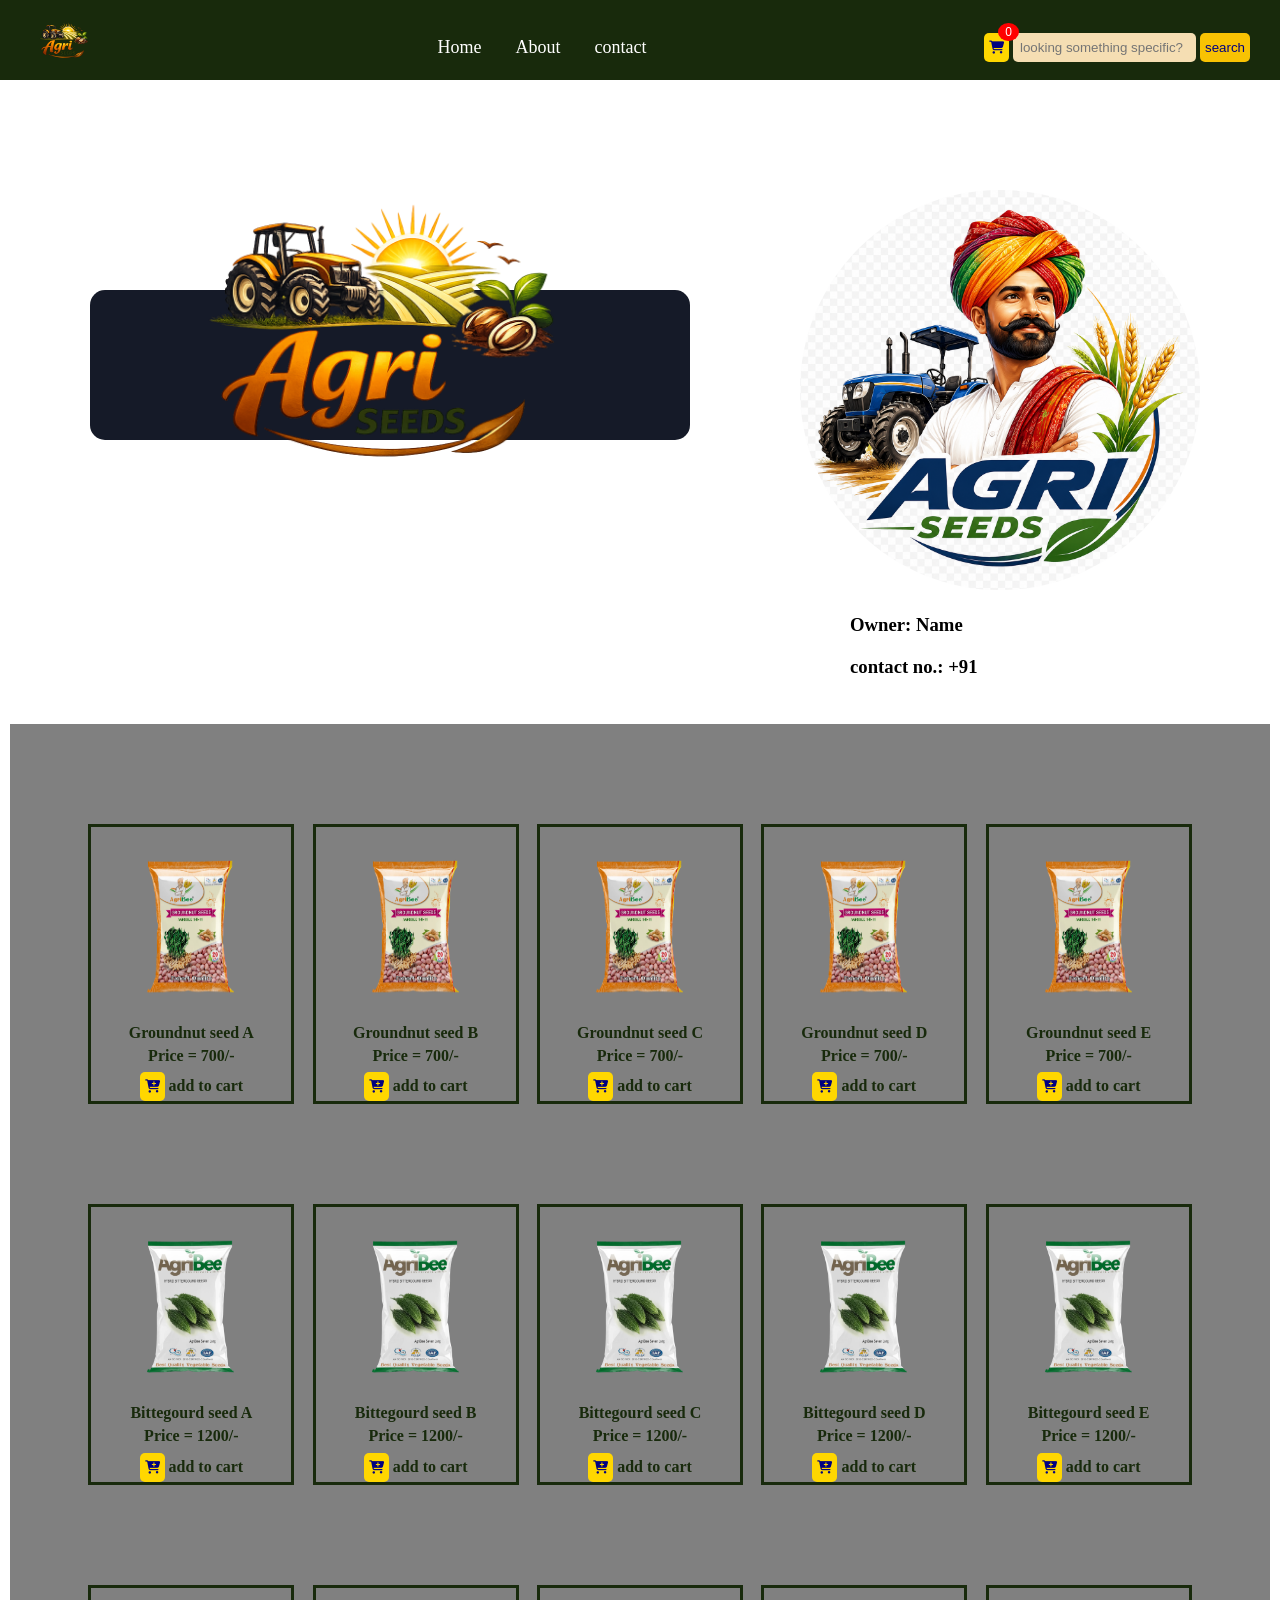
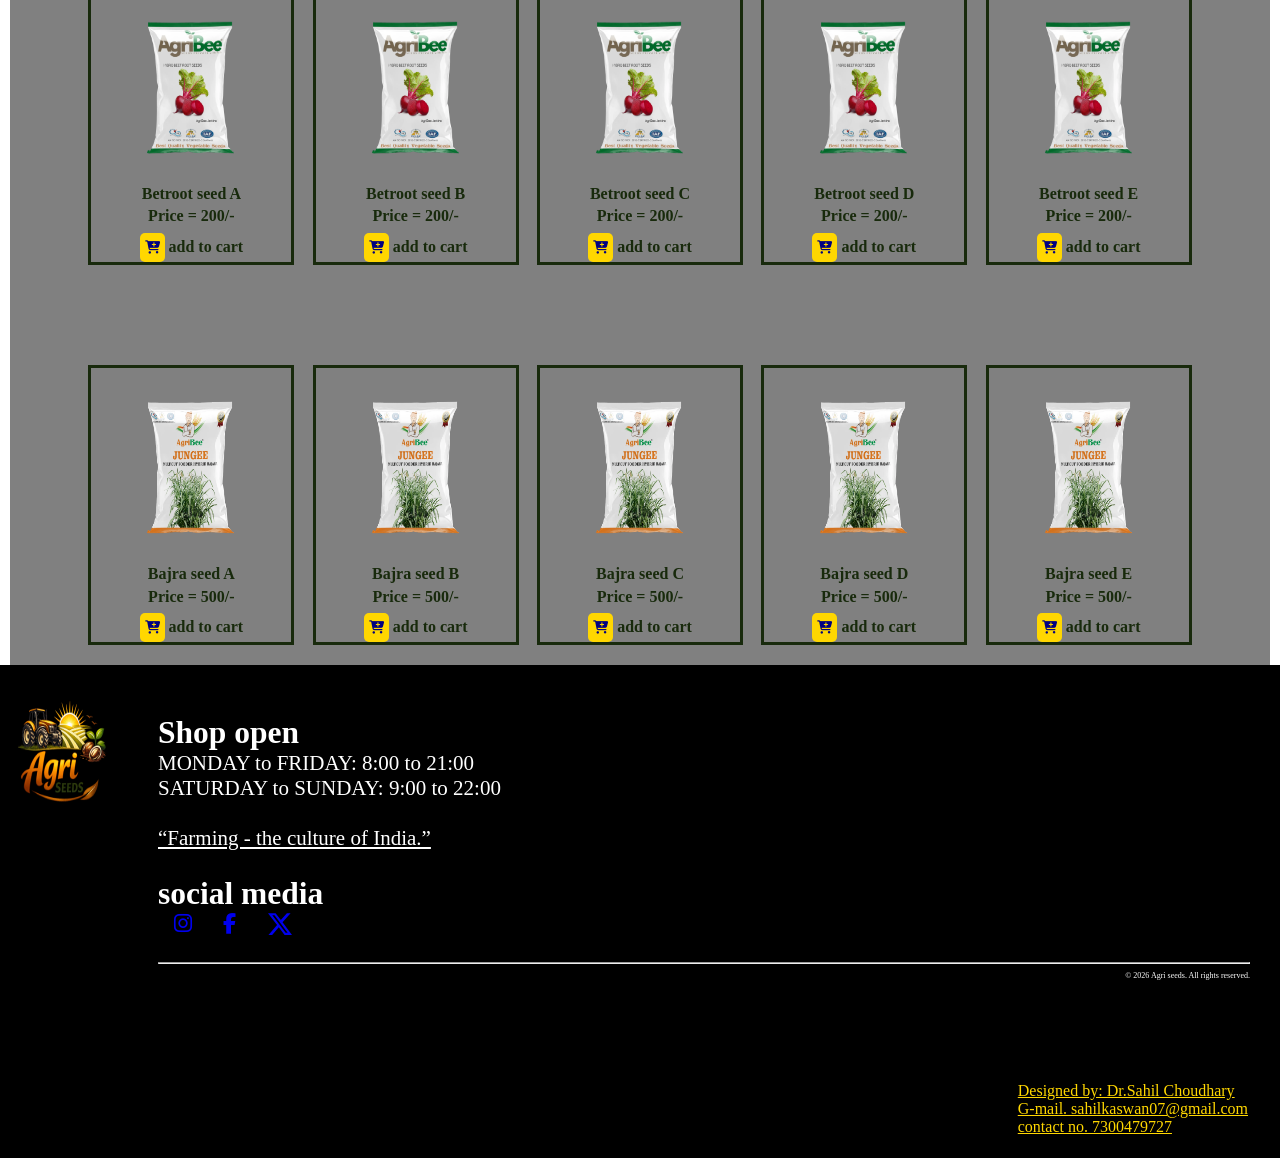
<file: index.html>
<!DOCTYPE html>
<html lang="en">
<head>
    <meta charset="UTF-8">
    <meta name="viewport" content="width=device-width, initial-scale=1.0">
    <title>Agri-seeds</title>
    <link rel="stylesheet" href="Market.css">
    <link rel="stylesheet" href="https://cdnjs.cloudflare.com/ajax/libs/font-awesome/6.4.0/css/all.min.css">    
</head>
<body>
    <header>
        <nav class="navbar"> 
            <div>
              <img src="farming.png" alt="logo" height="70px"> 
            </div> 
            <div class="nav-item">
                <a class="item1" href="index.html">Home</a>
                <a class="item1" href="about.html">About</a>
                <a class="item1" href="contact.html">contact</a>                     
            </div>
            <div class="search-bar">
              <button id="cart-btn" onclick="showcart()">
              <i class="fa-solid fa-cart-shopping"></i>
              <span id="cart-count">0</span>
              </button>
                <input type="text" placeholder="looking something specific?"> 
                <button id="button">search</button>
            </div>
            <div id="cart-box">
             <h2>Your Cart</h2>
             <div id="cart-items"></div>
             <h3>Total ₹<span id="total">0</span></h3>
             <input type="text" id="fullname" placeholder="Enter Full Name">
             <textarea id="address" placeholder="Enter Delivery Address"></textarea>
             <button onclick="whatsapporder()">
             Order on WhatsApp
             </button>              
            </div>                          
        </nav>
         
           <div class="hero">
            <div class="hero-section">
             <img id="farming" src="farming.png" target="main" alt="farming-image">        
            </div>
            <div class="owner">
                <div><img id="owner-detail" src="owner.png" target="main" alt="owner">
                  <h3 class="owner-name">Owner:  Name</h3>
                  <h3 class="owner-name">contact no.: +91</h3>
                  <br>
                  <br>
                </div> 
            </div> 
        </div>       
        
    </header>
    <main>
        <div class="box" >          
            <div class="product"><a href="groundnut.html"><img class="box1" src="groundnut.png" target="main" alt="groundnut"></a>
              <div class="box-data">
                <a class="name">Groundnut seed A</a>
                <br>
                <a>Price = 700/- </a>
                <br>
                <span class="cart-button">
                    <button class="button" onclick="addtocart('groundnut seed A',700)"><i class="fa-solid fa-cart-plus"></i></button>
                    <a> add to cart </a>
                </span> 
              </div>     
            </div>
            <div class="product"><a href="groundnut.html"><img class="box1" src="groundnut.png" target="main" alt="groundnut"></a>
              <div class="box-data">
                <a class="name">Groundnut seed B</a>
                <br>
                <a>Price = 700/- </a>
                <br>
                <span class="cart-button">
                    <button class="button" onclick="addtocart('groundnut seed B',700)"><i class="fa-solid fa-cart-plus"></i></button>
                    <a> add to cart </a>
                </span> 
              </div>     
            </div>
            <div class="product"><a href="groundnut.html"><img class="box1" src="groundnut.png" target="main" alt="groundnut"></a>
              <div class="box-data">
                <a class="name">Groundnut seed C</a>
                <br>
                <a>Price = 700/- </a>
                <br>
                <span class="cart-button">
                    <button class="button" onclick="addtocart('groundnut seed C',700)"><i class="fa-solid fa-cart-plus"></i></button>
                    <a> add to cart </a>
                </span> 
              </div> 
            </div>
           <div  class="product"><a href="groundnut.html"><img class="box1" src="groundnut.png" target="main" alt="groundnut"></a>
              <div class="box-data">
                <a class="name">Groundnut seed D</a>
                <br>
                <a>Price = 700/- </a>
                <br>
                <span class="cart-button">
                    <button class="button" onclick="addtocart('groundnut seed D',700)"><i class="fa-solid fa-cart-plus"></i></button>
                    <a> add to cart </a>
                </span> 
              </div> 
            </div>
            <div  class="product"><a href="groundnut.html"><img class="box1" src="groundnut.png" target="main" alt="groundnut"></a>
              <div class="box-data">
                <a class="name">Groundnut seed E</a>
                <br>
                <a>Price = 700/- </a>
                <br>
                <span class="cart-button">
                    <button class="button" onclick="addtocart('groundnut seed E',700)"><i class="fa-solid fa-cart-plus"></i></button>
                    <a> add to cart </a>
                </span> 
              </div> 
            </div> 
           <!--<div  class="product"><a href="groundnut.html"><img class="box1" src="groundnut.png" target="main" alt="groundnut"></a>
              <div class="box-data">
                <a class="name">bestseller</a>
                <br>
                <a>Price = 200/- </a>
                <br>
                <span class="cart-button">
                    <button class="button" onclick="addtocart('groundnut seeds',200)"><i class="fa-solid fa-cart-plus"></i></button>
                    <a> add to cart </a>
                </span> 
              </div> 
            </div>-->  
        </div>
        <div class="box" >          
            <div  class="product"><a href="bittegourd.html"><img class="box1" src="bittegourd.png" target="main" alt="bittegourd"></a>
              <div class="box-data">
                <a>Bittegourd seed A</a>
                <br>
                <a>Price = 1200/- </a>
                <br>
                <span class="cart-button">
                    <button class="button" onclick="addtocart('bittegourd seed A',1200)"><i class="fa-solid fa-cart-plus"></i></button>
                    <a> add to cart </a>
                </span> 
              </div>     
            </div>
            <div  class="product"><a href="bittegourd.html"><img class="box1" src="bittegourd.png" target="main" alt="bittegourd"></a>
              <div class="box-data">
                <a>Bittegourd seed B</a>
                <br>
                <a>Price = 1200/- </a>
                <br>
                <span class="cart-button">
                    <button class="button" onclick="addtocart('bittegourd seed B',1200)"><i class="fa-solid fa-cart-plus"></i></button>
                    <a> add to cart </a>
                </span> 
              </div>     
            </div>
            <div  class="product"><a href="bittegourd.html"><img class="box1" src="bittegourd.png" target="main" alt="bittegourd"></a>
              <div class="box-data">
                <a>Bittegourd seed C</a>
                <br>
                <a>Price = 1200/- </a>
                <br>
                <span class="cart-button">
                    <button class="button" onclick="addtocart('bittegourd seed C',1200)"><i class="fa-solid fa-cart-plus"></i></button>
                    <a> add to cart </a>
                </span> 
              </div>       
            </div>
            <div  class="product"><a href="bittegourd.html"><img class="box1" src="bittegourd.png" target="main" alt="bittegourd"></a>
              <div class="box-data">
                <a>Bittegourd seed D</a>
                <br>
                <a>Price = 1200/- </a>
                <br>
                <span class="cart-button">
                    <button class="button" onclick="addtocart('bittegourd seed D',1200)"><i class="fa-solid fa-cart-plus"></i></button>
                    <a> add to cart </a>
                </span> 
              </div>     
            </div>
            <div  class="product"><a href="bittegourd.html"><img class="box1" src="bittegourd.png" target="main" alt="bittegourd"></a>
              <div class="box-data">
                <a>Bittegourd seed E</a>
                <br>
                <a>Price = 1200/- </a>
                <br>
                <span class="cart-button">
                    <button class="button" onclick="addtocart('bittegourd seed E',1200)"><i class="fa-solid fa-cart-plus"></i></button>
                    <a> add to cart </a>
                </span> 
              </div>      
            </div> 
           <!--<div><img class="box1" src="bittegourd.png" target="main" alt="bittegourd">
              <div class="box-data">
                <a>bestseller</a>
                <br>
                <a>Price = 200/- </a>
                <br>
                <span class="cart-button">
                    <button class="button" onclick="addtocart('bittegourd','200')"><i class="fa-solid fa-cart-plus"></i></button>
                    <a> add to cart </a>
                </span> 
              </div>     
            </div> --> 
        </div>
        <div class="box" >          
            <div  class="product"><a href="betroot.html"><img class="box1" src="betroot.png" target="main" alt="betroot"></a>
              <div class="box-data">
                <a>Betroot seed A</a>
                <br>
                <a>Price = 200/- </a>
                <br>
                <span class="cart-button">
                    <button class="button" onclick="addtocart('Betroot seed A',200)"><i class="fa-solid fa-cart-plus"></i></button>
                    <a> add to cart </a>
                </span> 
              </div>     
            </div>
            <div  class="product"><a href="betroot.html"><img class="box1" src="betroot.png" target="main" alt="betroot"></a>
              <div class="box-data">
                <a>Betroot seed B</a>
                <br>
                <a>Price = 200/- </a>
                <br>
                <span class="cart-button">
                    <button class="button" onclick="addtocart('Betroot seed B',200)"><i class="fa-solid fa-cart-plus"></i></button>
                    <a> add to cart </a>
                </span> 
              </div>      
            </div>
             <div  class="product"><a href="betroot.html"><img class="box1" src="betroot.png" target="main" alt="betroot"></a>
              <div class="box-data">
                <a>Betroot seed C</a>
                <br>
                <a>Price = 200/- </a>
                <br>
                <span class="cart-button">
                    <button class="button" onclick="addtocart('Betroot seed C',200)"><i class="fa-solid fa-cart-plus"></i></button>
                    <a> add to cart </a>
                </span> 
              </div>        
            </div>
           <div  class="product"><a href="betroot.html"><img class="box1" src="betroot.png" target="main" alt="betroot"></a>
              <div class="box-data">
                <a>Betroot seed D</a>
                <br>
                <a>Price = 200/- </a>
                <br>
                <span class="cart-button">
                    <button class="button" onclick="addtocart('Betroot seed D',200)"><i class="fa-solid fa-cart-plus"></i></button>
                    <a> add to cart </a>
                </span> 
              </div>      
            </div>
            <div  class="product"><a href="betroot.html"><img class="box1" src="betroot.png" target="main" alt="betroot"></a>
              <div class="box-data">
                <a>Betroot seed E</a>
                <br>
                <a>Price = 200/- </a>
                <br>
                <span class="cart-button">
                    <button class="button" onclick="addtocart('Betroot seed E',200)"><i class="fa-solid fa-cart-plus"></i></button>
                    <a> add to cart </a>
                </span> 
              </div>      
            </div> 
           <!-- <div><img class="box1" src="betroot.png" target="main" alt="betroot">
              <div class="box-data">
                <a>bestseller</a>
                <br>
                <a>Price = 200/- </a>
                <br>
                <span class="cart-button">
                    <button class="button" onclick="addtocart('Name','price')"><i class="fa-solid fa-cart-plus"></i></button>
                    <a> add to cart </a>
                </span> 
              </div>     
            </div> --> 
        </div>
        <div class="box" >          
            <div  class="product"><a href="bajra.html"><img class="box1" src="bajra.png" target="main" alt="betroot"></a>
              <div class="box-data">
                <a>Bajra seed A</a>
                <br>
                <a>Price = 500/- </a>
                <br>
                <span class="cart-button">
                    <button class="button" onclick="addtocart('Bajra seed A',500)"><i class="fa-solid fa-cart-plus"></i></button>
                    <a> add to cart </a>
                </span> 
              </div>     
            </div>
           <div  class="product"><a href="bajra.html"><img class="box1" src="bajra.png" target="main" alt="betroot"></a>
              <div class="box-data">
                <a>Bajra seed B</a>
                <br>
                <a>Price = 500/- </a>
                <br>
                <span class="cart-button">
                    <button class="button" onclick="addtocart('Bajra seed B',500)"><i class="fa-solid fa-cart-plus"></i></button>
                    <a> add to cart </a>
                </span> 
              </div>     
            </div>
           <div  class="product"><a href="bajra.html"><img class="box1" src="bajra.png" target="main" alt="betroot"></a>
              <div class="box-data">
                <a>Bajra seed C</a>
                <br>
                <a>Price = 500/- </a>
                <br>
                <span class="cart-button">
                    <button class="button" onclick="addtocart('Bajra seed C',500)"><i class="fa-solid fa-cart-plus"></i></button>
                    <a> add to cart </a>
                </span> 
              </div>       
            </div>
           <div  class="product"><a href="bajra.html"><img class="box1" src="bajra.png" target="main" alt="betroot"></a>
              <div class="box-data">
                <a>Bajra seed D</a>
                <br>
                <a>Price = 500/- </a>
                <br>
                <span class="cart-button">
                    <button class="button" onclick="addtocart('Bajra seed D',500)"><i class="fa-solid fa-cart-plus"></i></button>
                    <a> add to cart </a>
                </span> 
              </div>      
            </div>
            <div  class="product"><a href="bajra.html"><img class="box1" src="bajra.png" target="main" alt="betroot"></a>
              <div class="box-data">
                <a>Bajra seed E</a>
                <br>
                <a>Price = 500/- </a>
                <br>
                <span class="cart-button">
                    <button class="button" onclick="addtocart('Bajra seed E',500)"><i class="fa-solid fa-cart-plus"></i></button>
                    <a> add to cart </a>
                </span> 
              </div>     
            </div> 
           <!--<div><img class="box1" src="bajra.png" target="main" alt="bajra">
              <div class="box-data">
                <a>bestseller</a>
                <br>
                <a>Price = 200/- </a>
                <br>
                <span class="cart-button">
                    <button class="button" onclick="addtocart('Name','price')"><i class="fa-solid fa-cart-plus"></i></button>
                    <a> add to cart </a>
                </span> 
              </div>      
            </div>-->  
        </div>                            
    </main>
    <footer class="footer">
         <img src="farming.png" target="main" alt="logo" height="200px" width="10%" >
        <div class="working-time">
            <h2>Shop open</h2>
            <a>MONDAY to FRIDAY: 8:00 to 21:00</a>
            <br>
            <a>SATURDAY to SUNDAY: 9:00 to 22:00</a>
            <br>
            <br>
            <p><u>“Farming - the culture of India.”</u></p>
            <br>
            <div>
              <h2 id="social-media">social media</h2>       
            </div>
            <div class="social">
             <a href="https://www.instagram.com/?hl=en"><i class="fa-brands fa-instagram"></i></a>
             <a href="https://www.facebook.com/"> <i class="fa-brands fa-facebook-f"></i></a>
               <a href="https://x.com/" ><svg xmlns="http://www.w3.org/2000/svg" width="24" height="24" fill="currentColor" viewBox="0 0 16 16">
                  <path d="M12.6.75h2.454l-5.36 6.142L16 15.25h-4.937l-3.867-5.07-4.425 5.07H.316l5.733-6.57L0 .75h5.063l3.495 4.633L12.601.75Zm-.86 13.028h1.36L4.323 2.145H2.865z"/>
                </svg></a>
            </div>
            <hr>
            <div class="copyright">
              <a>© 2026 Agri seeds. All rights reserved.</a>
            </div> 
            <br>
            <br>
            <br>
            <br>
           <div class="sahil-kaswan">
            <a>Designed by: Dr.Sahil Choudhary
              <br>
            G-mail. sahilkaswan07@gmail.com
            <br>
            contact no. 7300479727
            </a>                        
           </div>
        </div>                
    </footer>
    <script src="script.js"></script>     
</body>
</html>
</file>
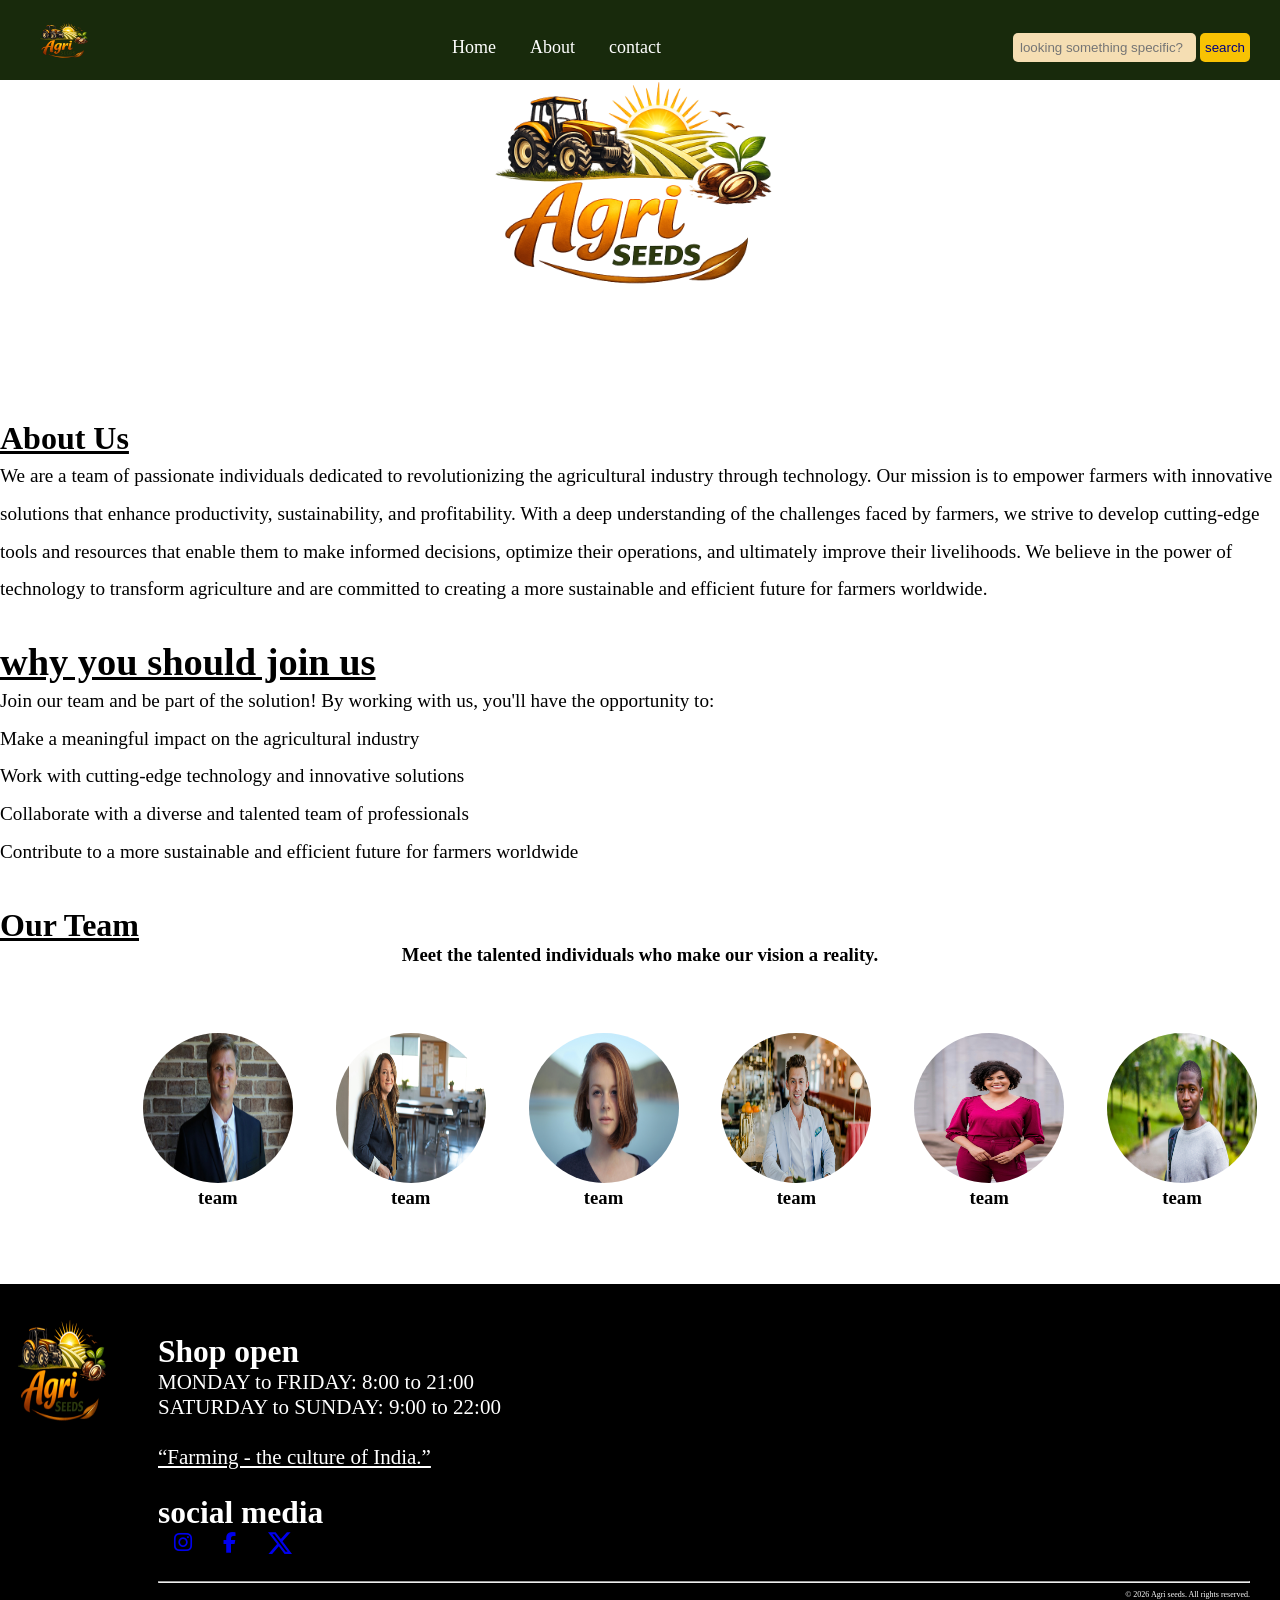
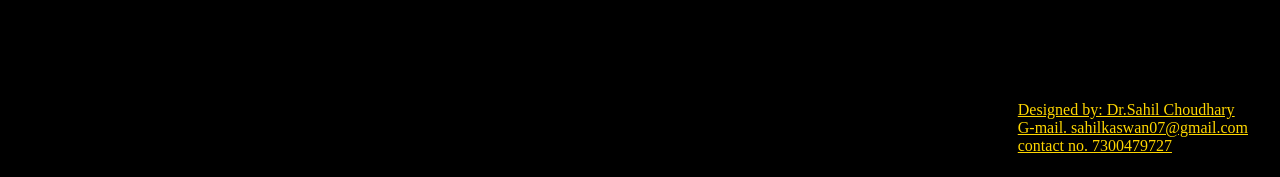
<file: about.html>
<!DOCTYPE html>
<html lang="en">
<head>
    <meta charset="UTF-8">
    <meta name="viewport" content="width=device-width, initial-scale=1.0">
    <title>Agri-seeds</title>
    <link rel="stylesheet" href="about.css">
    <link rel="stylesheet" href="https://cdnjs.cloudflare.com/ajax/libs/font-awesome/6.4.0/css/all.min.css"> 
</head>
<body>
    <header>
        <nav class="navbar"> 
            <div>
              <img src="farming.png" alt="logo" height="70px"> 
            </div> 
            <div class="nav-item">
                <a class="item1" href="index.html">Home</a>
                <a class="item1" href="about.html">About</a>
                <a class="item1" href="contact.html">contact</a>                     
                     
            </div>
            <div class="search-bar">             
                <input type="text" placeholder="looking something specific?"> 
                <button id="button">search</button>
            </div>           
        </nav>
        <div>
            <div class="hero-section">
               <img id="farming" src="farming.png" target="main" alt="logo" height="400px" width="400px">        
            </div>
        </div>
    </header>
    <main>
        <div class="about" >
            <h1><u>About Us</u></h1>
            <p id="about-detail">
                We are a team of passionate individuals dedicated to revolutionizing the agricultural
                industry through technology. Our mission is to empower farmers with innovative solutions 
                that enhance productivity, sustainability, and profitability. With a deep understanding
                of the challenges faced by farmers, we strive to develop cutting-edge tools and resources
                that enable them to make informed decisions, optimize their operations, and ultimately
                improve their livelihoods. We believe in the power of technology to transform agriculture 
                and are committed to creating a more sustainable and efficient future for farmers worldwide.
            </p>
        </div>
        <br>
        <br>
        <div class="join-us">
            <h1><u>why you should join us</u></h1>
            <p>
                Join our team and be part of the solution! By working with us, you'll have the opportunity to:
            </p>
            <ul>
                <li>Make a meaningful impact on the agricultural industry</li>
                <li>Work with cutting-edge technology and innovative solutions</li>
                <li>Collaborate with a diverse and talented team of professionals</li>
                <li>Contribute to a more sustainable and efficient future for farmers worldwide</li>
            </ul>
        </div>
        <br>
        <br>
        <div>
            <h1><u>Our Team</u></h1>
            <p>
               <h3><b>Meet the talented individuals who make our vision a reality.</b></h3>
            </p>
             <div class="team-member" >          
            <div><img class="team" src="team1.jpg" target="main" alt="team1">
            <h3>team<h3></div>
            <div><img class="team" src="team2.jpg" target="main" alt="team2">
            <h3>team<h3></div>
            <div><img class="team" src="team3.jpg" target="main" alt="team3">
            <h3>team<h3></div>
            <div><img class="team" src="team4.jpg"main" alt="team4">
            <h3>team<h3></div>
            <div><img class="team" src="team5.jpg" target="main" alt="team5">
            <h3>team<h3></div> 
            <div><img class="team" src="team6.jpg" target="main" alt="team6">
            <h3>team<h3></div>   
        </div>     
        <br>
    </main>
     <footer class="footer">
         <img src="farming.png" target="main" alt="logo" height="200px" width="10%" >
        <div class="working-time">
            <h2>Shop open</h2>
            <a>MONDAY to FRIDAY: 8:00 to 21:00</a>
            <br>
            <a>SATURDAY to SUNDAY: 9:00 to 22:00</a>
            <br>
            <br>
            <p><u>“Farming - the culture of India.”</u></p>
            <br>
            <div>
              <h2 id="social-media">social media</h2>       
            </div>
            <div class="social">
             <a href="https://www.instagram.com/?hl=en"><i class="fa-brands fa-instagram"></i></a>
             <a href="https://www.facebook.com/"> <i class="fa-brands fa-facebook-f"></i></a>
               <a href="https://x.com/" ><svg xmlns="http://www.w3.org/2000/svg" width="24" height="24" fill="currentColor" viewBox="0 0 16 16">
                  <path d="M12.6.75h2.454l-5.36 6.142L16 15.25h-4.937l-3.867-5.07-4.425 5.07H.316l5.733-6.57L0 .75h5.063l3.495 4.633L12.601.75Zm-.86 13.028h1.36L4.323 2.145H2.865z"/>
                </svg></a>
            </div>
            <hr>
            <div class="copyright">
              <a>© 2026 Agri seeds. All rights reserved.</a>
            </div> 
            <br>
            <br>
            <br>
            <br>
           <div class="sahil-kaswan">
            <a>Designed by: Dr.Sahil Choudhary
              <br>
            G-mail. sahilkaswan07@gmail.com
            <br>
            contact no. 7300479727
            </a>                        
           </div>
        </div>                
    </footer>
    <script src="script.js"></script> 
</body>
</html>
</file>
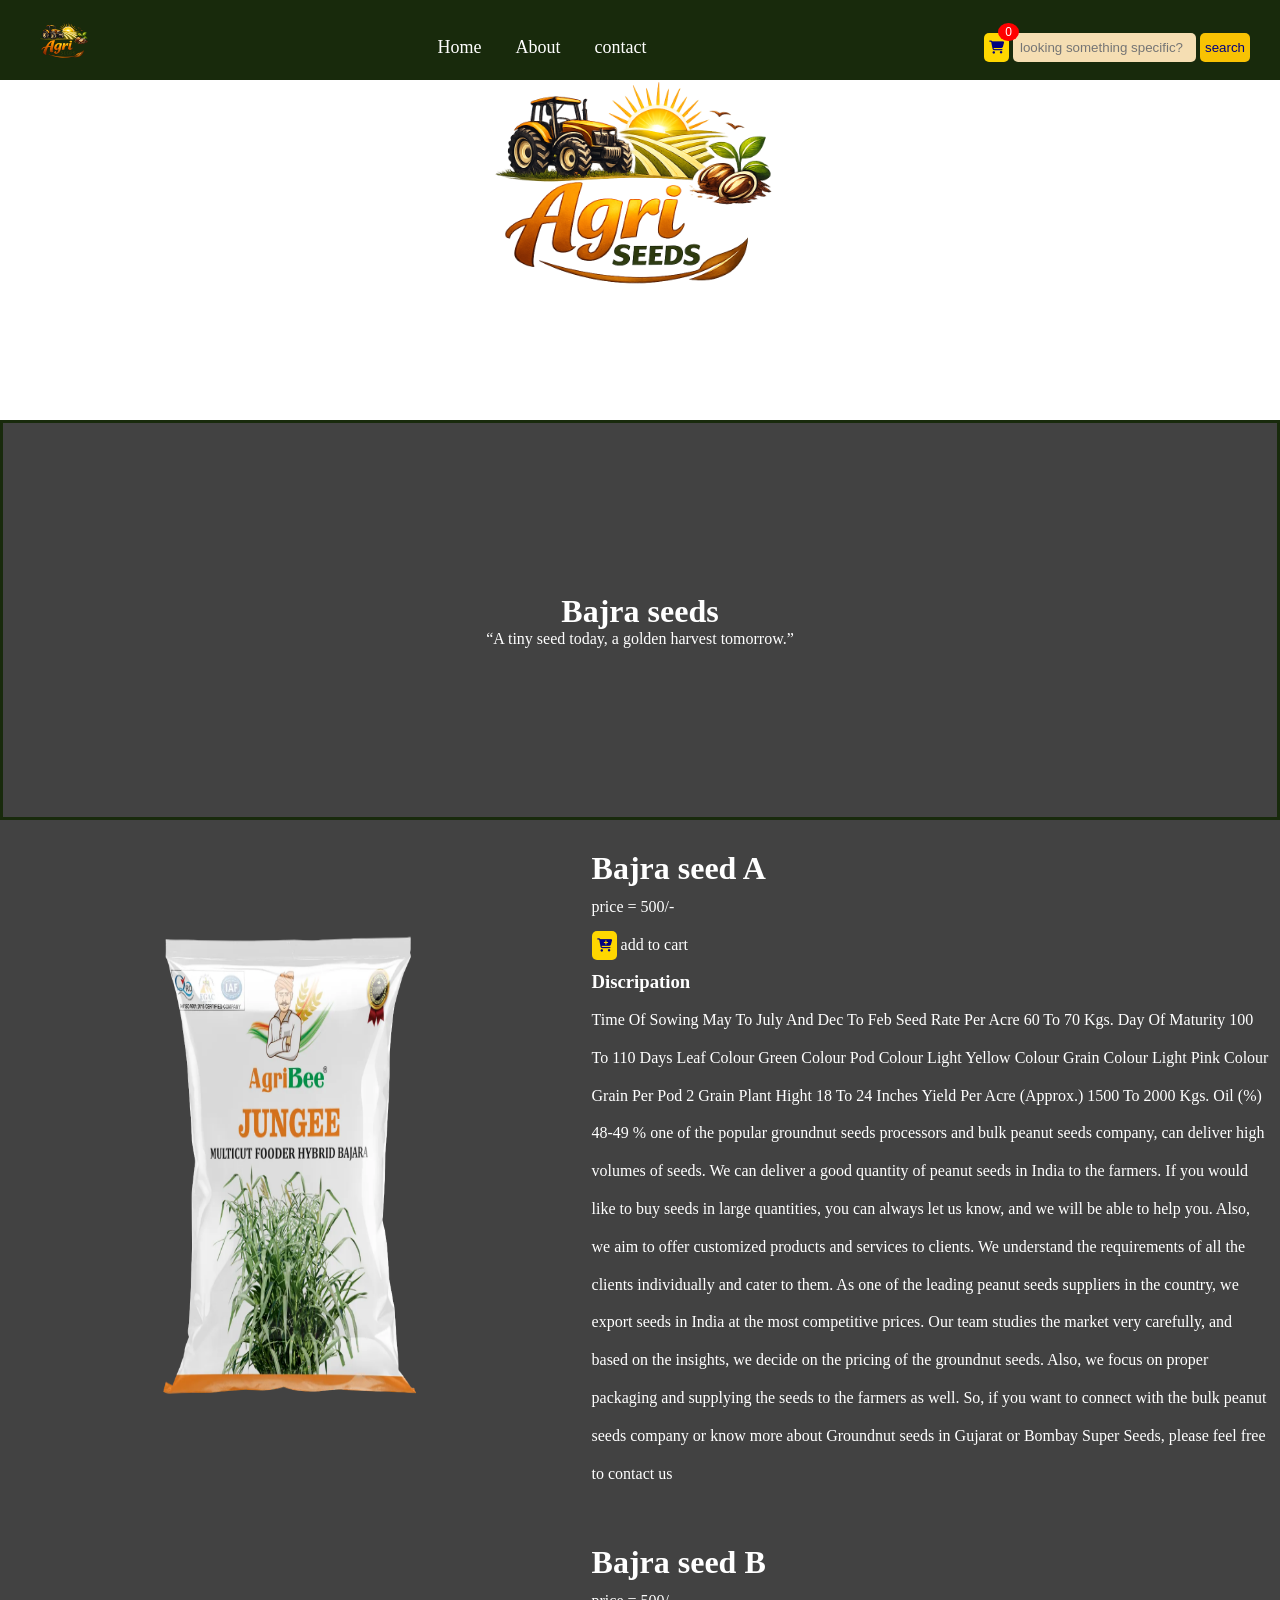
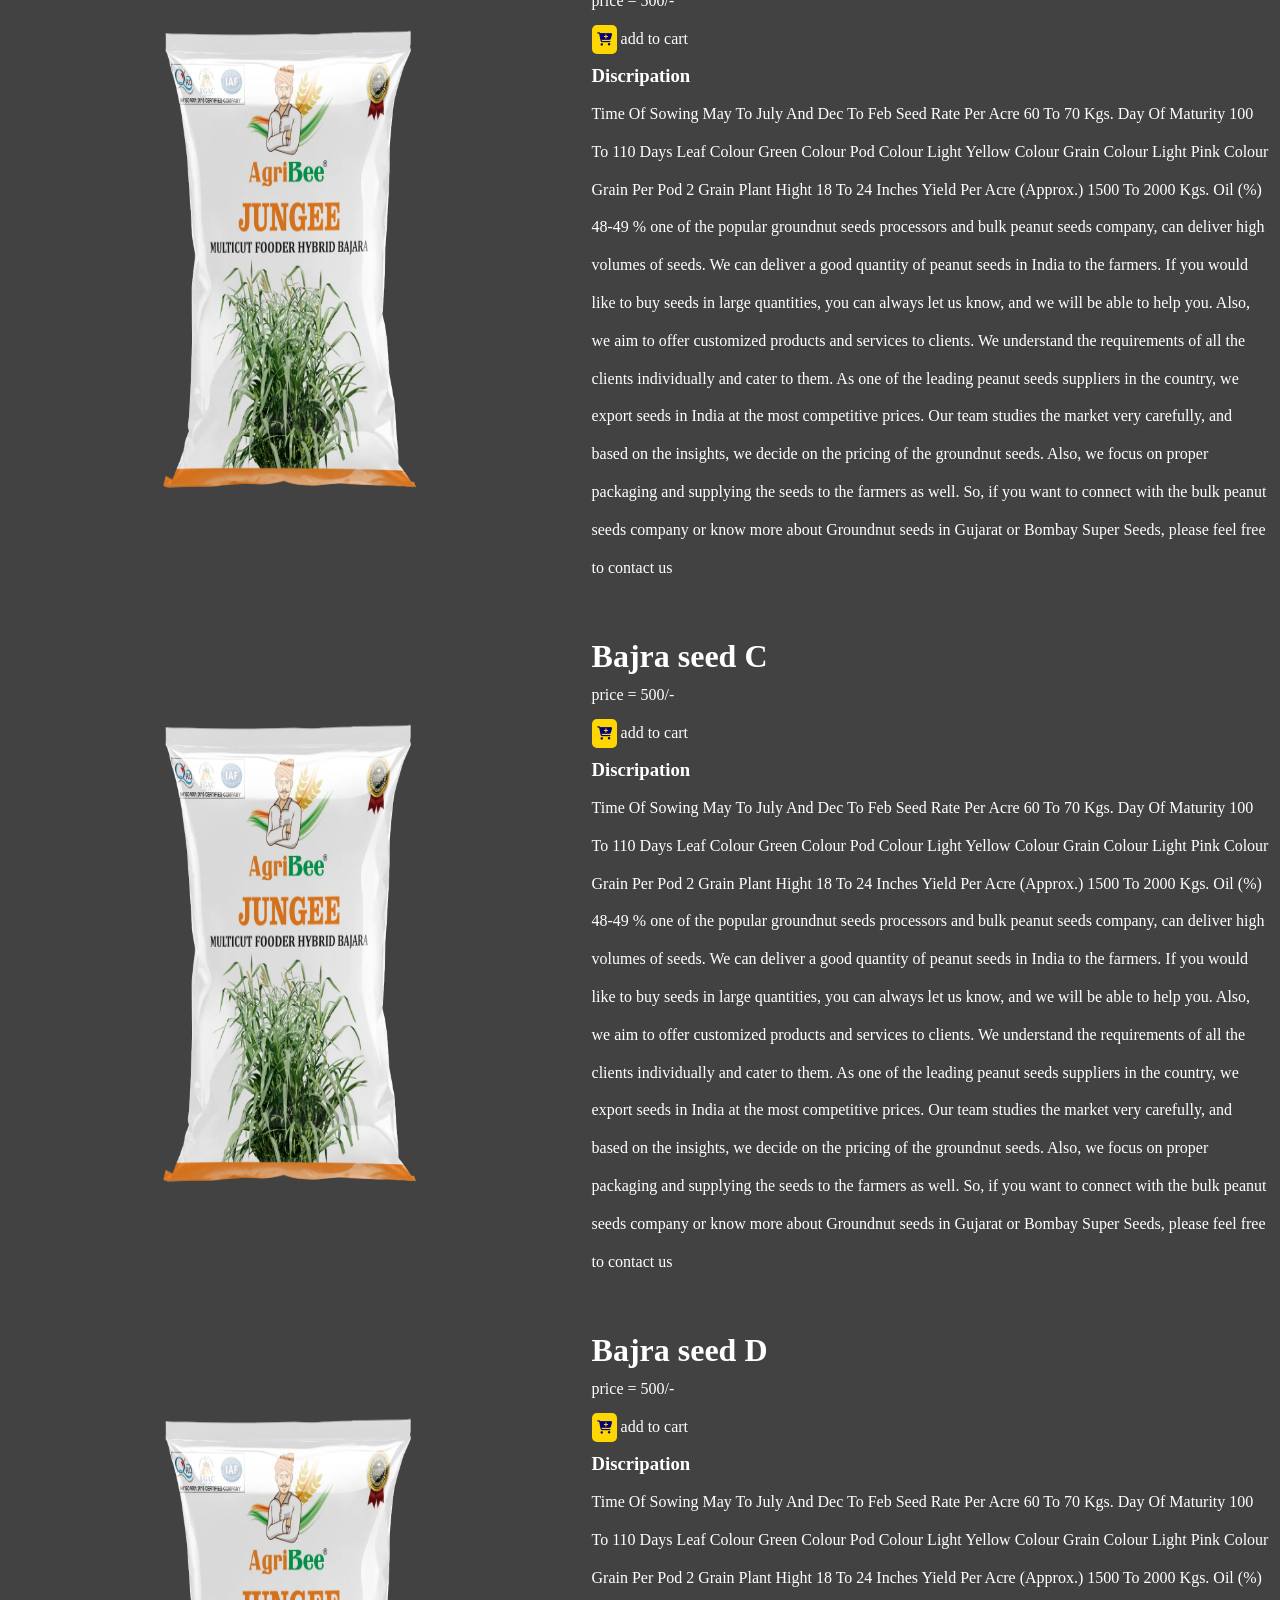
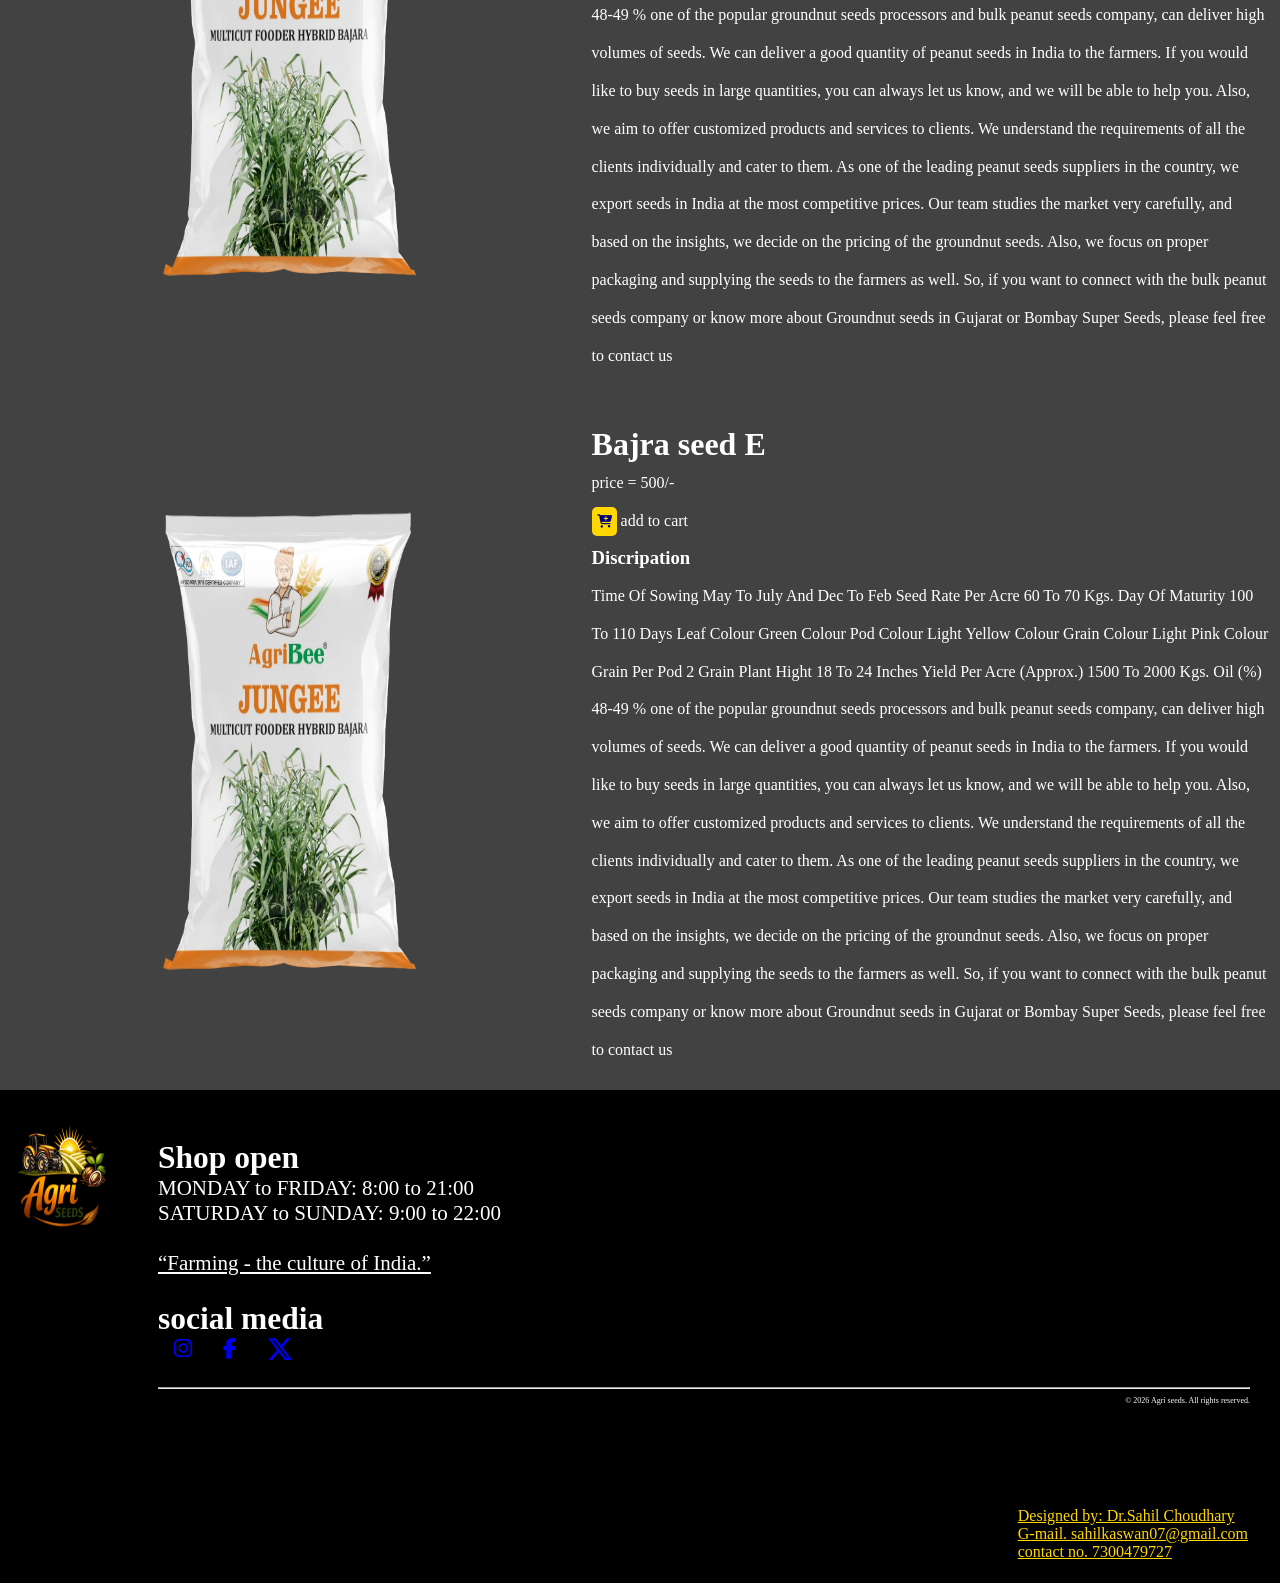
<file: bajra.html>
<!DOCTYPE html>
<html lang="en">
<head>
    <meta charset="UTF-8">
    <meta name="viewport" content="width=device-width, initial-scale=1.0">
    <title>Agri-seeds</title>
    <link rel="stylesheet" href="bajra.css">
    <link rel="stylesheet" href="https://cdnjs.cloudflare.com/ajax/libs/font-awesome/6.4.0/css/all.min.css">
</head>
<body>
     <header>
        <nav class="navbar"> 
            <div>
              <img src="farming.png" alt="logo" height="70px"> 
            </div> 
            <div class="nav-item">
                <a class="item1" href="index.html">Home</a>
                <a class="item1" href="about.html">About</a>
                <a class="item1" href="contact.html">contact</a>                     
                     
            </div>
            <div class="search-bar"> 
                <button id="cart-btn" onclick="showcart()">
              <i class="fa-solid fa-cart-shopping"></i>
              <span id="cart-count">0</span>
              </button>            
                <input type="text" placeholder="looking something specific?"> 
                <button id="button">search</button>
            </div> 
             <div id="cart-box">
             <h2>Your Cart</h2>
             <div id="cart-items"></div>
             <h3>Total ₹<span id="total">0</span></h3>
             <input type="text" id="fullname" placeholder="Enter Full Name">
             <textarea id="address" placeholder="Enter Delivery Address"></textarea>
             <button onclick="whatsapporder()">
             Order on WhatsApp
             </button>
            </div>            
        </nav>
        <div>
            <div class="hero-section">
               <img id="farming" src="farming.png" target="main" alt="logo" height="400px" width="400px">        
            </div>
        </div>
    </header>
    <main>
        <div class="bajra-part ">
          <h1 id="head-line">Bajra seeds</h1>
          <p>“A tiny seed today, a golden harvest tomorrow.”</p>
        </div>
        <div class="bajra">               
            <div class="bajra-img">           
              <img class="one-seeds" src="bajra.png" target="main" alt="bajra">
            </div>
            <div class="bajra-details">
              <h1 class="name">Bajra seed A</h1>
              <a> price = 500/- </a>
              <br>
              <button class="button" onclick="addtocart('Bajra seed A',500)"><i class="fa-solid fa-cart-plus"></i></button>
              <a> add to cart </a>
              <h3>Discripation</h3>
              <p>Time Of Sowing	May To July And Dec To Feb
               Seed Rate Per Acre	60 To 70 Kgs.
                Day Of Maturity	100 To 110 Days
               Leaf Colour	Green Colour
               Pod Colour	Light Yellow Colour
               Grain Colour	Light Pink Colour
               Grain Per Pod	2 Grain
                Plant Hight	18 To 24 Inches
               Yield Per Acre (Approx.)	1500 To 2000 Kgs.
               Oil (%)	48-49 %  one of the popular groundnut seeds processors and bulk peanut seeds company, can deliver high volumes of seeds. We can deliver a good quantity of peanut seeds in India to the farmers. If you would like to buy seeds in large quantities, you can always let us know, and we will be able to help you. Also, we aim to offer customized products and services to clients. We understand the requirements of all the clients individually and cater to them.

               As one of the leading peanut seeds suppliers in the country, we export seeds in India at the most competitive prices. Our team studies the market very carefully, and based on the insights, we decide on the pricing of the groundnut seeds. Also, we focus on proper packaging and supplying the seeds to the farmers as well.

               So, if you want to connect with the bulk peanut seeds company or know more about Groundnut seeds in Gujarat or Bombay Super Seeds, please feel free to contact us
              </p>            
            </div>
        </div>                
      
        <div class="bajra">               
            <div class="bajra-img">           
              <img class="one-seeds" src="bajra.png" target="main" alt="bittegourd">
            </div>
            <div class="bajra-details">
              <h1 class="name">Bajra seed B</h1>
              <a> price = 500/- </a>
              <br>
              <button class="button" onclick="addtocart('Bajra seed B',500)"><i class="fa-solid fa-cart-plus"></i></button>
              <a> add to cart </a>
              <h3>Discripation</h3>
              <p>Time Of Sowing	May To July And Dec To Feb
               Seed Rate Per Acre	60 To 70 Kgs.
                Day Of Maturity	100 To 110 Days
               Leaf Colour	Green Colour
               Pod Colour	Light Yellow Colour
               Grain Colour	Light Pink Colour
               Grain Per Pod	2 Grain
                Plant Hight	18 To 24 Inches
               Yield Per Acre (Approx.)	1500 To 2000 Kgs.
               Oil (%)	48-49 %  one of the popular groundnut seeds processors and bulk peanut seeds company, can deliver high volumes of seeds. We can deliver a good quantity of peanut seeds in India to the farmers. If you would like to buy seeds in large quantities, you can always let us know, and we will be able to help you. Also, we aim to offer customized products and services to clients. We understand the requirements of all the clients individually and cater to them.

               As one of the leading peanut seeds suppliers in the country, we export seeds in India at the most competitive prices. Our team studies the market very carefully, and based on the insights, we decide on the pricing of the groundnut seeds. Also, we focus on proper packaging and supplying the seeds to the farmers as well.

               So, if you want to connect with the bulk peanut seeds company or know more about Groundnut seeds in Gujarat or Bombay Super Seeds, please feel free to contact us
              </p>            
            </div>
        </div>                                                      
      
        <div class="bajra">               
            <div class="bajra-img">           
              <img class="one-seeds" src="bajra.png" target="main" alt="bittegourd">
            </div>
            <div class="bajra-details">
              <h1 class="name">Bajra seed C</h1>
              <a> price = 500/- </a>
              <br>
              <button class="button" onclick="addtocart('Bajra seed C',500)"><i class="fa-solid fa-cart-plus"></i></button>
              <a> add to cart </a>
              <h3>Discripation</h3>
              <p>Time Of Sowing	May To July And Dec To Feb
               Seed Rate Per Acre	60 To 70 Kgs.
                Day Of Maturity	100 To 110 Days
               Leaf Colour	Green Colour
               Pod Colour	Light Yellow Colour
               Grain Colour	Light Pink Colour
               Grain Per Pod	2 Grain
                Plant Hight	18 To 24 Inches
               Yield Per Acre (Approx.)	1500 To 2000 Kgs.
               Oil (%)	48-49 %  one of the popular groundnut seeds processors and bulk peanut seeds company, can deliver high volumes of seeds. We can deliver a good quantity of peanut seeds in India to the farmers. If you would like to buy seeds in large quantities, you can always let us know, and we will be able to help you. Also, we aim to offer customized products and services to clients. We understand the requirements of all the clients individually and cater to them.

               As one of the leading peanut seeds suppliers in the country, we export seeds in India at the most competitive prices. Our team studies the market very carefully, and based on the insights, we decide on the pricing of the groundnut seeds. Also, we focus on proper packaging and supplying the seeds to the farmers as well.

               So, if you want to connect with the bulk peanut seeds company or know more about Groundnut seeds in Gujarat or Bombay Super Seeds, please feel free to contact us
              </p>            
            </div>
        </div>                                                     
       
        <div class="bajra">               
            <div class="bajra-img">           
              <img class="one-seeds" src="bajra.png" target="main" alt="bittegourd">
            </div>
            <div class="bajra-details">
              <h1 class="name">Bajra seed D</h1>
              <a> price = 500/- </a>
              <br>
              <button class="button" onclick="addtocart('Bajra seed D',500)"><i class="fa-solid fa-cart-plus"></i></button>
              <a> add to cart </a>
              <h3>Discripation</h3>
              <p>Time Of Sowing	May To July And Dec To Feb
               Seed Rate Per Acre	60 To 70 Kgs.
                Day Of Maturity	100 To 110 Days
               Leaf Colour	Green Colour
               Pod Colour	Light Yellow Colour
               Grain Colour	Light Pink Colour
               Grain Per Pod	2 Grain
                Plant Hight	18 To 24 Inches
               Yield Per Acre (Approx.)	1500 To 2000 Kgs.
               Oil (%)	48-49 %  one of the popular groundnut seeds processors and bulk peanut seeds company, can deliver high volumes of seeds. We can deliver a good quantity of peanut seeds in India to the farmers. If you would like to buy seeds in large quantities, you can always let us know, and we will be able to help you. Also, we aim to offer customized products and services to clients. We understand the requirements of all the clients individually and cater to them.

               As one of the leading peanut seeds suppliers in the country, we export seeds in India at the most competitive prices. Our team studies the market very carefully, and based on the insights, we decide on the pricing of the groundnut seeds. Also, we focus on proper packaging and supplying the seeds to the farmers as well.

               So, if you want to connect with the bulk peanut seeds company or know more about Groundnut seeds in Gujarat or Bombay Super Seeds, please feel free to contact us
              </p>            
            </div>
        </div>                                                        
       
        <div class="bajra">               
            <div class="bajra-img">           
              <img class="one-seeds" src="bajra.png" target="main" alt="bittegourd">
            </div>
            <div class="bajra-details">
              <h1 class="name">Bajra seed E</h1>
              <a> price = 500/- </a>
              <br>
              <button class="button" onclick="addtocart('Bajra seed E',500)"><i class="fa-solid fa-cart-plus"></i></button>
              <a> add to cart </a>
              <h3>Discripation</h3>
              <p>Time Of Sowing	May To July And Dec To Feb
               Seed Rate Per Acre	60 To 70 Kgs.
                Day Of Maturity	100 To 110 Days
               Leaf Colour	Green Colour
               Pod Colour	Light Yellow Colour
               Grain Colour	Light Pink Colour
               Grain Per Pod	2 Grain
                Plant Hight	18 To 24 Inches
               Yield Per Acre (Approx.)	1500 To 2000 Kgs.
               Oil (%)	48-49 %  one of the popular groundnut seeds processors and bulk peanut seeds company, can deliver high volumes of seeds. We can deliver a good quantity of peanut seeds in India to the farmers. If you would like to buy seeds in large quantities, you can always let us know, and we will be able to help you. Also, we aim to offer customized products and services to clients. We understand the requirements of all the clients individually and cater to them.

               As one of the leading peanut seeds suppliers in the country, we export seeds in India at the most competitive prices. Our team studies the market very carefully, and based on the insights, we decide on the pricing of the groundnut seeds. Also, we focus on proper packaging and supplying the seeds to the farmers as well.

               So, if you want to connect with the bulk peanut seeds company or know more about Groundnut seeds in Gujarat or Bombay Super Seeds, please feel free to contact us
              </p>            
            </div>                                                   
        </div>
    </main>
    <footer class="footer">
         <img src="farming.png" target="main" alt="logo" height="200px" width="10%" >
        <div class="working-time">
            <h2>Shop open</h2>
            <a>MONDAY to FRIDAY: 8:00 to 21:00</a>
            <br>
            <a>SATURDAY to SUNDAY: 9:00 to 22:00</a>
            <br>
            <br>
            <p><u>“Farming - the culture of India.”</u></p>
            <br>
            <div>
              <h2 id="social-media">social media</h2>       
            </div>
            <div class="social">
             <a href="https://www.instagram.com/?hl=en"><i class="fa-brands fa-instagram"></i></a>
             <a href="https://www.facebook.com/"> <i class="fa-brands fa-facebook-f"></i></a>
               <a href="https://x.com/" ><svg xmlns="http://www.w3.org/2000/svg" width="24" height="24" fill="currentColor" viewBox="0 0 16 16">
                  <path d="M12.6.75h2.454l-5.36 6.142L16 15.25h-4.937l-3.867-5.07-4.425 5.07H.316l5.733-6.57L0 .75h5.063l3.495 4.633L12.601.75Zm-.86 13.028h1.36L4.323 2.145H2.865z"/>
                </svg></a>
            </div>
            <hr>
            <div class="copyright">
              <a>© 2026 Agri seeds. All rights reserved.</a>
            </div> 
            <br>
            <br>
            <br>
            <br>
           <div class="sahil-kaswan">
            <a>Designed by: Dr.Sahil Choudhary
              <br>
            G-mail. sahilkaswan07@gmail.com
            <br>
            contact no. 7300479727
            </a>                        
           </div>
        </div>                
    </footer>
    <script src="script.js"></script> 
</body>
</html>
</file>
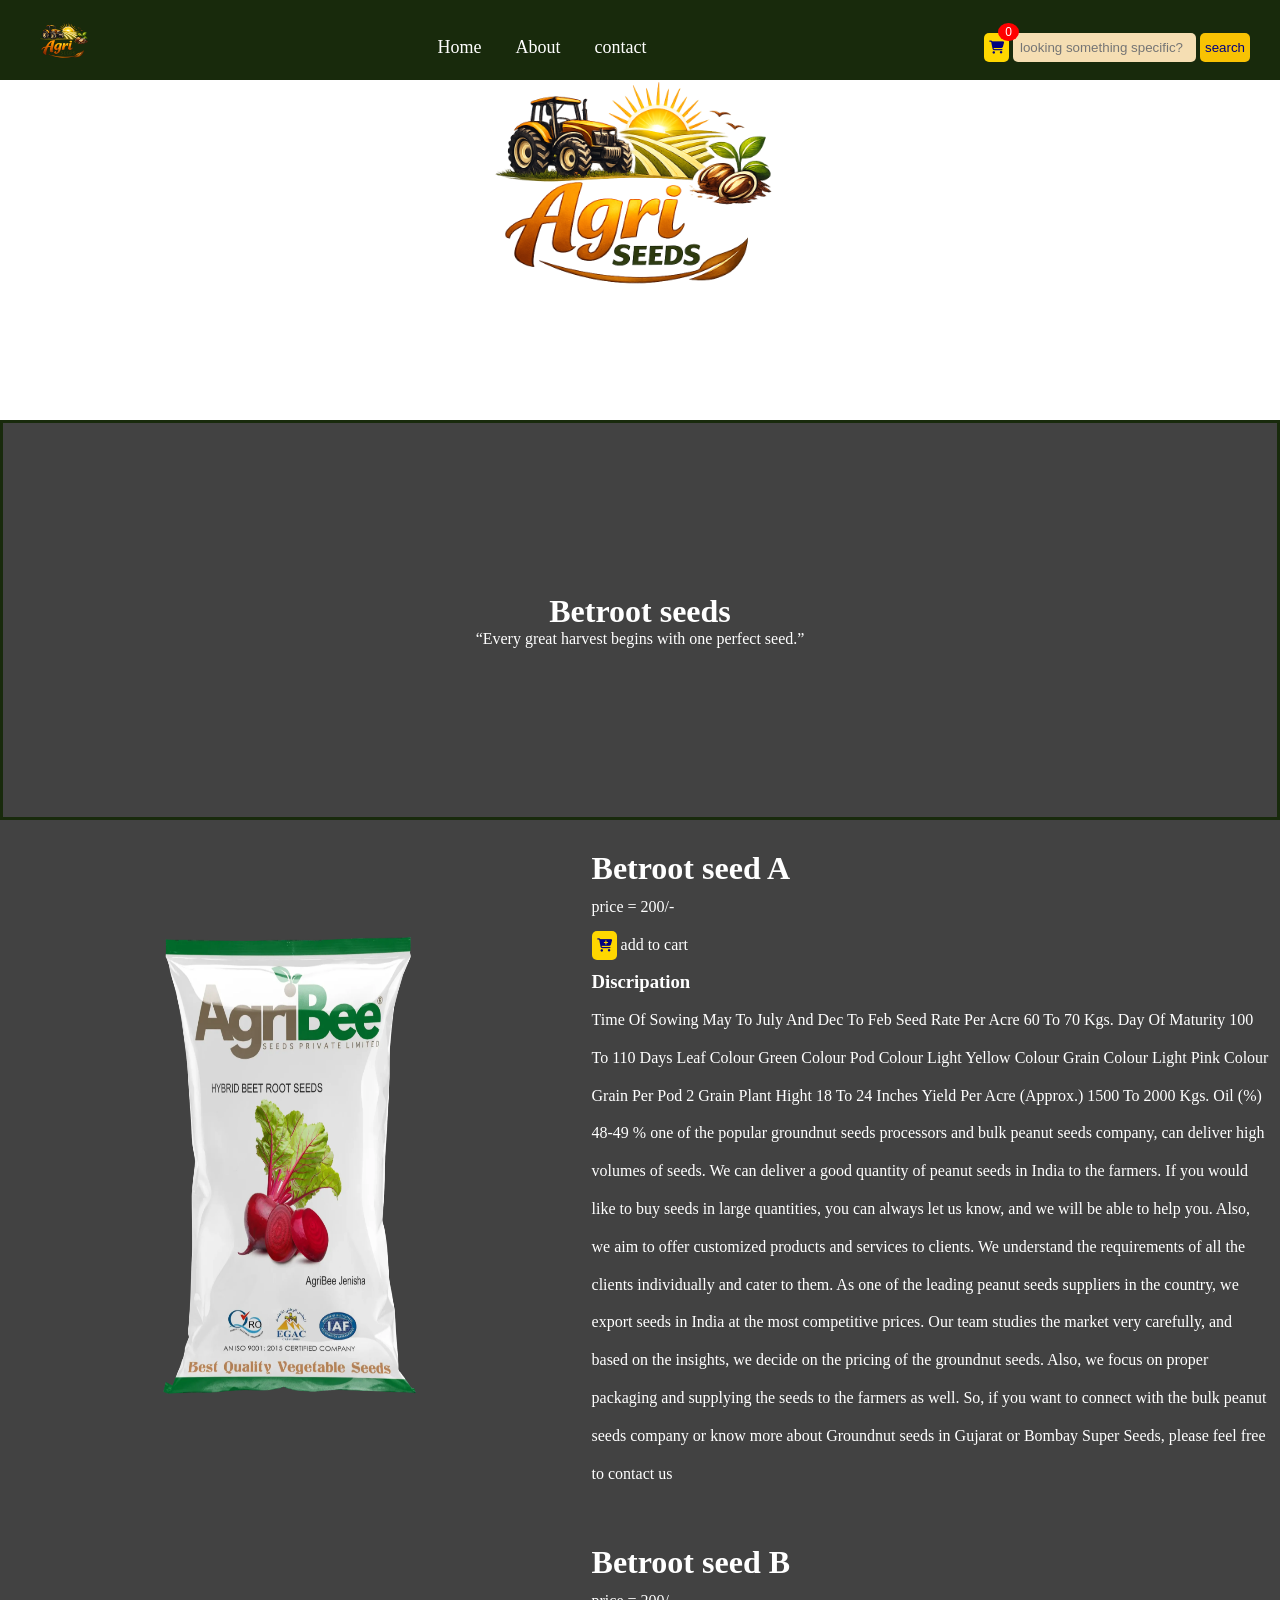
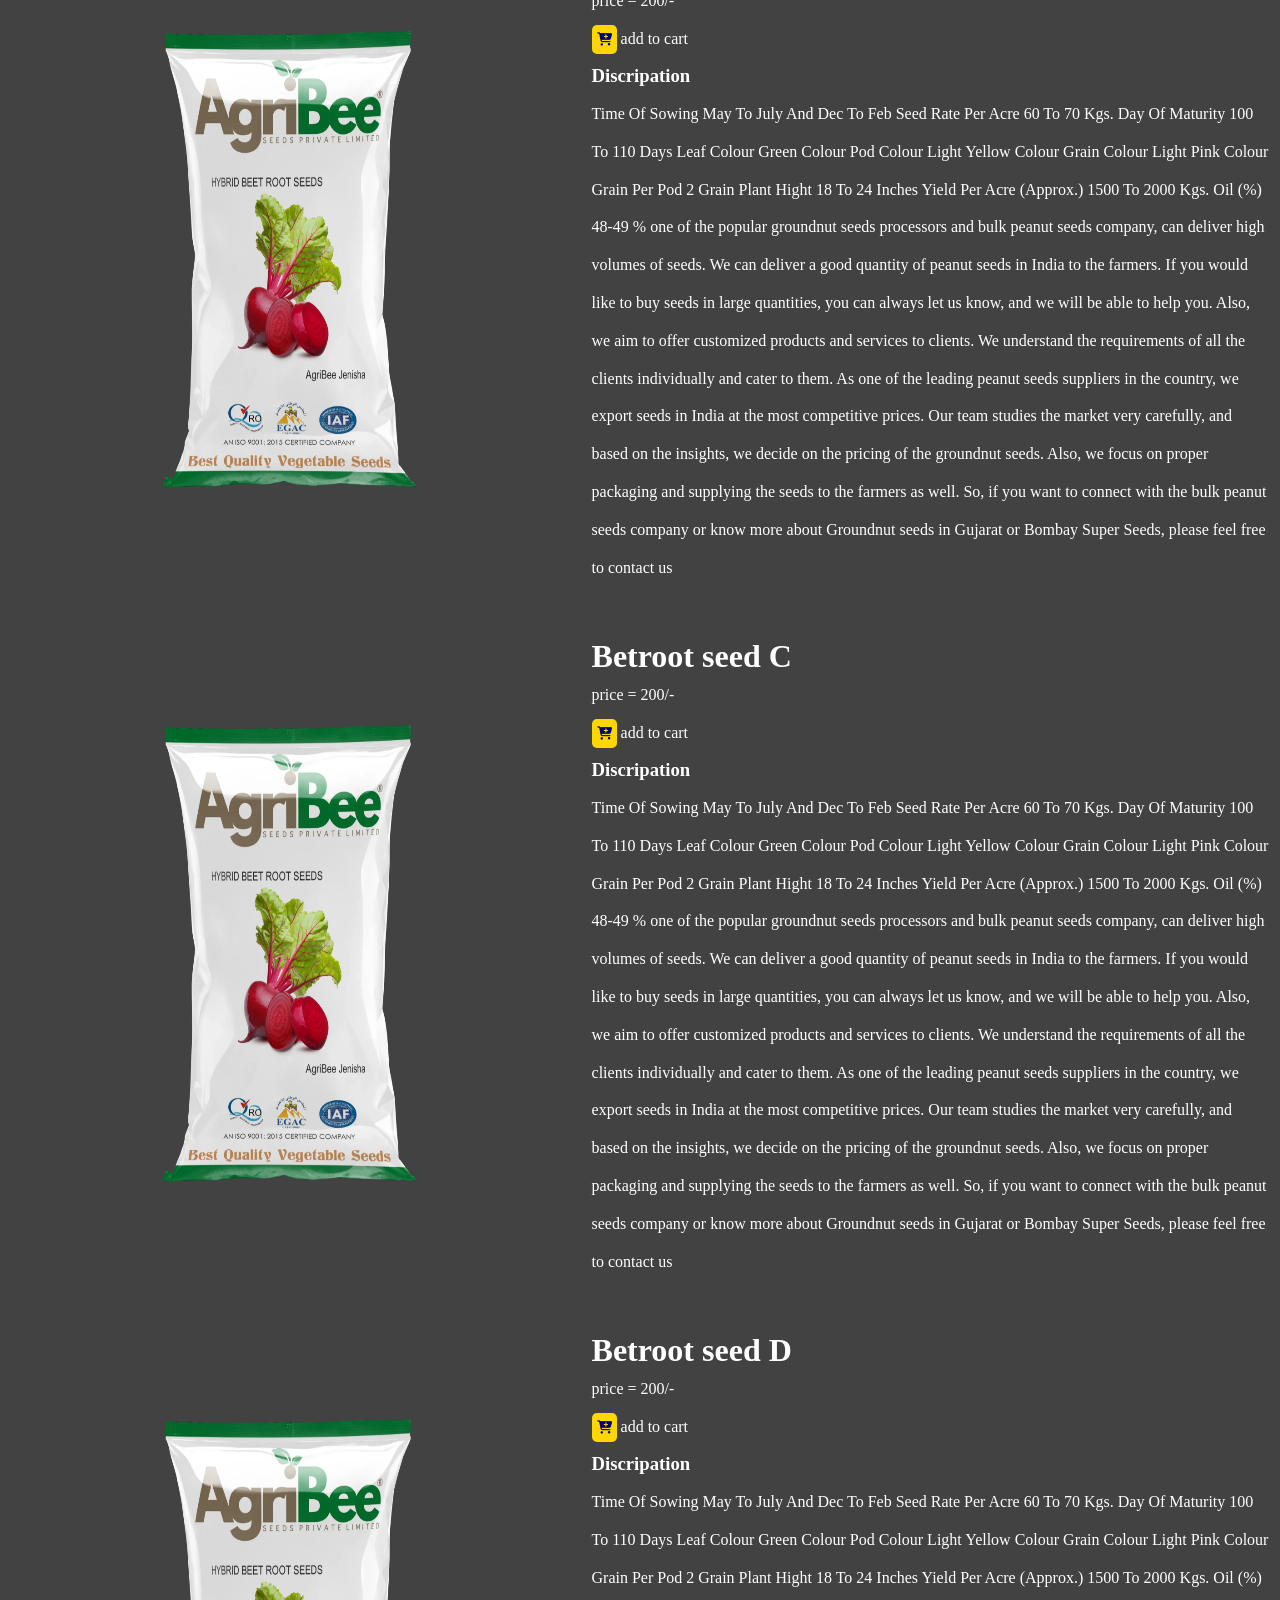
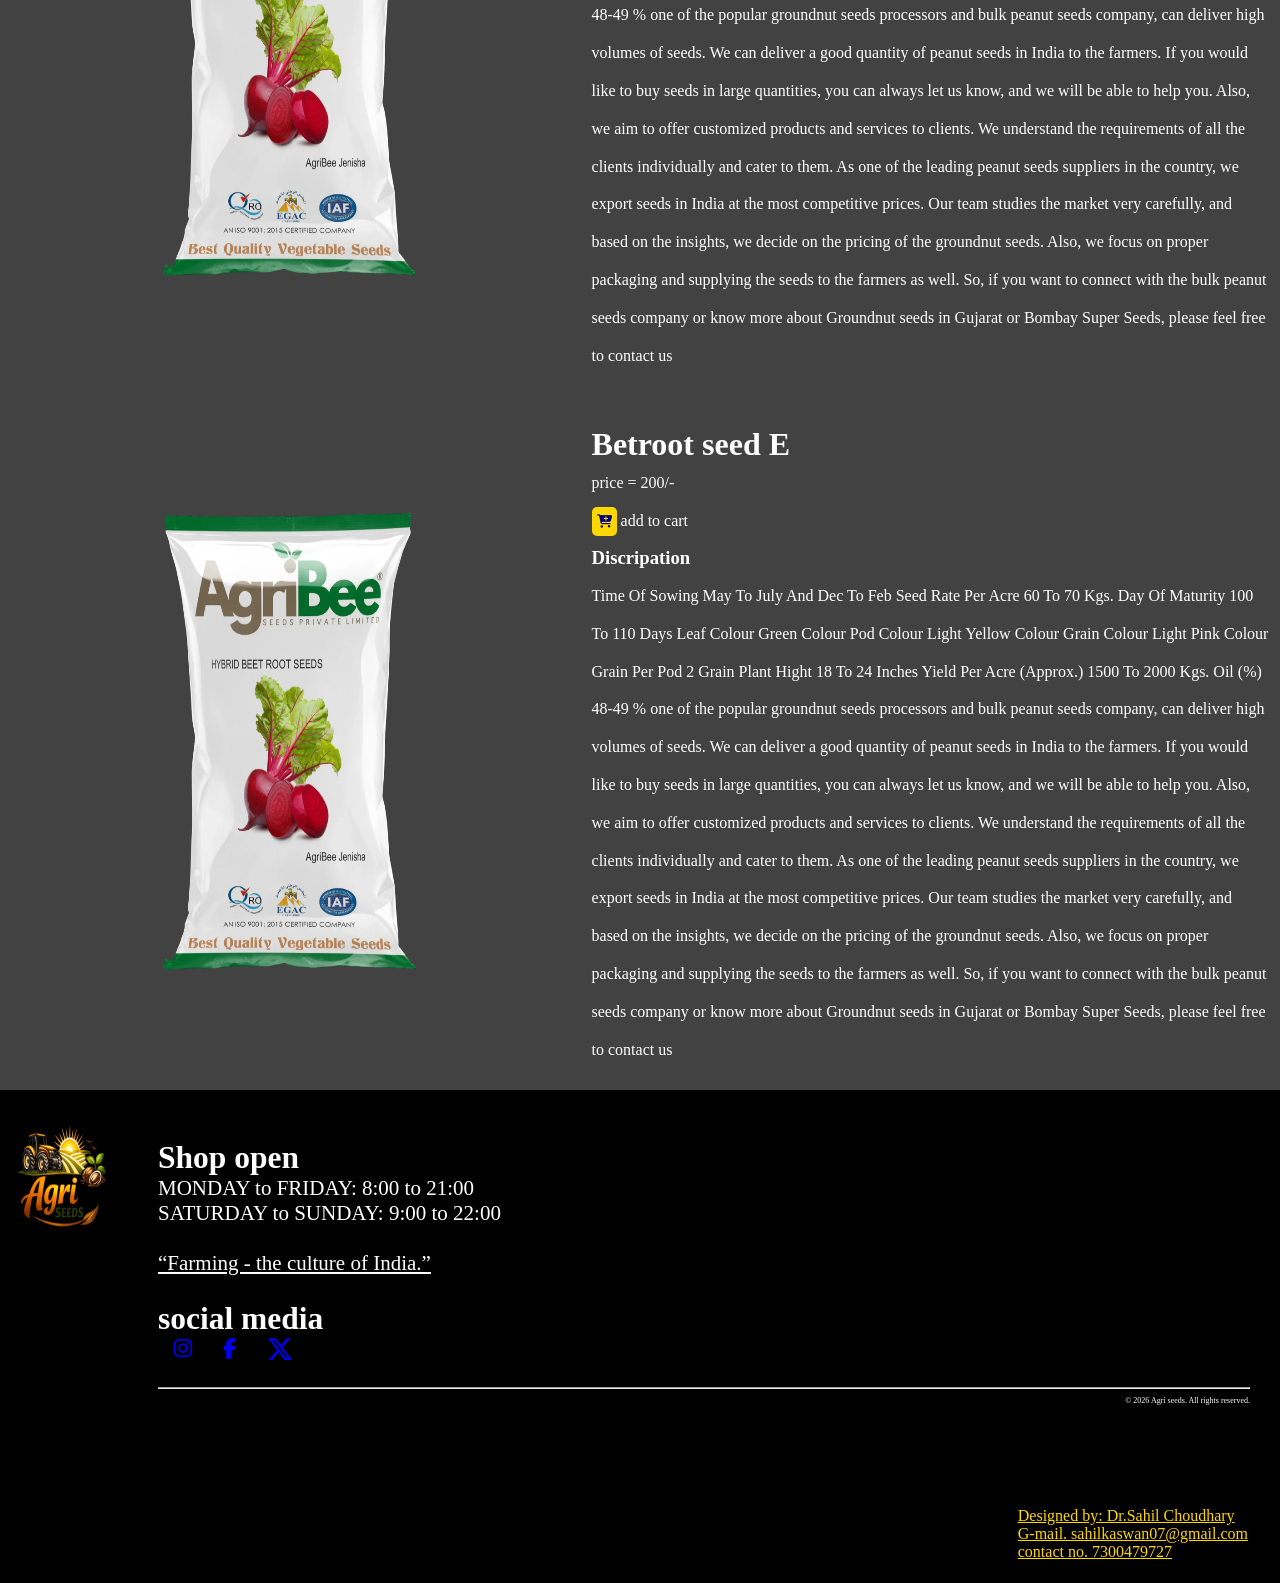
<file: betroot.html>
<!DOCTYPE html>
<html lang="en">
<head>
    <meta charset="UTF-8">
    <meta name="viewport" content="width=device-width, initial-scale=1.0">
    <title>Agri-seeds</title>
    <link rel="stylesheet" href="betroot.css">
    <link rel="stylesheet" href="https://cdnjs.cloudflare.com/ajax/libs/font-awesome/6.4.0/css/all.min.css">    
</head>
<body>
     <header>
        <nav class="navbar"> 
            <div>
              <img src="farming.png" alt="logo" height="70px"> 
            </div> 
            <div class="nav-item">
                <a class="item1" href="index.html">Home</a>
                <a class="item1" href="about.html">About</a>
                <a class="item1" href="contact.html">contact</a>                     
                     
            </div>
            <div class="search-bar"> 
                <button id="cart-btn" onclick="showcart()">
              <i class="fa-solid fa-cart-shopping"></i>
              <span id="cart-count">0</span>
              </button>            
                <input type="text" placeholder="looking something specific?"> 
                <button id="button">search</button>
            </div> 
             <div id="cart-box">
             <h2>Your Cart</h2>
             <div id="cart-items"></div>
             <h3>Total ₹<span id="total">0</span></h3>
             <input type="text" id="fullname" placeholder="Enter Full Name">
             <textarea id="address" placeholder="Enter Delivery Address"></textarea>
             <button onclick="whatsapporder()">
             Order on WhatsApp
             </button>
            </div>            
        </nav>
        <div>
            <div class="hero-section">
               <img id="farming" src="farming.png" target="main" alt="logo" height="400px" width="400px">        
            </div>
        </div>
    </header>
    <main>
        <div class="betroot-part ">
          <h1 id="head-line">Betroot seeds</h1>
          <p>“Every great harvest begins with one perfect seed.”</p>
        </div>
        <div class="betroot">               
            <div class="betroot-img">           
              <img class="one-seeds" src="betroot.png" target="main" alt="bittegourd">
            </div>
            <div class="betroot-details">
              <h1 class="name">Betroot seed A</h1>
              <a> price = 200/- </a>
              <br>
              <button class="button" onclick="addtocart('Betroot seed A',200)"><i class="fa-solid fa-cart-plus"></i></button>
              <a> add to cart </a>
              <h3>Discripation</h3>
              <p>Time Of Sowing	May To July And Dec To Feb
               Seed Rate Per Acre	60 To 70 Kgs.
                Day Of Maturity	100 To 110 Days
               Leaf Colour	Green Colour
               Pod Colour	Light Yellow Colour
               Grain Colour	Light Pink Colour
               Grain Per Pod	2 Grain
                Plant Hight	18 To 24 Inches
               Yield Per Acre (Approx.)	1500 To 2000 Kgs.
               Oil (%)	48-49 %  one of the popular groundnut seeds processors and bulk peanut seeds company, can deliver high volumes of seeds. We can deliver a good quantity of peanut seeds in India to the farmers. If you would like to buy seeds in large quantities, you can always let us know, and we will be able to help you. Also, we aim to offer customized products and services to clients. We understand the requirements of all the clients individually and cater to them.

               As one of the leading peanut seeds suppliers in the country, we export seeds in India at the most competitive prices. Our team studies the market very carefully, and based on the insights, we decide on the pricing of the groundnut seeds. Also, we focus on proper packaging and supplying the seeds to the farmers as well.

               So, if you want to connect with the bulk peanut seeds company or know more about Groundnut seeds in Gujarat or Bombay Super Seeds, please feel free to contact us
              </p>            
            </div>                       
        </div>
          <div class="betroot">               
            <div class="betroot-img">           
              <img class="one-seeds" src="betroot.png" target="main" alt="bittegourd">
            </div>
            <div class="betroot-details">
              <h1 class="name">Betroot seed B</h1>
              <a> price = 200/- </a>
              <br>
              <button class="button" onclick="addtocart('Betroot seed B',200)"><i class="fa-solid fa-cart-plus"></i></button>
              <a> add to cart </a>
              <h3>Discripation</h3>
              <p>Time Of Sowing	May To July And Dec To Feb
               Seed Rate Per Acre	60 To 70 Kgs.
                Day Of Maturity	100 To 110 Days
               Leaf Colour	Green Colour
               Pod Colour	Light Yellow Colour
               Grain Colour	Light Pink Colour
               Grain Per Pod	2 Grain
                Plant Hight	18 To 24 Inches
               Yield Per Acre (Approx.)	1500 To 2000 Kgs.
               Oil (%)	48-49 %  one of the popular groundnut seeds processors and bulk peanut seeds company, can deliver high volumes of seeds. We can deliver a good quantity of peanut seeds in India to the farmers. If you would like to buy seeds in large quantities, you can always let us know, and we will be able to help you. Also, we aim to offer customized products and services to clients. We understand the requirements of all the clients individually and cater to them.

               As one of the leading peanut seeds suppliers in the country, we export seeds in India at the most competitive prices. Our team studies the market very carefully, and based on the insights, we decide on the pricing of the groundnut seeds. Also, we focus on proper packaging and supplying the seeds to the farmers as well.

               So, if you want to connect with the bulk peanut seeds company or know more about Groundnut seeds in Gujarat or Bombay Super Seeds, please feel free to contact us
              </p>            
            </div>                                             
        </div>
          <div class="betroot">               
            <div class="betroot-img">           
              <img class="one-seeds" src="betroot.png" target="main" alt="bittegourd">
            </div>
            <div class="betroot-details">
              <h1 class="name">Betroot seed C</h1>
              <a> price = 200/- </a>
              <br>
              <button class="button" onclick="addtocart('Betroot seed C',200)"><i class="fa-solid fa-cart-plus"></i></button>
              <a> add to cart </a>
              <h3>Discripation</h3>
              <p>Time Of Sowing	May To July And Dec To Feb
               Seed Rate Per Acre	60 To 70 Kgs.
                Day Of Maturity	100 To 110 Days
               Leaf Colour	Green Colour
               Pod Colour	Light Yellow Colour
               Grain Colour	Light Pink Colour
               Grain Per Pod	2 Grain
                Plant Hight	18 To 24 Inches
               Yield Per Acre (Approx.)	1500 To 2000 Kgs.
               Oil (%)	48-49 %  one of the popular groundnut seeds processors and bulk peanut seeds company, can deliver high volumes of seeds. We can deliver a good quantity of peanut seeds in India to the farmers. If you would like to buy seeds in large quantities, you can always let us know, and we will be able to help you. Also, we aim to offer customized products and services to clients. We understand the requirements of all the clients individually and cater to them.

               As one of the leading peanut seeds suppliers in the country, we export seeds in India at the most competitive prices. Our team studies the market very carefully, and based on the insights, we decide on the pricing of the groundnut seeds. Also, we focus on proper packaging and supplying the seeds to the farmers as well.

               So, if you want to connect with the bulk peanut seeds company or know more about Groundnut seeds in Gujarat or Bombay Super Seeds, please feel free to contact us
              </p>            
            </div>                                                
        </div>
          <div class="betroot">               
            <div class="betroot-img">           
              <img class="one-seeds" src="betroot.png" target="main" alt="bittegourd">
            </div>
            <div class="betroot-details">
              <h1 class="name">Betroot seed D</h1>
              <a> price = 200/- </a>
              <br>
              <button class="button" onclick="addtocart('Betroot seed D',200)"><i class="fa-solid fa-cart-plus"></i></button>
              <a> add to cart </a>
              <h3>Discripation</h3>
              <p>Time Of Sowing	May To July And Dec To Feb
               Seed Rate Per Acre	60 To 70 Kgs.
                Day Of Maturity	100 To 110 Days
               Leaf Colour	Green Colour
               Pod Colour	Light Yellow Colour
               Grain Colour	Light Pink Colour
               Grain Per Pod	2 Grain
                Plant Hight	18 To 24 Inches
               Yield Per Acre (Approx.)	1500 To 2000 Kgs.
               Oil (%)	48-49 %  one of the popular groundnut seeds processors and bulk peanut seeds company, can deliver high volumes of seeds. We can deliver a good quantity of peanut seeds in India to the farmers. If you would like to buy seeds in large quantities, you can always let us know, and we will be able to help you. Also, we aim to offer customized products and services to clients. We understand the requirements of all the clients individually and cater to them.

               As one of the leading peanut seeds suppliers in the country, we export seeds in India at the most competitive prices. Our team studies the market very carefully, and based on the insights, we decide on the pricing of the groundnut seeds. Also, we focus on proper packaging and supplying the seeds to the farmers as well.

               So, if you want to connect with the bulk peanut seeds company or know more about Groundnut seeds in Gujarat or Bombay Super Seeds, please feel free to contact us
              </p>            
            </div>                                                
        </div>
          <div class="betroot">               
            <div class="betroot-img">           
              <img class="one-seeds" src="betroot.png" target="main" alt="bittegourd">
            </div>
            <div class="betroot-details">
              <h1 class="name">Betroot seed E</h1>
              <a> price = 200/- </a>
              <br>
              <button class="button" onclick="addtocart('Betroot seed E',200)"><i class="fa-solid fa-cart-plus"></i></button>
              <a> add to cart </a>
              <h3>Discripation</h3>
              <p>Time Of Sowing	May To July And Dec To Feb
               Seed Rate Per Acre	60 To 70 Kgs.
                Day Of Maturity	100 To 110 Days
               Leaf Colour	Green Colour
               Pod Colour	Light Yellow Colour
               Grain Colour	Light Pink Colour
               Grain Per Pod	2 Grain
                Plant Hight	18 To 24 Inches
               Yield Per Acre (Approx.)	1500 To 2000 Kgs.
               Oil (%)	48-49 %  one of the popular groundnut seeds processors and bulk peanut seeds company, can deliver high volumes of seeds. We can deliver a good quantity of peanut seeds in India to the farmers. If you would like to buy seeds in large quantities, you can always let us know, and we will be able to help you. Also, we aim to offer customized products and services to clients. We understand the requirements of all the clients individually and cater to them.

               As one of the leading peanut seeds suppliers in the country, we export seeds in India at the most competitive prices. Our team studies the market very carefully, and based on the insights, we decide on the pricing of the groundnut seeds. Also, we focus on proper packaging and supplying the seeds to the farmers as well.

               So, if you want to connect with the bulk peanut seeds company or know more about Groundnut seeds in Gujarat or Bombay Super Seeds, please feel free to contact us
              </p>            
            </div>                                           
        </div>
    </main>
    <footer class="footer">
         <img src="farming.png" target="main" alt="logo" height="200px" width="10%" >
        <div class="working-time">
            <h2>Shop open</h2>
             <a>MONDAY to FRIDAY: 8:00 to 21:00</a>
            <br>
            <a>SATURDAY to SUNDAY: 9:00 to 22:00</a>
            <br>
            <br>
            <p><u>“Farming - the culture of India.”</u></p>
            <br>
            <div>
              <h2 id="social-media">social media</h2>       
            </div>
            <div class="social">
             <a href="https://www.instagram.com/?hl=en"><i class="fa-brands fa-instagram"></i></a>
             <a href="https://www.facebook.com/"> <i class="fa-brands fa-facebook-f"></i></a>
               <a href="https://x.com/" ><svg xmlns="http://www.w3.org/2000/svg" width="24" height="24" fill="currentColor" viewBox="0 0 16 16">
                  <path d="M12.6.75h2.454l-5.36 6.142L16 15.25h-4.937l-3.867-5.07-4.425 5.07H.316l5.733-6.57L0 .75h5.063l3.495 4.633L12.601.75Zm-.86 13.028h1.36L4.323 2.145H2.865z"/>
                </svg></a>
            </div>
            <hr>
            <div class="copyright">
              <a>© 2026 Agri seeds. All rights reserved.</a>
            </div> 
            <br>
            <br>
            <br>
            <br>
           <div class="sahil-kaswan">
            <a>Designed by: Dr.Sahil Choudhary
              <br>
            G-mail. sahilkaswan07@gmail.com
            <br>
            contact no. 7300479727
            </a>                        
           </div>
        </div>                
    </footer>
    <script src="script.js"></script> 
</body>
</html>
</file>
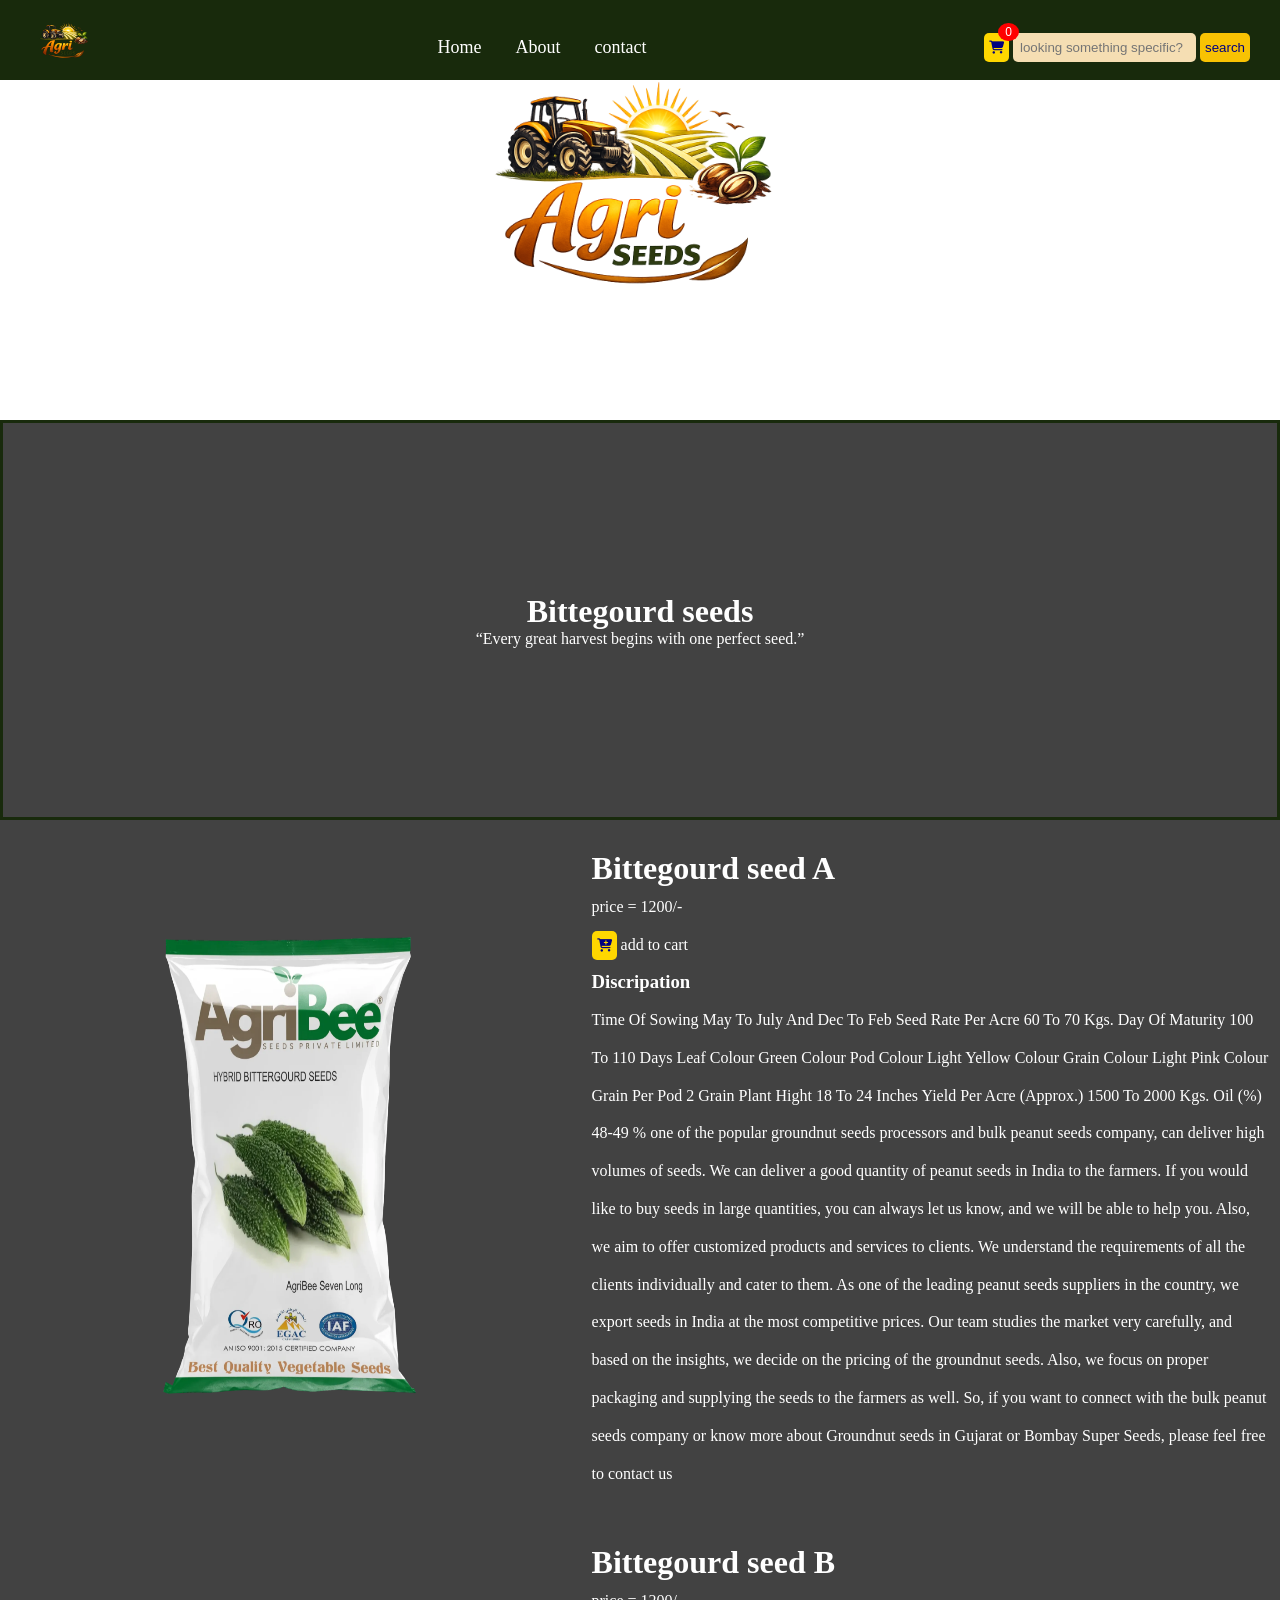
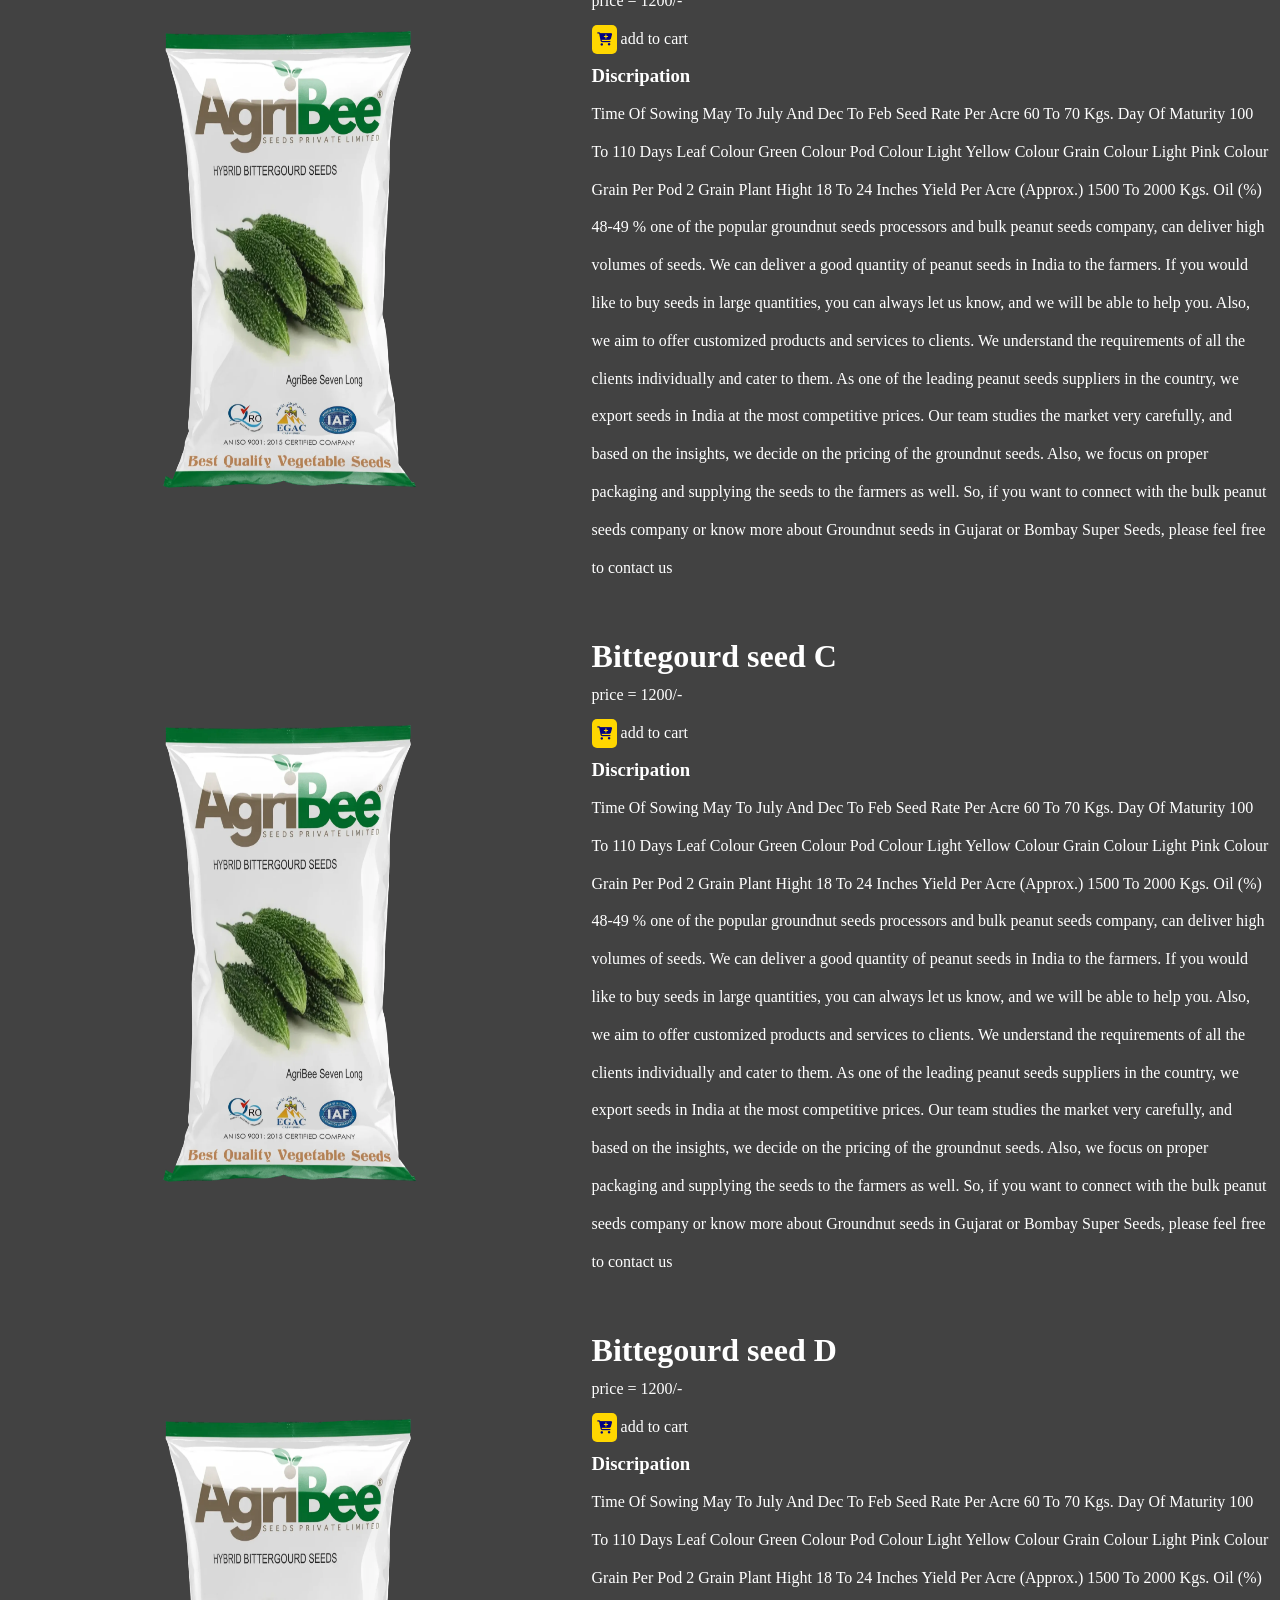
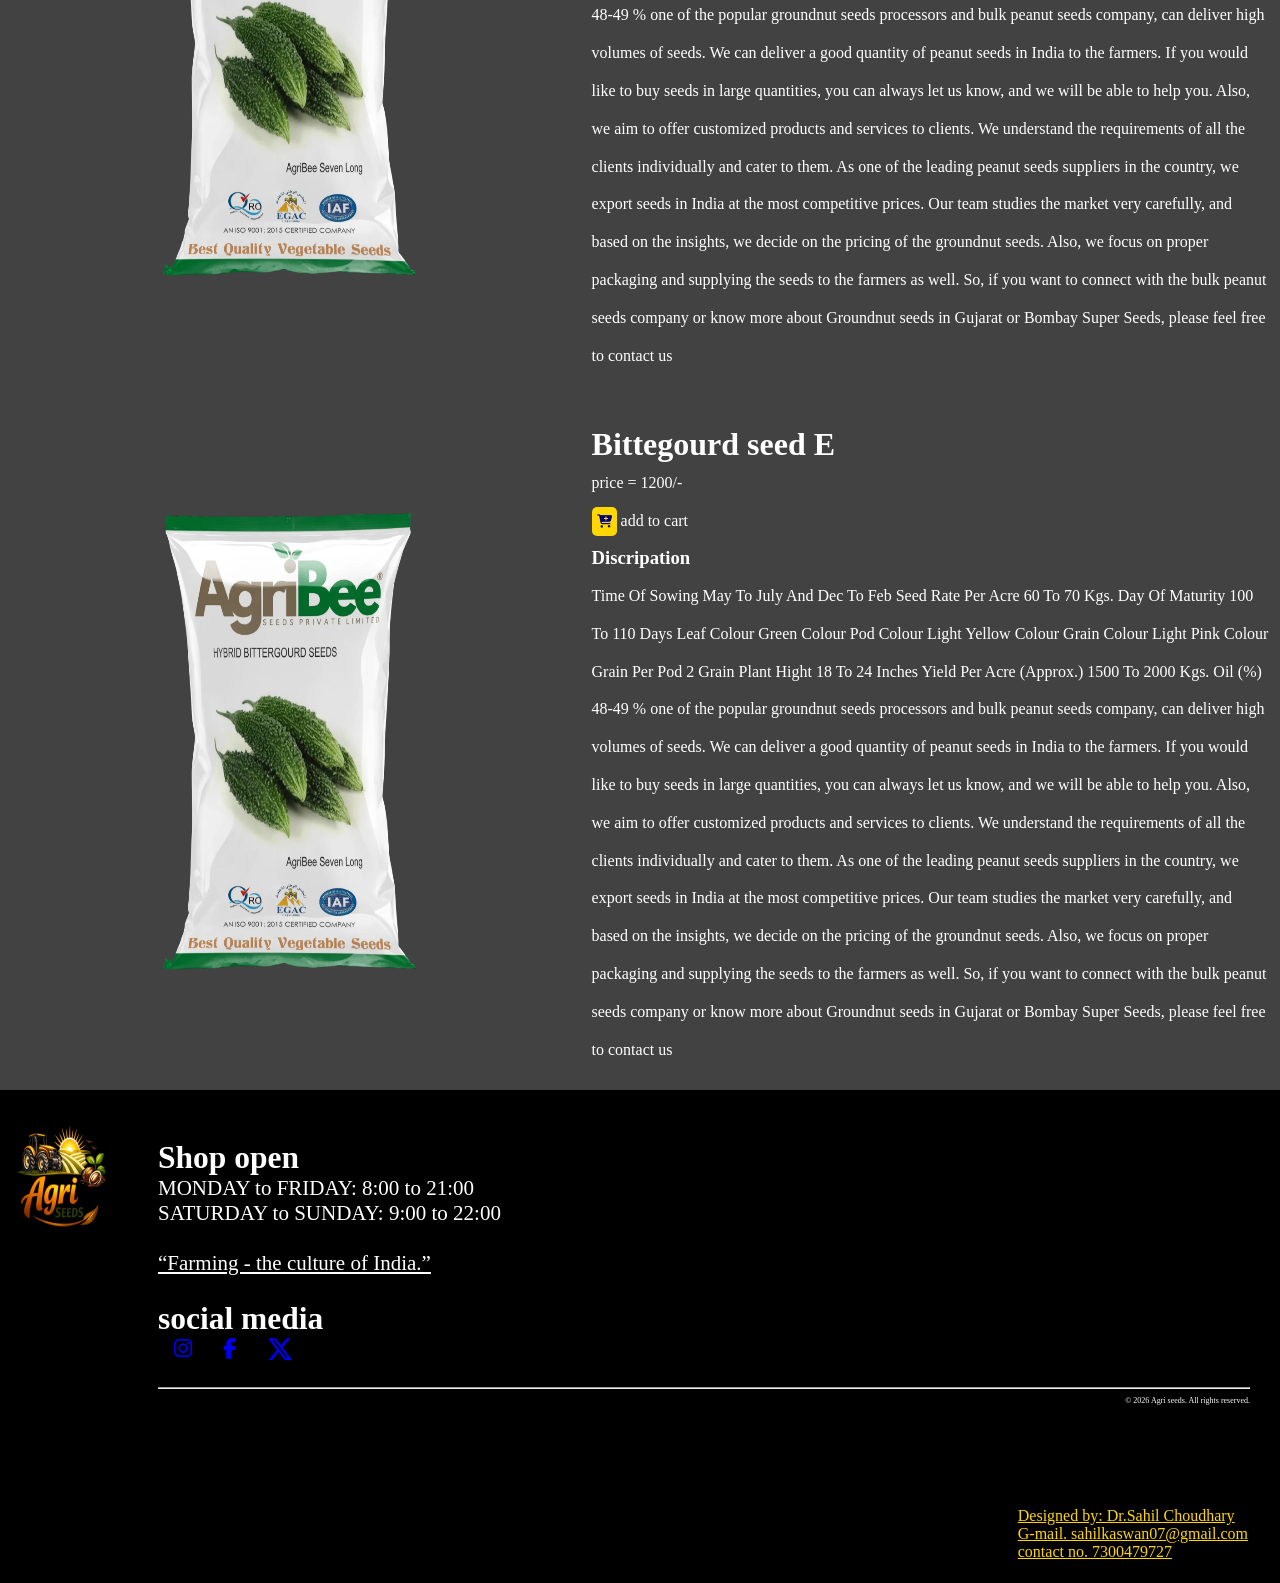
<file: bittegourd.html>
<!DOCTYPE html>
<html lang="en">
<head>
    <meta charset="UTF-8">
    <meta name="viewport" content="width=device-width, initial-scale=1.0">
    <title>Agri-seeds</title>
    <link rel="stylesheet" href="bittegourd.css">
    <link rel="stylesheet" href="https://cdnjs.cloudflare.com/ajax/libs/font-awesome/6.4.0/css/all.min.css">    
</head>
<body>
     <header>
        <nav class="navbar"> 
            <div>
              <img src="farming.png" alt="logo" height="70px"> 
            </div> 
            <div class="nav-item">
                <a class="item1" href="index.html">Home</a>
                <a class="item1" href="about.html">About</a>
                <a class="item1" href="contact.html">contact</a>                     
                     
            </div>
            <div class="search-bar"> 
                <button id="cart-btn" onclick="showcart()">
              <i class="fa-solid fa-cart-shopping"></i>
              <span id="cart-count">0</span>
              </button>            
                <input type="text" placeholder="looking something specific?"> 
                <button id="button">search</button>
            </div> 
             <div id="cart-box">
             <h2>Your Cart</h2>
             <div id="cart-items"></div>
             <h3>Total ₹<span id="total">0</span></h3>
             <input type="text" id="fullname" placeholder="Enter Full Name">
             <textarea id="address" placeholder="Enter Delivery Address"></textarea>
             <button onclick="whatsapporder()">
             Order on WhatsApp
             </button>
            </div>            
        </nav>
        <div>
            <div class="hero-section">
               <img id="farming" src="farming.png" target="main" alt="logo" height="400px" width="400px">        
            </div>
        </div>
    </header>
    <main>
        <div class="bittegourd-part ">
          <h1 id="head-line">Bittegourd seeds</h1>
          <p>“Every great harvest begins with one perfect seed.”</p>
        </div>
        <div class="bittegourd">               
            <div class="bittegourd-img">           
              <img class="one-seeds" src="bittegourd.png" target="main" alt="bittegourd">
            </div>
            <div class="bittegourd-details">
              <h1 class="name">Bittegourd seed A</h1>
              <a> price = 1200/- </a>
              <br>
              <button class="button" onclick="addtocart('Bittegourd seed A',1200)"><i class="fa-solid fa-cart-plus"></i></button>
              <a> add to cart </a>
              <h3>Discripation</h3>
              <p>Time Of Sowing	May To July And Dec To Feb
               Seed Rate Per Acre	60 To 70 Kgs.
                Day Of Maturity	100 To 110 Days
               Leaf Colour	Green Colour
               Pod Colour	Light Yellow Colour
               Grain Colour	Light Pink Colour
               Grain Per Pod	2 Grain
                Plant Hight	18 To 24 Inches
               Yield Per Acre (Approx.)	1500 To 2000 Kgs.
               Oil (%)	48-49 %  one of the popular groundnut seeds processors and bulk peanut seeds company, can deliver high volumes of seeds. We can deliver a good quantity of peanut seeds in India to the farmers. If you would like to buy seeds in large quantities, you can always let us know, and we will be able to help you. Also, we aim to offer customized products and services to clients. We understand the requirements of all the clients individually and cater to them.

               As one of the leading peanut seeds suppliers in the country, we export seeds in India at the most competitive prices. Our team studies the market very carefully, and based on the insights, we decide on the pricing of the groundnut seeds. Also, we focus on proper packaging and supplying the seeds to the farmers as well.

               So, if you want to connect with the bulk peanut seeds company or know more about Groundnut seeds in Gujarat or Bombay Super Seeds, please feel free to contact us
              </p>            
            </div>                       
        </div>
          <div class="bittegourd">               
            <div class="bittegourd-img">           
              <img class="one-seeds" src="bittegourd.png" target="main" alt="bittegourd">
            </div>
            <div class="bittegourd-details">
              <h1 class="name">Bittegourd seed B</h1>
              <a> price = 1200/- </a>
              <br>
              <button class="button" onclick="addtocart('Bittegourd seed B',1200)"><i class="fa-solid fa-cart-plus"></i></button>
              <a> add to cart </a>
              <h3>Discripation</h3>
              <p>Time Of Sowing	May To July And Dec To Feb
               Seed Rate Per Acre	60 To 70 Kgs.
                Day Of Maturity	100 To 110 Days
               Leaf Colour	Green Colour
               Pod Colour	Light Yellow Colour
               Grain Colour	Light Pink Colour
               Grain Per Pod	2 Grain
                Plant Hight	18 To 24 Inches
               Yield Per Acre (Approx.)	1500 To 2000 Kgs.
               Oil (%)	48-49 %  one of the popular groundnut seeds processors and bulk peanut seeds company, can deliver high volumes of seeds. We can deliver a good quantity of peanut seeds in India to the farmers. If you would like to buy seeds in large quantities, you can always let us know, and we will be able to help you. Also, we aim to offer customized products and services to clients. We understand the requirements of all the clients individually and cater to them.

               As one of the leading peanut seeds suppliers in the country, we export seeds in India at the most competitive prices. Our team studies the market very carefully, and based on the insights, we decide on the pricing of the groundnut seeds. Also, we focus on proper packaging and supplying the seeds to the farmers as well.

               So, if you want to connect with the bulk peanut seeds company or know more about Groundnut seeds in Gujarat or Bombay Super Seeds, please feel free to contact us
              </p>            
            </div>                               
        </div>
          <div class="bittegourd">               
            <div class="bittegourd-img">           
              <img class="one-seeds" src="bittegourd.png" target="main" alt="bittegourd">
            </div>
            <div class="bittegourd-details">
              <h1 class="name">Bittegourd seed C</h1>
              <a> price = 1200/- </a>
              <br>
              <button class="button" onclick="addtocart('Bittegourd seed C',1200)"><i class="fa-solid fa-cart-plus"></i></button>
              <a> add to cart </a>
              <h3>Discripation</h3>
              <p>Time Of Sowing	May To July And Dec To Feb
               Seed Rate Per Acre	60 To 70 Kgs.
                Day Of Maturity	100 To 110 Days
               Leaf Colour	Green Colour
               Pod Colour	Light Yellow Colour
               Grain Colour	Light Pink Colour
               Grain Per Pod	2 Grain
                Plant Hight	18 To 24 Inches
               Yield Per Acre (Approx.)	1500 To 2000 Kgs.
               Oil (%)	48-49 %  one of the popular groundnut seeds processors and bulk peanut seeds company, can deliver high volumes of seeds. We can deliver a good quantity of peanut seeds in India to the farmers. If you would like to buy seeds in large quantities, you can always let us know, and we will be able to help you. Also, we aim to offer customized products and services to clients. We understand the requirements of all the clients individually and cater to them.

               As one of the leading peanut seeds suppliers in the country, we export seeds in India at the most competitive prices. Our team studies the market very carefully, and based on the insights, we decide on the pricing of the groundnut seeds. Also, we focus on proper packaging and supplying the seeds to the farmers as well.

               So, if you want to connect with the bulk peanut seeds company or know more about Groundnut seeds in Gujarat or Bombay Super Seeds, please feel free to contact us
              </p>            
            </div>                                     
        </div>
          <div class="bittegourd">               
            <div class="bittegourd-img">           
              <img class="one-seeds" src="bittegourd.png" target="main" alt="bittegourd">
            </div>
            <div class="bittegourd-details">
              <h1 class="name">Bittegourd seed D</h1>
              <a> price = 1200/- </a>
              <br>
              <button class="button" onclick="addtocart('Bittegourd seed D',1200)"><i class="fa-solid fa-cart-plus"></i></button>
              <a> add to cart </a>
              <h3>Discripation</h3>
              <p>Time Of Sowing	May To July And Dec To Feb
               Seed Rate Per Acre	60 To 70 Kgs.
                Day Of Maturity	100 To 110 Days
               Leaf Colour	Green Colour
               Pod Colour	Light Yellow Colour
               Grain Colour	Light Pink Colour
               Grain Per Pod	2 Grain
                Plant Hight	18 To 24 Inches
               Yield Per Acre (Approx.)	1500 To 2000 Kgs.
               Oil (%)	48-49 %  one of the popular groundnut seeds processors and bulk peanut seeds company, can deliver high volumes of seeds. We can deliver a good quantity of peanut seeds in India to the farmers. If you would like to buy seeds in large quantities, you can always let us know, and we will be able to help you. Also, we aim to offer customized products and services to clients. We understand the requirements of all the clients individually and cater to them.

               As one of the leading peanut seeds suppliers in the country, we export seeds in India at the most competitive prices. Our team studies the market very carefully, and based on the insights, we decide on the pricing of the groundnut seeds. Also, we focus on proper packaging and supplying the seeds to the farmers as well.

               So, if you want to connect with the bulk peanut seeds company or know more about Groundnut seeds in Gujarat or Bombay Super Seeds, please feel free to contact us
              </p>            
            </div>                                    
        </div>
          <div class="bittegourd">               
            <div class="bittegourd-img">           
              <img class="one-seeds" src="bittegourd.png" target="main" alt="bittegourd">
            </div>
            <div class="bittegourd-details">
              <h1 class="name">Bittegourd seed E</h1>
              <a> price = 1200/- </a>
              <br>
              <button class="button" onclick="addtocart('Bittegourd seed E',1200)"><i class="fa-solid fa-cart-plus"></i></button>
              <a> add to cart </a>
              <h3>Discripation</h3>
              <p>Time Of Sowing	May To July And Dec To Feb
               Seed Rate Per Acre	60 To 70 Kgs.
                Day Of Maturity	100 To 110 Days
               Leaf Colour	Green Colour
               Pod Colour	Light Yellow Colour
               Grain Colour	Light Pink Colour
               Grain Per Pod	2 Grain
                Plant Hight	18 To 24 Inches
               Yield Per Acre (Approx.)	1500 To 2000 Kgs.
               Oil (%)	48-49 %  one of the popular groundnut seeds processors and bulk peanut seeds company, can deliver high volumes of seeds. We can deliver a good quantity of peanut seeds in India to the farmers. If you would like to buy seeds in large quantities, you can always let us know, and we will be able to help you. Also, we aim to offer customized products and services to clients. We understand the requirements of all the clients individually and cater to them.

               As one of the leading peanut seeds suppliers in the country, we export seeds in India at the most competitive prices. Our team studies the market very carefully, and based on the insights, we decide on the pricing of the groundnut seeds. Also, we focus on proper packaging and supplying the seeds to the farmers as well.

               So, if you want to connect with the bulk peanut seeds company or know more about Groundnut seeds in Gujarat or Bombay Super Seeds, please feel free to contact us
              </p>            
            </div>                               
        </div>
    </main>
    <footer class="footer">
         <img src="farming.png" target="main" alt="logo" height="200px" width="10%" >
        <div class="working-time">
            <h2>Shop open</h2>
            <a>MONDAY to FRIDAY: 8:00 to 21:00</a>
            <br>
            <a>SATURDAY to SUNDAY: 9:00 to 22:00</a>
            <br>
            <br>
            <p><u>“Farming - the culture of India.”</u></p>
            <br>
            <div>
              <h2 id="social-media">social media</h2>       
            </div>
            <div class="social">
             <a href="https://www.instagram.com/?hl=en"><i class="fa-brands fa-instagram"></i></a>
             <a href="https://www.facebook.com/"> <i class="fa-brands fa-facebook-f"></i></a>
               <a href="https://x.com/" ><svg xmlns="http://www.w3.org/2000/svg" width="24" height="24" fill="currentColor" viewBox="0 0 16 16">
                  <path d="M12.6.75h2.454l-5.36 6.142L16 15.25h-4.937l-3.867-5.07-4.425 5.07H.316l5.733-6.57L0 .75h5.063l3.495 4.633L12.601.75Zm-.86 13.028h1.36L4.323 2.145H2.865z"/>
                </svg></a>
            </div>
            <hr>
            <div class="copyright">
              <a>© 2026 Agri seeds. All rights reserved.</a>
            </div> 
            <br>
            <br>
            <br>
            <br>
           <div class="sahil-kaswan">
            <a>Designed by: Dr.Sahil Choudhary
              <br>
            G-mail. sahilkaswan07@gmail.com
            <br>
            contact no. 7300479727
            </a>                        
           </div>
        </div>                
    </footer>
    <script src="script.js"></script> 
</body>
</html>
</file>
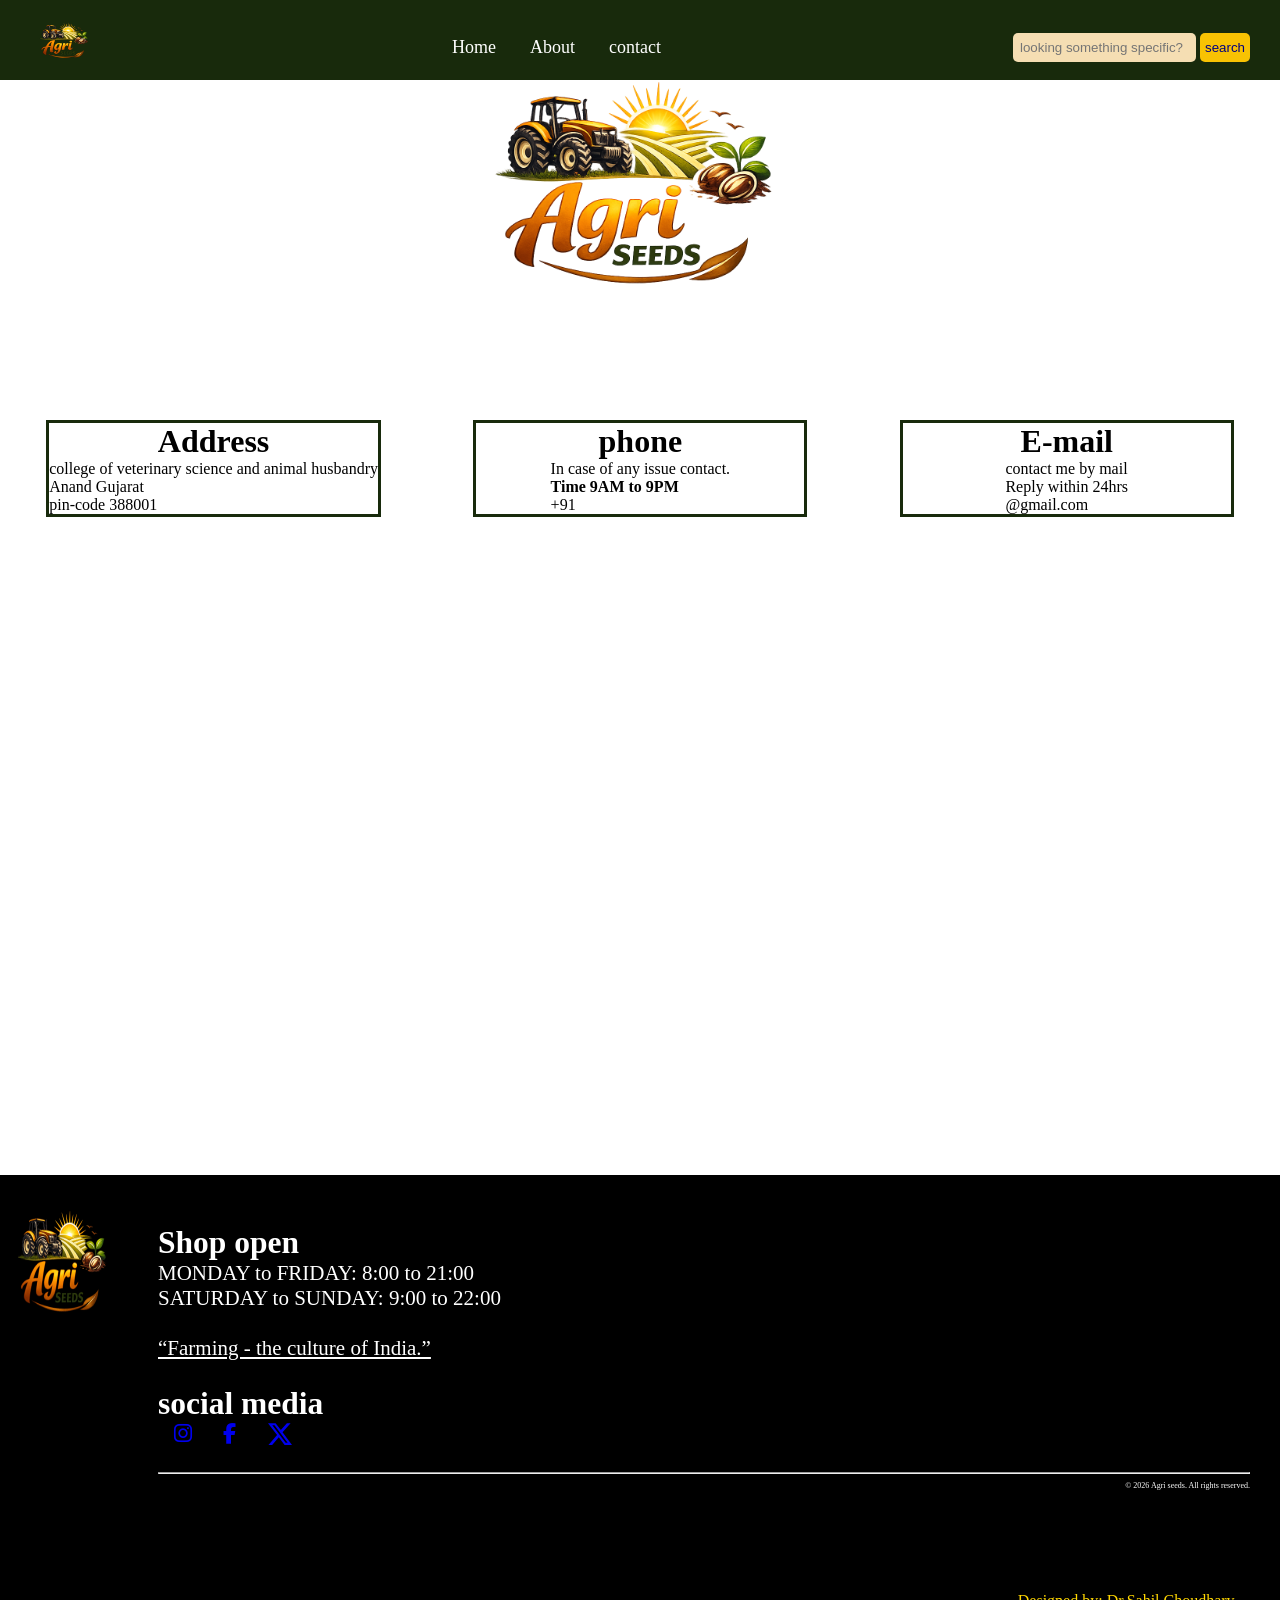
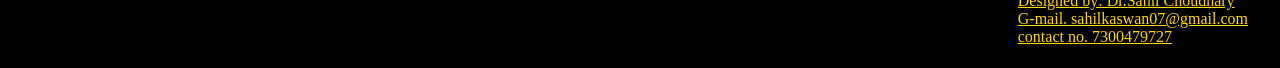
<file: contact.html>
<!DOCTYPE html>
<html lang="en">
<head>
    <meta charset="UTF-8">
    <meta name="viewport" content="width=device-width, initial-scale=1.0">
    <title>Agri-seeds</title>
    <link rel="stylesheet" href="contact.css">
    <link rel="stylesheet" href="https://cdnjs.cloudflare.com/ajax/libs/font-awesome/6.4.0/css/all.min.css">    
</head>
</head>
<body>
    <header>
        <nav class="navbar"> 
            <div>
              <img src="farming.png" alt="logo" height="70px"> 
            </div> 
            <div class="nav-item">
                <a class="item1" href="index.html">Home</a>
                <a class="item1" href="about.html">About</a>
                <a class="item1" href="contact.html">contact</a>                     
                     
            </div>
            <div class="search-bar">             
                <input type="text" placeholder="looking something specific?"> 
                <button id="button">search</button>
            </div>           
        </nav>
        <div>
            <div class="hero-section">
               <img id="farming" src="farming.png" target="main" alt="logo" height="400px" width="400px">        
            </div>
        </div>
    </header>
    <main>
        <div class="contact-me">
            <div class="address-box">
             <h1 id="address"> Address</h1>
             <p id="address-details">college of veterinary science and animal husbandry
                <br>
                Anand Gujarat
                <br>
                pin-code 388001</p>
            </div>
            <div class="phone-box">
             <h1 id="phone">phone</h1>
             <p id="phone-details">In case of any issue contact.
                <br>
                <b>Time 9AM to 9PM</b>
                <br>
                +91</p>
            </div>
            <div class="mail-box">
             <h1 id="email"> E-mail</h1>
             <p id="email-details">contact me by mail 
                <br>
                Reply within 24hrs
                <br>
                @gmail.com</p>
            </div> 
        </div>
        <br>
        <br>
        <br>
        <div class="map">
            <iframe src="https://www.google.com/maps/embed?pb=!1m18!1m12!1m3!1d58968.67316712832!2d72.
            94061285248391!3d22.52135801270961!2m3!1f0!2f0!3f0!3m2!1i1024!2i768!4f13.1!3m3!1m2!
            1s0x395e4c701b5406dd%3A0x10fcf9f9e1a4d635!2sAnand%20Agricultural%20University!5e0!3m2!
            1sen!2sin!4v1778942363003!5m2!1sen!2sin" width="100%" max-width="1200" height="600" style="border:0;" 
            allowfullscreen="" loading="lazy" referrerpolicy="no-referrer-when-downgrade">
            </iframe>
        </div>      
    </main>
    <footer class="footer">
         <img src="farming.png" target="main" alt="logo" height="200px" width="10%" >
        <div class="working-time">
            <h2>Shop open</h2>
            <a>MONDAY to FRIDAY: 8:00 to 21:00</a>
            <br>
            <a>SATURDAY to SUNDAY: 9:00 to 22:00</a>
            <br>
            <br>
            <p><u>“Farming - the culture of India.”</u></p>
            <br>
            <div>
              <h2 id="social-media">social media</h2>       
            </div>
             <div class="social">
             <a href="https://www.instagram.com/?hl=en"><i class="fa-brands fa-instagram"></i></a>
             <a href="https://www.facebook.com/"> <i class="fa-brands fa-facebook-f"></i></a>
               <a href="https://x.com/" ><svg xmlns="http://www.w3.org/2000/svg" width="24" height="24" fill="currentColor" viewBox="0 0 16 16">
                  <path d="M12.6.75h2.454l-5.36 6.142L16 15.25h-4.937l-3.867-5.07-4.425 5.07H.316l5.733-6.57L0 .75h5.063l3.495 4.633L12.601.75Zm-.86 13.028h1.36L4.323 2.145H2.865z"/>
                </svg></a>
            </div>
            <hr>
            <div class="copyright">
              <a>© 2026 Agri seeds. All rights reserved.</a>
            </div> 
            <br>
            <br>
            <br>
            <br>
          <div class="sahil-kaswan">
            <a>Designed by: Dr.Sahil Choudhary
              <br>
            G-mail. sahilkaswan07@gmail.com
            <br>
            contact no. 7300479727
            </a>                        
           </div>                     
        </div>                
    </footer>
</body>
</html>
</file>
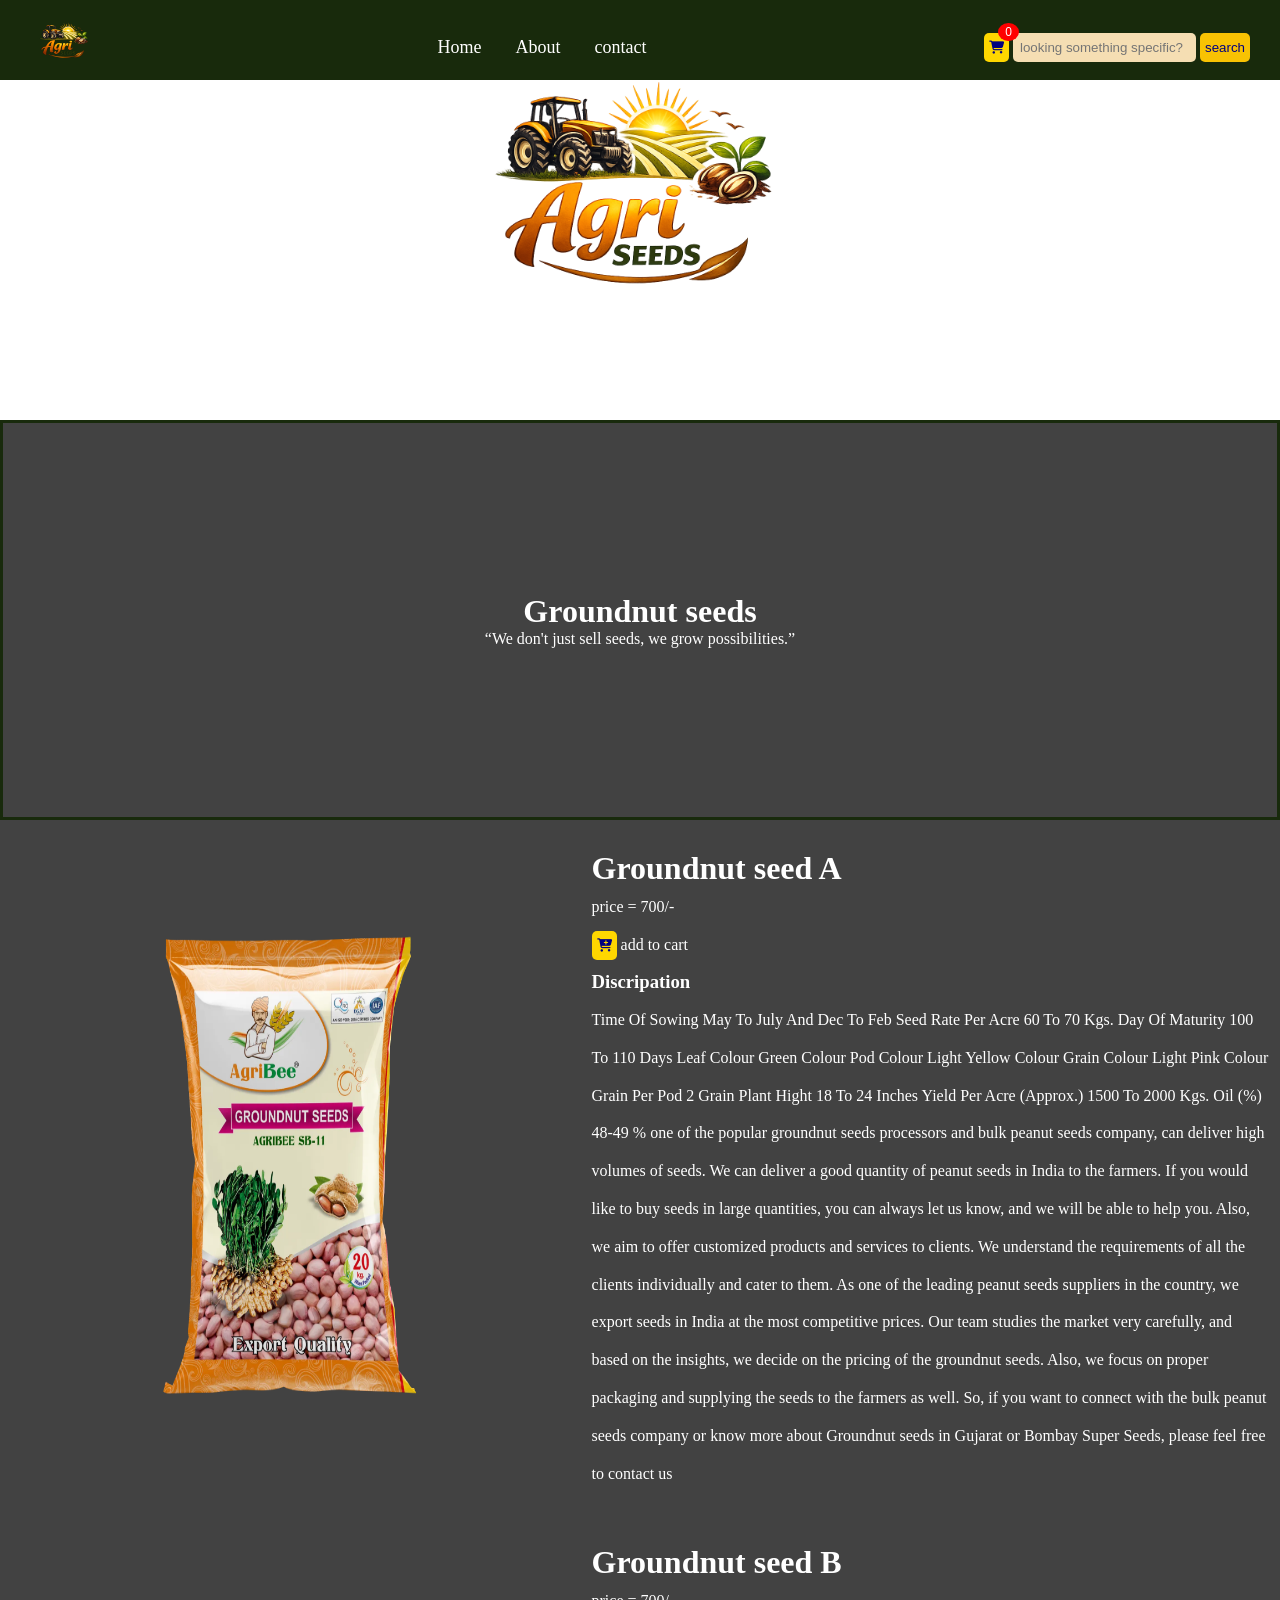
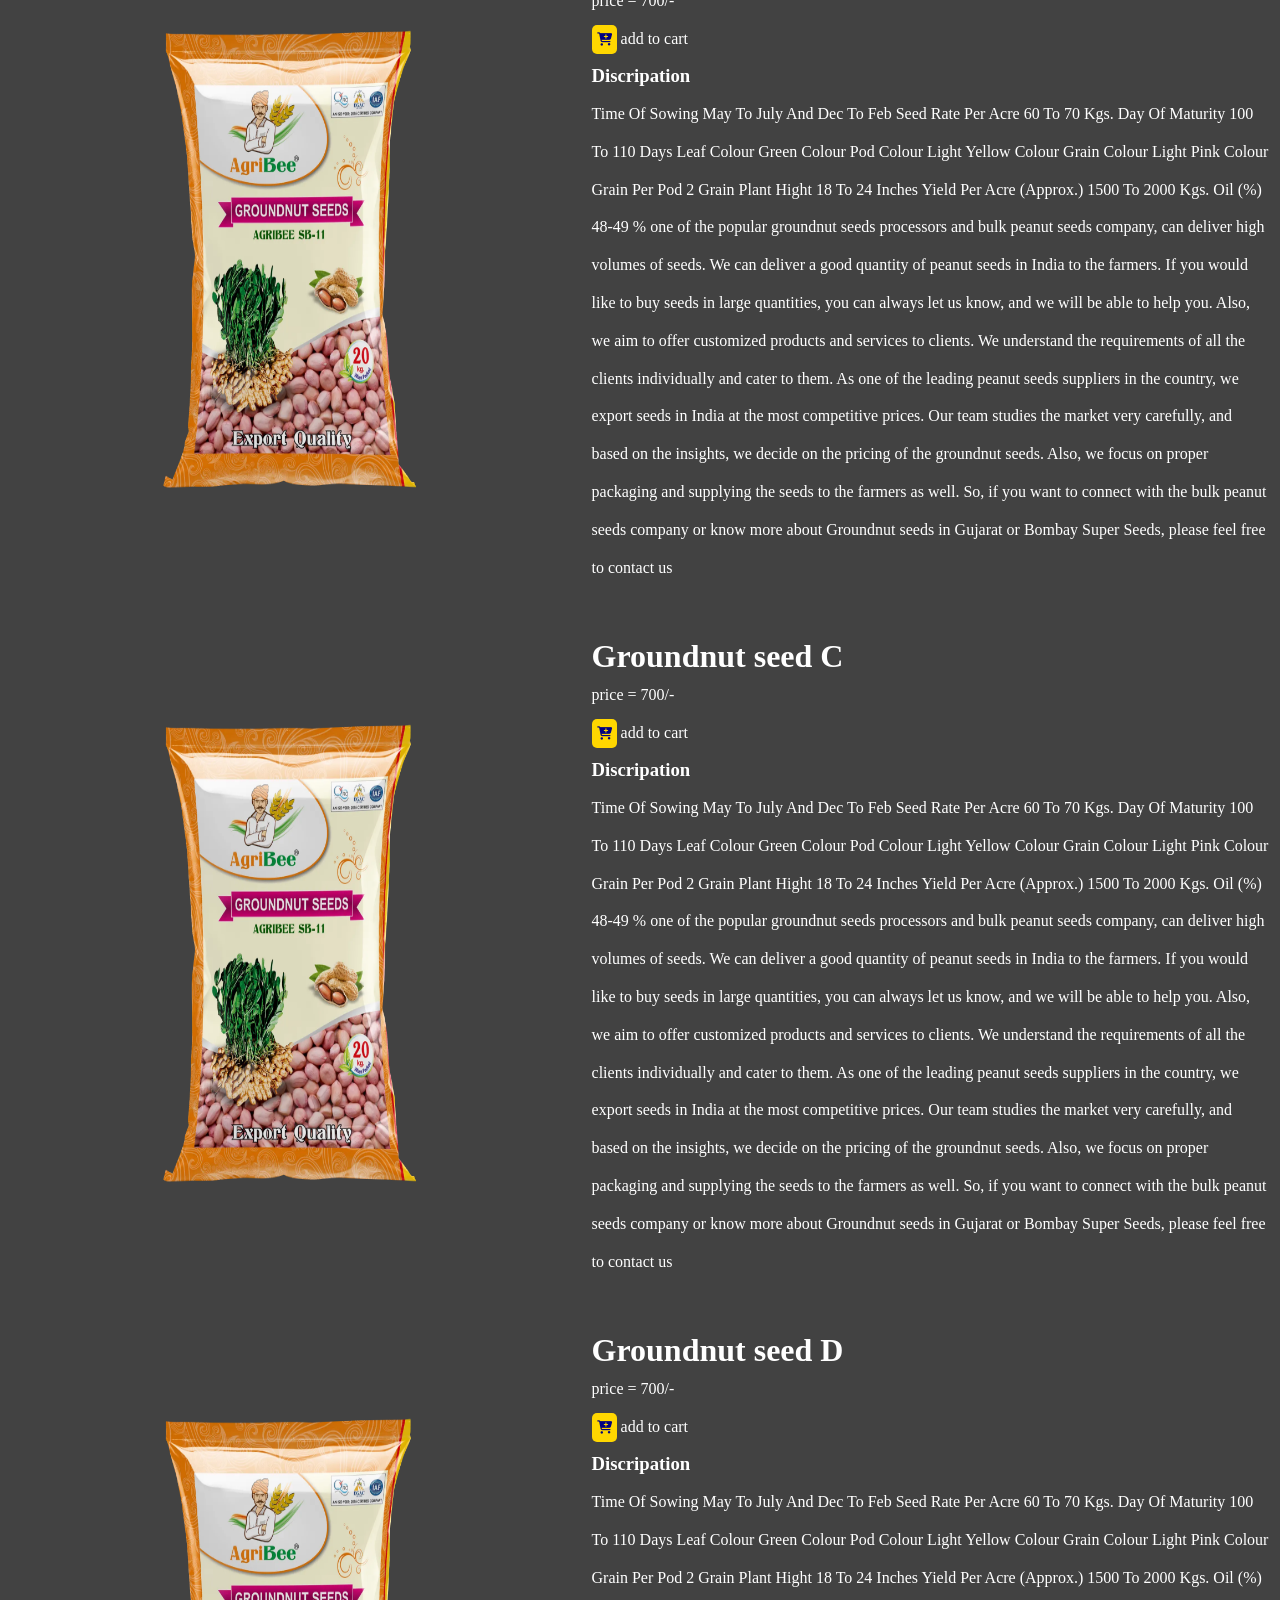
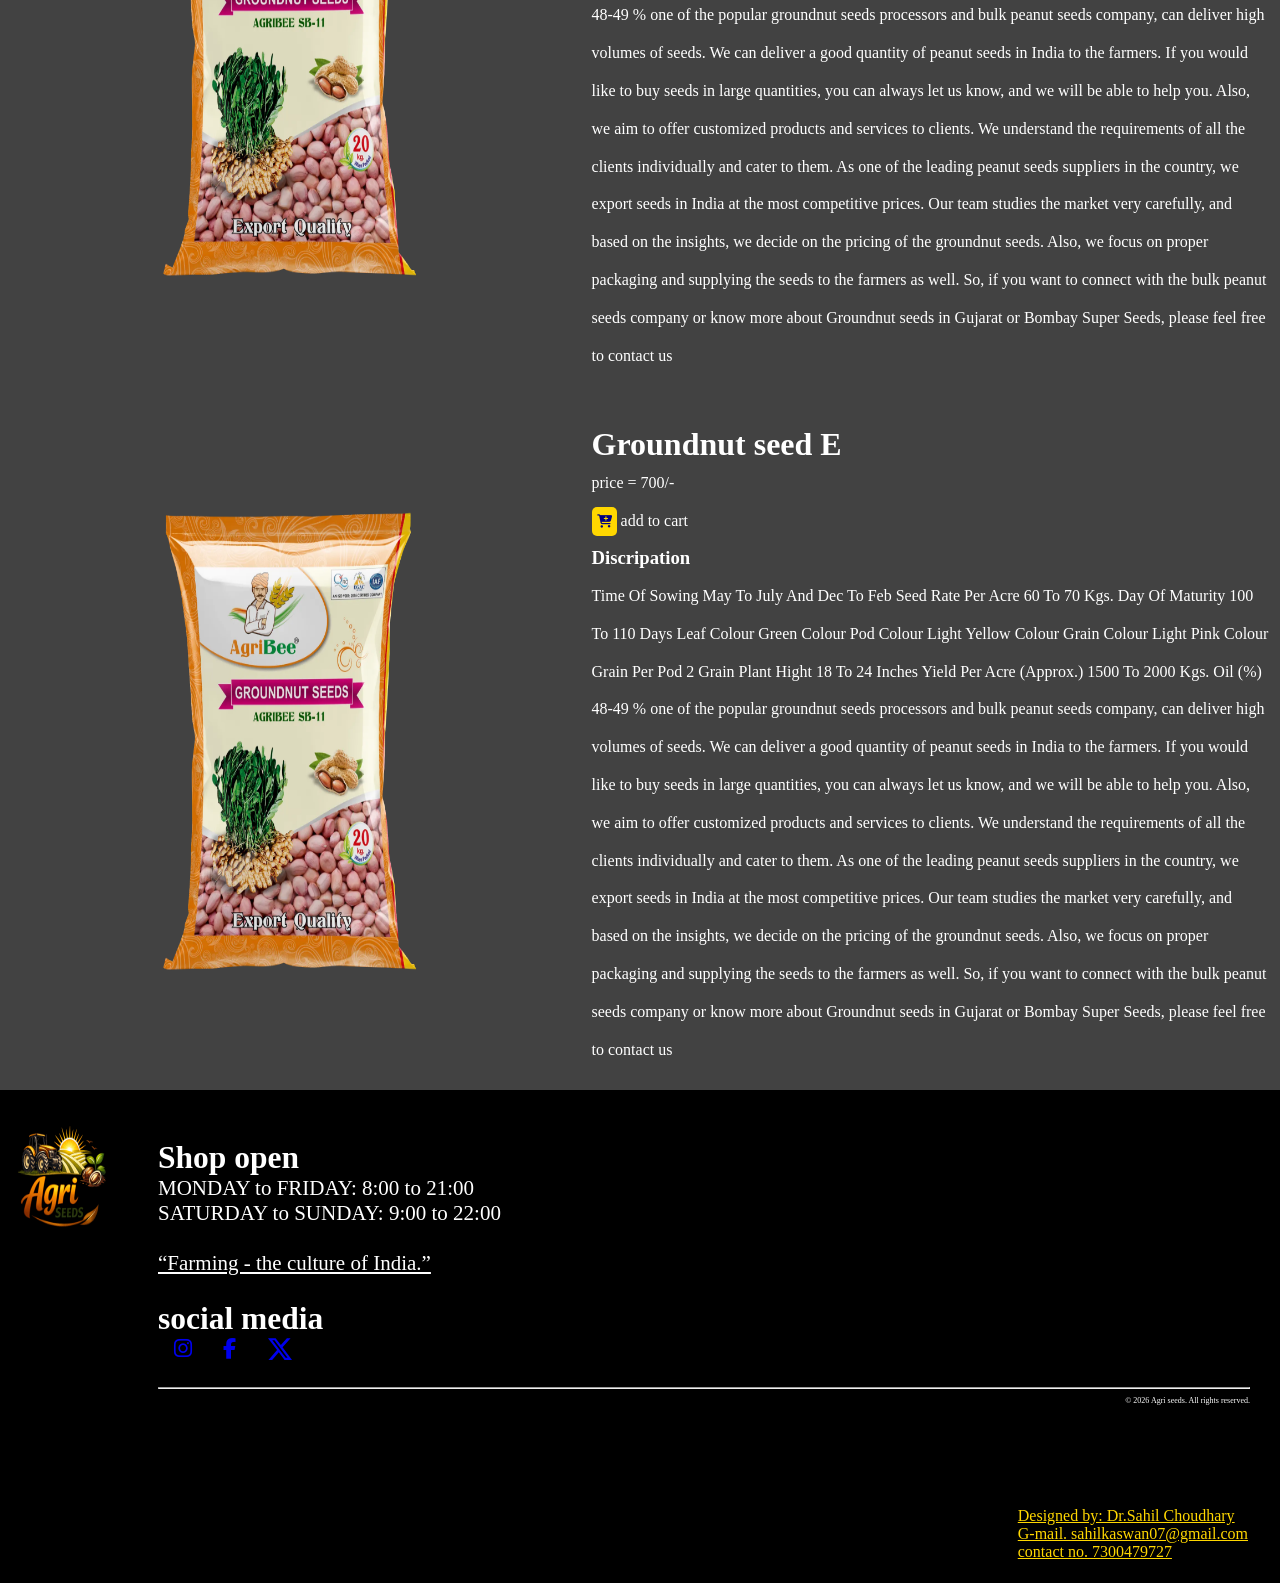
<file: groundnut.html>
<!DOCTYPE html>
<html lang="en">
<head>
    <meta charset="UTF-8">
    <meta name="viewport" content="width=device-width, initial-scale=1.0">
    <title>Agri-seeds</title>
    <link rel="stylesheet" href="groundnut.css">
    <link rel="stylesheet" href="https://cdnjs.cloudflare.com/ajax/libs/font-awesome/6.4.0/css/all.min.css">    
</head>
<body>
    <header>
        <nav class="navbar"> 
            <div>
              <img src="farming.png" alt="logo" height="70px"> 
            </div> 
            <div class="nav-item">
                <a class="item1" href="index.html">Home</a>
                <a class="item1" href="about.html">About</a>
                <a class="item1" href="contact.html">contact</a>                     
                     
            </div>
            <div class="search-bar"> 
                <button id="cart-btn" onclick="showcart()">
              <i class="fa-solid fa-cart-shopping"></i>
              <span id="cart-count">0</span>
              </button>            
                <input type="text" placeholder="looking something specific?"> 
                <button id="button">search</button>
            </div> 
             <div id="cart-box">
             <h2>Your Cart</h2>
             <div id="cart-items"></div>
             <h3>Total ₹<span id="total">0</span></h3>
             <input type="text" id="fullname" placeholder="Enter Full Name">
             <textarea id="address" placeholder="Enter Delivery Address"></textarea>
             <button onclick="whatsapporder()">
             Order on WhatsApp
             </button>
            </div>            
        </nav>
        <div>
            <div class="hero-section">
               <img id="farming" src="farming.png" target="main" alt="logo" height="400px" width="400px">        
            </div>
        </div>
    </header>
    <main>
        <div class="groundnut-part ">
          <h1 id="head-line">Groundnut seeds</h1>
          <p>“We don't just sell seeds, we grow possibilities.”</p>
        </div>
        <div class="groundnut">               
            <div class="groundnut-img">           
              <img class="one-seeds" src="groundnut.png" target="main" alt="groundnut">
            </div>
            <div class="groundnut-details">
              <h1 class="name">Groundnut seed A</h1>
              <a> price = 700/- </a>
              <br>
              <button class="button" onclick="addtocart('groundnut seed A',700)"><i class="fa-solid fa-cart-plus"></i></button>
              <a> add to cart </a>
              <h3>Discripation</h3>
              <p>Time Of Sowing	May To July And Dec To Feb
               Seed Rate Per Acre	60 To 70 Kgs.
                Day Of Maturity	100 To 110 Days
               Leaf Colour	Green Colour
               Pod Colour	Light Yellow Colour
               Grain Colour	Light Pink Colour
               Grain Per Pod	2 Grain
                Plant Hight	18 To 24 Inches
               Yield Per Acre (Approx.)	1500 To 2000 Kgs.
               Oil (%)	48-49 %  one of the popular groundnut seeds processors and bulk peanut seeds company, can deliver high volumes of seeds. We can deliver a good quantity of peanut seeds in India to the farmers. If you would like to buy seeds in large quantities, you can always let us know, and we will be able to help you. Also, we aim to offer customized products and services to clients. We understand the requirements of all the clients individually and cater to them.

               As one of the leading peanut seeds suppliers in the country, we export seeds in India at the most competitive prices. Our team studies the market very carefully, and based on the insights, we decide on the pricing of the groundnut seeds. Also, we focus on proper packaging and supplying the seeds to the farmers as well.

               So, if you want to connect with the bulk peanut seeds company or know more about Groundnut seeds in Gujarat or Bombay Super Seeds, please feel free to contact us
              </p>            
            </div>                       
        </div>
         <div class="groundnut">               
            <div class="groundnut-img">           
              <img class="one-seeds" src="groundnut.png" target="main" alt="groundnut">
            </div>
            <div class="groundnut-details">
              <h1 class="name">Groundnut seed B</h1>
              <a> price = 700/- </a>
              <br>
              <button class="button" onclick="addtocart('groundnut seed B',700)"><i class="fa-solid fa-cart-plus"></i></button>
              <a> add to cart </a>
              <h3>Discripation</h3>
              <p>Time Of Sowing	May To July And Dec To Feb
               Seed Rate Per Acre	60 To 70 Kgs.
                Day Of Maturity	100 To 110 Days
               Leaf Colour	Green Colour
               Pod Colour	Light Yellow Colour
               Grain Colour	Light Pink Colour
               Grain Per Pod	2 Grain
                Plant Hight	18 To 24 Inches
               Yield Per Acre (Approx.)	1500 To 2000 Kgs.
               Oil (%)	48-49 %  one of the popular groundnut seeds processors and bulk peanut seeds company, can deliver high volumes of seeds. We can deliver a good quantity of peanut seeds in India to the farmers. If you would like to buy seeds in large quantities, you can always let us know, and we will be able to help you. Also, we aim to offer customized products and services to clients. We understand the requirements of all the clients individually and cater to them.

               As one of the leading peanut seeds suppliers in the country, we export seeds in India at the most competitive prices. Our team studies the market very carefully, and based on the insights, we decide on the pricing of the groundnut seeds. Also, we focus on proper packaging and supplying the seeds to the farmers as well.

               So, if you want to connect with the bulk peanut seeds company or know more about Groundnut seeds in Gujarat or Bombay Super Seeds, please feel free to contact us
              </p>            
            </div>                       
        </div>
         <div class="groundnut">               
            <div class="groundnut-img">           
              <img class="one-seeds" src="groundnut.png" target="main" alt="groundnut">
            </div>
            <div class="groundnut-details">
              <h1 class="name">Groundnut seed C</h1>
              <a> price = 700/- </a>
              <br>
              <button class="button" onclick="addtocart('groundnut seed C',700)"><i class="fa-solid fa-cart-plus"></i></button>
              <a> add to cart </a>
              <h3>Discripation</h3>
              <p>Time Of Sowing	May To July And Dec To Feb
               Seed Rate Per Acre	60 To 70 Kgs.
                Day Of Maturity	100 To 110 Days
               Leaf Colour	Green Colour
               Pod Colour	Light Yellow Colour
               Grain Colour	Light Pink Colour
               Grain Per Pod	2 Grain
                Plant Hight	18 To 24 Inches
               Yield Per Acre (Approx.)	1500 To 2000 Kgs.
               Oil (%)	48-49 %  one of the popular groundnut seeds processors and bulk peanut seeds company, can deliver high volumes of seeds. We can deliver a good quantity of peanut seeds in India to the farmers. If you would like to buy seeds in large quantities, you can always let us know, and we will be able to help you. Also, we aim to offer customized products and services to clients. We understand the requirements of all the clients individually and cater to them.

               As one of the leading peanut seeds suppliers in the country, we export seeds in India at the most competitive prices. Our team studies the market very carefully, and based on the insights, we decide on the pricing of the groundnut seeds. Also, we focus on proper packaging and supplying the seeds to the farmers as well.

               So, if you want to connect with the bulk peanut seeds company or know more about Groundnut seeds in Gujarat or Bombay Super Seeds, please feel free to contact us
              </p>            
            </div>                       
        </div>
         <div class="groundnut">               
            <div class="groundnut-img">           
              <img class="one-seeds" src="groundnut.png" target="main" alt="groundnut">
            </div>
            <div class="groundnut-details">
              <h1 class="name">Groundnut seed D</h1>
              <a> price = 700/- </a>
              <br>
              <button class="button" onclick="addtocart('groundnut seed D',700)"><i class="fa-solid fa-cart-plus"></i></button>
              <a> add to cart </a>
              <h3>Discripation</h3>
              <p>Time Of Sowing	May To July And Dec To Feb
               Seed Rate Per Acre	60 To 70 Kgs.
                Day Of Maturity	100 To 110 Days
               Leaf Colour	Green Colour
               Pod Colour	Light Yellow Colour
               Grain Colour	Light Pink Colour
               Grain Per Pod	2 Grain
                Plant Hight	18 To 24 Inches
               Yield Per Acre (Approx.)	1500 To 2000 Kgs.
               Oil (%)	48-49 %  one of the popular groundnut seeds processors and bulk peanut seeds company, can deliver high volumes of seeds. We can deliver a good quantity of peanut seeds in India to the farmers. If you would like to buy seeds in large quantities, you can always let us know, and we will be able to help you. Also, we aim to offer customized products and services to clients. We understand the requirements of all the clients individually and cater to them.

               As one of the leading peanut seeds suppliers in the country, we export seeds in India at the most competitive prices. Our team studies the market very carefully, and based on the insights, we decide on the pricing of the groundnut seeds. Also, we focus on proper packaging and supplying the seeds to the farmers as well.

               So, if you want to connect with the bulk peanut seeds company or know more about Groundnut seeds in Gujarat or Bombay Super Seeds, please feel free to contact us
              </p>            
            </div>                       
        </div>
         <div class="groundnut">               
            <div class="groundnut-img">           
              <img class="one-seeds" src="groundnut.png" target="main" alt="groundnut">
            </div>
            <div class="groundnut-details">
              <h1 class="name">Groundnut seed E</h1>
              <a> price = 700/- </a>
              <br>
              <button class="button" onclick="addtocart('groundnut seed E',700)"><i class="fa-solid fa-cart-plus"></i></button>
              <a> add to cart </a>
              <h3>Discripation</h3>
              <p>Time Of Sowing	May To July And Dec To Feb
               Seed Rate Per Acre	60 To 70 Kgs.
                Day Of Maturity	100 To 110 Days
               Leaf Colour	Green Colour
               Pod Colour	Light Yellow Colour
               Grain Colour	Light Pink Colour
               Grain Per Pod	2 Grain
                Plant Hight	18 To 24 Inches
               Yield Per Acre (Approx.)	1500 To 2000 Kgs.
               Oil (%)	48-49 %  one of the popular groundnut seeds processors and bulk peanut seeds company, can deliver high volumes of seeds. We can deliver a good quantity of peanut seeds in India to the farmers. If you would like to buy seeds in large quantities, you can always let us know, and we will be able to help you. Also, we aim to offer customized products and services to clients. We understand the requirements of all the clients individually and cater to them.

               As one of the leading peanut seeds suppliers in the country, we export seeds in India at the most competitive prices. Our team studies the market very carefully, and based on the insights, we decide on the pricing of the groundnut seeds. Also, we focus on proper packaging and supplying the seeds to the farmers as well.

               So, if you want to connect with the bulk peanut seeds company or know more about Groundnut seeds in Gujarat or Bombay Super Seeds, please feel free to contact us
              </p>            
            </div>                       
        </div>
    </main>
    <footer class="footer">
         <img src="farming.png" target="main" alt="logo" height="200px" width="10%" >
        <div class="working-time">
            <h2>Shop open</h2>
            <a>MONDAY to FRIDAY: 8:00 to 21:00</a>
            <br>
            <a>SATURDAY to SUNDAY: 9:00 to 22:00</a>
            <br>
            <br>
            <p><u>“Farming - the culture of India.”</u></p>
            <br>
            <div>
              <h2 id="social-media">social media</h2>       
            </div>
            <div class="social">
             <a href="https://www.instagram.com/?hl=en"><i class="fa-brands fa-instagram"></i></a>
             <a href="https://www.facebook.com/"> <i class="fa-brands fa-facebook-f"></i></a>
               <a href="https://x.com/" ><svg xmlns="http://www.w3.org/2000/svg" width="24" height="24" fill="currentColor" viewBox="0 0 16 16">
                  <path d="M12.6.75h2.454l-5.36 6.142L16 15.25h-4.937l-3.867-5.07-4.425 5.07H.316l5.733-6.57L0 .75h5.063l3.495 4.633L12.601.75Zm-.86 13.028h1.36L4.323 2.145H2.865z"/>
                </svg></a>
            </div>
            <hr>
            <div class="copyright">
              <a>© 2026 Agri seeds. All rights reserved.</a>
            </div> 
            <br>
            <br>
            <br>
            <br>
           <div class="sahil-kaswan">
            <a>Designed by: Dr.Sahil Choudhary
              <br>
            G-mail. sahilkaswan07@gmail.com
            <br>
            contact no. 7300479727
            </a>                        
           </div>
        </div>                
    </footer>
    <script src="script.js"></script> 
</body>
</html>
</file>
<file: Market.css>
*{
    margin: 0px;
    padding: 0px;
    box-sizing: border-box;   
}
.navbar{
    height:80px;    
    width:100%;
    max-width: 1400px;
    background-color: #182a0c;
    display: flex; 
    flex-wrap: wrap;  
    align-items: center;
    justify-content: space-between;    
    padding: 10px 30px; 
    position: fixed;
    z-index: 80;
}
.item1{ 
    padding:10px 15px;   
    color: white ;
    text-decoration: none;
    font-family:"Cloister Black", "Old English", fantasy;
    font-size:18px;  
    
}
.item1:hover{
    color: gold;
}
input {
   background-color:wheat ; 
   color: navy;
   border: none;    
   padding:7px ;
   border-radius: 5px;
   
}
#button{
    padding:7px 5px;
    border:none;
    background-color:rgba(248, 194, 3);
    color: navy;
    cursor:pointer;
    border-radius:5px;    
}
.hero{
    display: flex;
    justify-content: space-evenly;
}
.hero-section{
    height:150px;
    width: 600px;
    background-color: #151a28;
    border-radius: 15px;
    color: white;
    display: flex;
    align-items: center;
    justify-content: center;
    flex-direction: column;
    padding: 10px 30px;
    font-family:"Georgia", serif;
    font-size: 18px;
    letter-spacing: 0.5px;
    margin:290px 30px 150px 40px;
}
#farming{
    height: 500px;
    width: 500px;
}
.owner{
    display: flex;
    justify-content: flex-end;
}
#owner-detail{
    height:400px;
    width:400px;
    border-radius: 50%;    
    margin: 190px 30px 10px 30px;
}
#owner-detail:hover{
    color: green;
    border: 3px solid;
}
.owner-name{
    padding: 10px 80px;
    font-family:"Old English", fantasy;
}
main{
    background-color: grey;
    padding: 10px 30px;
    margin: 0px 10px;
}
.box{
    display: flex;
    justify-content: space-evenly;
    align-items: center;
    padding: 10px 30px; 
    margin-top: 80px;  
}
.box1{
    display: flex;
    justify-content: space-evenly;
    align-content: center;
    background-size: cover;
    border-radius: 50%;
    height: 200px;
    width: 200px;
}
.box-data{
    display: flex;
    flex-direction: column;
    align-items: center;
    line-height: .3cm;
    color: #182a0c;
    font-weight: bolder;
    font-family: 'Times New Roman', Times, serif fantasy;
}
.cart-button{
    white-space: nowrap;
}
.button{
    padding:7px 5px;
    border:none;
    background-color:gold;
    color: navy;
    cursor:pointer;
    border-radius:5px;  
}
.product{
    border:3px solid #182a0c ;    
}
.product:hover{
    border:3px solid red;
}
/* NAVBAR CART BUTTON 

#cart-btn{
    position: relative;
    background: transparent;
    border: none;
    font-size: 22px;
    cursor: pointer;
    color: navy;   
}*/
#cart-btn{
    padding:7px 5px;
    border:none;
    background-color:gold;
    color: navy;
    cursor:pointer;
    border-radius:5px;
    position: relative;
}

/* RED NOTIFICATION */

#cart-count{
    position: absolute;
    top: -10px;
    right: -10px;
    background: red;
    color: white;
    border-radius: 50%;
    padding: 2px 7px;
    font-size: 12px;
}

/* CART POPUP */

#cart-box{
    display: none;
    position: absolute;
    right: 20px;
    top: 80px;
    width: 300px;
    background: white;
    padding: 20px;
    border-radius: 10px;
    box-shadow: 0px 0px 10px gray;
    z-index: 1000;
}

/* CART ITEMS */

#cart-items p{
    margin: 10px 0;
    border-bottom: 1px solid #ddd;
    padding-bottom: 5px;
}

/* WHATSAPP BUTTON */

#cart-box button{
    width: 100%;
    padding: 10px;
    background: #25D366;
    color: white;
    border: none;
    border-radius: 5px;
    cursor: pointer;
    margin-top: 10px;
}
.footer{
    background-color:black ;
    height: 100%;
    max-height: 800px;
    width: 100%;
    display: flex;
    color: white;
}
.working-time{
    font-family:'Times New Roman', Times, serif fantasy;
    width: 90%;
    font-size: 21px;
    padding: 20px 30px;
    margin-top: 30px;
}
.social{
     display: flex;    
    width: 150px;   
    justify-content: space-around;
    font-size:21px;
}
hr{
    color: white; 
    margin: 20px 0px 7px 0px; 
}   
.copyright{
    font-size: 8px;
    display: flex;
    justify-content: flex-end;
    margin-top: 0px;
}
.sahil-kaswan{
    font-size: 16px;
    color: gold;
    padding: 2px;
    text-decoration: underline;
    display: flex;
    justify-content: flex-end;
}

/* ================= MOBILE VIEW ================= */
/*@media screen and (max-width: 768px) {

    body{
        overflow-x: hidden;
    }

    /* Navbar */
 /*   .navbar{
        flex-direction: column;
        align-items: center;
        gap: 15px;
        padding: 10px;
    }

    .nav-item{
        display: flex;
        flex-wrap: wrap;
        justify-content: center;
        gap: 10px;
    }

    .item1{
        font-size: 16px;
    }

    /* Search Bar */
  /*  .search-bar{
        width: 100%;
        display: flex;
        justify-content: center;
        gap: 5px;
        flex-wrap: wrap;
    }

    .search-bar input{
        width: 70%;
        padding: 10px;
        font-size: 14px;
    }

    #button{
        padding: 10px 15px;
    }

    /* Hero Section */
 /*   .hero{
        flex-direction: column;
        align-items: center;
        text-align: center;
    }

    #farming{
        width: 90%;
        height: auto;
    }

    #owner-detail{
        width: 180px;
        height: auto;
        border-radius: 50%;
    }

    /* Product Boxes */
  /*  .box{
        display: grid;
        grid-template-columns: 1fr 1fr;
        gap: 15px;
        padding: 10px;
    }

    .box1{
        width: 100%;
        height: auto;
        border-radius: 10px;
    }

    .box-data{
        text-align: center;
        font-size: 14px;
    }

    .button{
        padding: 8px 12px;
        font-size: 14px;
    }

    /* Cart Box */
 /*   #cart-box{
        width: 90%;
        right: 5%;
        top: 80px;
    }

    /* Footer */
 /*   .footer{
        flex-direction: column;
        text-align: center;
        padding: 20px;
    }

    .footer img{
        width: 70%;
        height: auto;
    }

    .working-time{
        width: 100%;
    }

    .social{
        display: flex;
        justify-content: center;
        gap: 20px;
    }
}

/* EXTRA SMALL MOBILE */
/*@media screen and (max-width: 480px) {

    .box{
        grid-template-columns: 1fr;
    }

    .search-bar input{
        width: 100%;
    }

    #button{
        width: 100%;
    }

    .item1{
        font-size: 14px;
    }

    #owner-detail{
        width: 140px;
    }

    .footer img{
        width: 90%;
    }
}*/
/* ================= MOBILE RESPONSIVE ================= */
/* =========================
   MOBILE RESPONSIVE CSS
   ONLY FOR PHONE
========================= */

@media screen and (max-width:768px){

    *{
        margin:0;
        padding:0;
        box-sizing:border-box;
    }

    body{
        overflow-x:hidden;
        padding-top:220px;
    }

    /* ===== NAVBAR ===== */

    .navbar{
        position:fixed;
        top:0;
        left:0;
        width:100%;
        height:auto;
        max-height:none;
        background:#182a0c;
        display:flex;
        flex-direction:column;
        align-items:center;
        justify-content:center;
        gap:12px;
        padding:12px 10px;
        z-index:999;
    }

    .navbar img{
        height:55px;
        width:auto;
    }

    .nav-item{
        display:flex;
        justify-content:center;
        align-items:center;
        flex-wrap:wrap;
        gap:8px;
        width:100%;
    }

    .item1{
        padding:6px 10px;
        font-size:15px;
        color:white;
        text-decoration:none;
    }

    /* ===== SEARCH BAR ===== 

    .search-bar{
        width:100%;
        display:flex;
        justify-content:center;
        align-items:center;
        flex-wrap:wrap;
        gap:8px;
    }

    .search-bar input{
        width:70%;
        padding:10px;
        border:none;
        border-radius:6px;
        font-size:14px;
    }

    #button{
        padding:10px 14px;
        border:none;
        border-radius:6px;
    }

    /* ===== HERO SECTION ===== */

    .hero{
        display:flex;
        flex-direction:column;
        align-items:center;
        justify-content:center;
        text-align:center;
    }

    .hero-section{
        width:95%;
        height:auto;
        margin:20px 0;
        padding:20px;
        border-radius:12px;
        font-size:15px;
        line-height:24px;
    }

    #farming{
        width:260px;
        height:auto;
    }

    /* ===== OWNER ===== */

    .owner{
        display:flex;
        justify-content:center;
        align-items:center;
        flex-direction:column;
    }

    #owner-detail{
        width:180px;
        height:180px;
        margin:20px 0;
    }

    .owner-name{
        padding:5px;
        text-align:center;
        font-size:18px;
    }

    /* ===== PRODUCTS ===== */

    main{
        padding:10px;
        margin:0;
    }

    .box{
        display:grid;
        grid-template-columns:1fr;
        gap:25px;
        padding:10px;
        margin-top:20px;
    }

    .product{
        width:100%;
        padding:10px;
    }

    .box1{
        width:180px;
        height:180px;
        margin:auto;
        border-radius:20px;
    }

    .box-data{
        text-align:center;
        line-height:24px;
        font-size:14px;
        padding:10px;
    }

    .button{
        padding:8px 12px;
        font-size:14px;
        border:none;
        border-radius:6px;
    }

    /* ===== CART ===== */

    #cart-btn{
        padding:8px 12px;
        border:none;
        border-radius:6px;
        position:relative;
    }

    #cart-box{
        width:90%;
        right:5%;
        top:220px;
    }

    /* ===== FOOTER ===== */

    .footer{
        display:flex;
        flex-direction:column;
        align-items:center;
        justify-content:center;
        text-align:center;
        padding:20px 10px;
    }

    .footer img{
        width:130px;
        height:auto;
    }

    .working-time{
        width:100%;
        font-size:16px;
        padding:10px;
    }

    .social{
        width:100%;
        display:flex;
        justify-content:center;
        gap:20px;
        margin-top:10px;
    }

    .copyright{
        justify-content:center;
        font-size:11px;
    }

    .sahil-kaswan{
        justify-content:center;
        text-align:center;
        font-size:14px;
        line-height:24px;
    }
}
/* =========================
   IPAD PRO RESPONSIVE CSS
   1024 × 1366
========================= */

@media screen and (min-width:768px) and (max-width:1100px){

    body{
        overflow-x:hidden;
    }

    /* ===== NAVBAR ===== */

    .navbar{
        width:100%;
        padding:15px 20px;
        gap:15px;
    }

    .navbar img{
        height:60px;
    }

    .nav-item{
        display:flex;
        align-items:center;
        gap:12px;
    }

    .item1{
        font-size:17px;
        padding:8px 12px;
    }

    .search-bar{
        display:flex;
        align-items:center;
        gap:10px;
    }

    .search-bar input{
        width:220px;
        padding:10px;
        font-size:15px;
    }

    #button{
        padding:10px 15px;
    }

    /* ===== HERO SECTION ===== */

    .hero{
        flex-direction:column;
        align-items:center;
        text-align:center;
    }

    .hero-section{
        width:85%;
        height:auto;
        margin-top:150px;
        margin-bottom:40px;
        padding:30px;
        font-size:18px;
        line-height:30px;
    }

    #farming{
        width:420px;
        height:auto;
    }

    /* ===== OWNER ===== */

    .owner{
        justify-content:center;
    }

    #owner-detail{
        width:300px;
        height:300px;
        margin:30px 0;
    }

    .owner-name{
        text-align:center;
        padding:10px;
    }

    /* ===== PRODUCTS ===== */

    .box{
        display:grid;
        grid-template-columns:1fr 1fr;
        gap:30px;
        padding:20px;
    }

    .product{
        width:100%;
        padding:15px;
    }

    .box1{
        width:220px;
        height:220px;
        margin:auto;
    }

    .box-data{
        text-align:center;
        font-size:16px;
        line-height:28px;
    }

    .button{
        padding:10px 15px;
        font-size:15px;
    }

    /* ===== CART ===== */

    #cart-box{
        width:350px;
        top:100px;
    }

    /* ===== FOOTER ===== */

    .footer{
        flex-direction:column;
        align-items:center;
        text-align:center;
        padding:30px 20px;
    }

    .footer img{
        width:180px;
        height:auto;
    }

    .working-time{
        width:100%;
        font-size:18px;
        padding:15px;
    }

    .social{
        width:100%;
        justify-content:center;
        gap:25px;
        margin-top:15px;
    }

    .copyright{
        justify-content:center;
        font-size:12px;
    }

    .sahil-kaswan{
        justify-content:center;
        text-align:center;
        font-size:15px;
        line-height:28px;
    }
}
</file>
<file: about.css>
*{
    margin: 0px;
    padding: 0px;
    box-sizing: border-box;   
}
.navbar{
    height:100%;
    max-height: 80px;
    width:100%;
    max-width: 1400px;
    background-color: #182a0c;
    display: flex; 
    flex-wrap: wrap;  
    align-items: center;
    justify-content: space-between;    
    padding: 10px 30px; 
    position: fixed;
    z-index: 80;
}
.item1{ 
    padding:10px 15px;
    color: white ;
    text-decoration: none;
    font-family:   "Cloister Black", "Old English", fantasy;
    font-size:18px;  
    
}
.item1:hover{
    color: gold;
}
input {
   background-color:wheat ; 
   color: navy;
   border: none;    
   padding:7px ;
   border-radius: 5px;
   
}
#button{
    padding:7px 5px;
    border:none;
    background-color:rgba(248, 194, 3);
    color: navy;
    cursor:pointer;
    border-radius:5px;    
}
.hero-section{
    padding: 10px 30px;
    display: flex;
    justify-content: center;
    align-items: center;      
}
#about-detail{
    font-family:'Times New Roman', Times, serif fantasy;
    font-size: larger;
    line-height: 1cm;
}
.join-us{
    font-family:'Times New Roman', Times, serif fantasy;
    font-size: larger;
    line-height: 1cm;
}
/* our team section */
.team-member{
    height: 300px;
    width: 1200px;
    display: flex;
    justify-content: space-evenly;
    align-items: center;
    background-color: white;
    flex-wrap: wrap; 
    margin-left: 100px;
    margin-top: 0px;
    padding-top: 0px;
}
.team{
    height: 150px;
    width: 150px;
    border-radius: 50%;
    margin-top: 10px;    
}
h3{
    display: flex;
    justify-content: space-evenly;
}
#box1:hover{
    color: #00754a;
    border: 2px solid;
}
/* footer section */
.footer{
    background-color:black ;
    height: 100%;
    max-height: 800px;
    width: 100%;
    display: flex;
    color: white;
}
.working-time{
    font-family:'Times New Roman', Times, serif fantasy;
    width: 90%;
    font-size: 21px;
    padding: 20px 30px;
    margin-top: 30px;
}
.social{
     display: flex;    
    width: 150px;   
    justify-content: space-around;
    font-size:21px;
}
hr{
    color: white; 
    margin: 20px 0px 7px 0px; 
}   
.copyright{
    font-size: 8px;
    display: flex;
    justify-content: flex-end;
    margin-top: 0px;
}
.sahil-kaswan{
    font-size: 16px;
    color: gold;
    padding: 2px;
    text-decoration: underline;
    display: flex;
    justify-content: flex-end;
}
/* ===================================
   MOBILE RESPONSIVE
=================================== */

@media screen and (max-width:768px){

    *{
        margin:0;
        padding:0;
        box-sizing:border-box;
    }

    body{
        overflow-x:hidden;
        padding-top:220px;
    }

    /* ===== NAVBAR ===== */

    .navbar{
        position:fixed;
        top:0;
        left:0;
        width:100%;
        height:auto;
        max-height:none;
        background:#182a0c;
        display:flex;
        flex-direction:column;
        align-items:center;
        justify-content:center;
        gap:12px;
        padding:12px 10px;
        z-index:999;
    }

    .navbar img{
        height:55px;
        width:auto;
    }

    .nav-item{
        display:flex;
        justify-content:center;
        align-items:center;
        flex-wrap:wrap;
        gap:8px;
        width:100%;
    }

    .item1{
        padding:6px 10px;
        font-size:15px;
        color:white;
        text-decoration:none;
    }


    /* HERO */

    .hero-section{
        flex-direction:column;
        text-align:center;
        padding:20px 15px;
    }

    #farming{
        width:230px;
        height:auto;
    }

    #about-detail{
        font-size:16px;
        line-height:30px;
    }

    .join-us{
        font-size:16px;
        line-height:30px;
    }

    /* TEAM */

    .team-member{
        width:100%;
        height:auto;
        margin-left:0;
        padding:20px 10px;
        gap:25px;
        justify-content:center;
    }

    .team{
        width:120px;
        height:120px;
    }

    h3{
        font-size:14px;
        text-align:center;
    }

   /* ===== FOOTER ===== */

    .footer{
        display:flex;
        flex-direction:column;
        align-items:center;
        justify-content:center;
        text-align:center;
        padding:20px 10px;
    }

    .footer img{
        width:130px;
        height:auto;
    }

    .working-time{
        width:100%;
        font-size:16px;
        padding:10px;
    }

    .social{
        width:100%;
        display:flex;
        justify-content:center;
        gap:20px;
        margin-top:10px;
    }

    .copyright{
        justify-content:center;
        font-size:11px;
    }

    .sahil-kaswan{
        justify-content:center;
        text-align:center;
        font-size:14px;
        line-height:24px;
    }
}


/* ===================================
   iPAD PRO RESPONSIVE
=================================== */

@media screen and (min-width:769px) and (max-width:1100px){

    body{
        overflow-x:hidden;
    }

    /* NAVBAR */

    .navbar{
        width:100%;
        padding:15px 20px;
    }

    .navbar img{
        height:60px;
    }

    .item1{
        font-size:17px;
        padding:8px 12px;
    }

    input{
        width:220px;
        padding:10px;
        font-size:15px;
    }

    #button{
        padding:10px 15px;
    }

    /* HERO */

    .hero-section{
        flex-direction:column;
        align-items:center;
        text-align:center;
        padding:30px 20px;
    }

    #farming{
        width:350px;
        height:auto;
    }

    #about-detail{
        font-size:20px;
        line-height:38px;
    }

    .join-us{
        font-size:20px;
        line-height:38px;
    }

    /* TEAM */

    .team-member{
        width:100%;
        height:auto;
        margin-left:0;
        padding:30px 20px;
        gap:30px;
        justify-content:center;
    }

    .team{
        width:150px;
        height:150px;
    }

    h3{
        font-size:18px;
    }

   /* ===== FOOTER ===== */

    .footer{
        flex-direction:column;
        align-items:center;
        text-align:center;
        padding:30px 20px;
    }

    .footer img{
        width:180px;
        height:auto;
    }

    .working-time{
        width:100%;
        font-size:18px;
        padding:15px;
    }

    .social{
        width:100%;
        justify-content:center;
        gap:25px;
        margin-top:15px;
    }

    .copyright{
        justify-content:center;
        font-size:12px;
    }

    .sahil-kaswan{
        justify-content:center;
        text-align:center;
        font-size:15px;
        line-height:28px;
    }
}
</file>
<file: bajra.css>
*{
    margin: 0px;
    padding: 0px;
    box-sizing: border-box;   
}
.navbar{
    height:100%;
    max-height: 80px;
    width:100%;
    max-width: 1400px;
    background-color: #182a0c;
    display: flex; 
    flex-wrap: wrap;  
    align-items: center;
    justify-content: space-between;    
    padding: 10px 30px; 
    position: fixed;
    z-index: 80;
}
.item1{ 
    padding:10px 15px;
    color: white ;
    text-decoration: none;
    font-family:   "Cloister Black", "Old English", fantasy;
    font-size:18px;  
    
}
.item1:hover{
    color: gold;
}
input {
   background-color:wheat ; 
   color: navy;
   border: none;    
   padding:7px ;
   border-radius: 5px;
   
}
#button{
    padding:7px 5px;
    border:none;
    background-color:rgba(248, 194, 3);
    color: navy;
    cursor:pointer;
    border-radius:5px;    
}
.hero-section{
    padding: 10px 30px;
    display: flex;
    justify-content: center;
    align-items: center;      
}
.bajra-part{
    background-color: rgb(66, 66, 66);
    color: white;
    display: flex;
    flex-direction: column;
    justify-content: center;
    align-items: center;
    border: 3px solid #182a0c;
    font-family:"Georgia", serif;   
    height:400px;        
}
.bajra{
    display: flex;
    background-color: rgb(66, 66, 66);
}
.bajra-img{
    height: 694px;     
    width: 60%;
    object-fit: cover;    
}
.one-seeds{
    height:100%;
    width: 100%;
}
.bajra-details{
    margin: 30px 10px 10px 10px;
    line-height: 1cm;
    color: white;
    width: 70%;
}
/* NAVBAR CART BUTTON */

#cart-btn{
    padding:7px 5px;
    border:none;
    background-color:gold;
    color: navy;
    cursor:pointer;
    border-radius:5px;
    position: relative;
}

/* RED NOTIFICATION */

#cart-count{
    position: absolute;
    top: -10px;
    right: -10px;
    background: red;
    color: white;
    border-radius: 50%;
    padding: 2px 7px;
    font-size: 12px;
}

/* CART POPUP */

#cart-box{
    display: none;
    position: absolute;
    right: 20px;
    top: 80px;
    width: 300px;
    background: white;
    padding: 20px;
    border-radius: 10px;
    box-shadow: 0px 0px 10px gray;
    z-index: 1000;
}

/* CART ITEMS */

#cart-items p{
    margin: 10px 0;
    border-bottom: 1px solid #ddd;
    padding-bottom: 5px;
}

/* WHATSAPP BUTTON */

#cart-box button{
    width: 100%;
    padding: 10px;
    background: #25D366;
    color: white;
    border: none;
    border-radius: 5px;
    cursor: pointer;
    margin-top: 10px;
}
.button{
    padding:7px 5px;
    border:none;
    background-color:gold;
    color: navy;
    cursor:pointer;
    border-radius:5px;
}
.footer{
    background-color:black ;
    height: 100%;
    max-height: 800px;
    width: 100%;
    display: flex;
    color: white;
}
.working-time{
    font-family:'Times New Roman', Times, serif fantasy;
    width: 90%;
    font-size: 21px;
    padding: 20px 30px;
    margin-top: 30px;
}
.social{
     display: flex;    
    width: 150px;   
    justify-content: space-around;
    font-size:21px;
}
hr{
    color: white; 
    margin: 20px 0px 7px 0px; 
}   
.copyright{
    font-size: 8px;
    display: flex;
    justify-content: flex-end;
    margin-top: 0px;
}
.sahil-kaswan{
    font-size: 16px;
    color: gold;
    padding: 2px;
    text-decoration: underline;
    display: flex;
    justify-content: flex-end;
}
/* ================= MOBILE RESPONSIVE CSS ================= */

@media (max-width: 768px){
  *{
        margin:0;
        padding:0;
        box-sizing:border-box;
    }

    body{
        overflow-x:hidden;
        padding-top:220px;
    }


     .navbar{
        position:fixed;
        top:0;
        left:0;
        width:100%;
        height:auto;
        max-height:none;
        background:#182a0c;
        display:flex;
        flex-direction:column;
        align-items:center;
        justify-content:center;
        gap:12px;
        padding:12px 10px;
        z-index:999;
    }

    .navbar img{
        height:55px;
        width:auto;
    }

    .nav-item{
        display:flex;
        justify-content:center;
        align-items:center;
        flex-wrap:wrap;
        gap:8px;
        width:100%;
    }

    .item1{
        padding:6px 10px;
        font-size:15px;
        color:white;
        text-decoration:none;
    }

    /* ===== SEARCH BAR ===== 

    .search-bar{
        width:100%;
        display:flex;
        justify-content:center;
        align-items:center;
        flex-wrap:wrap;
        gap:8px;
    }

    .search-bar input{
        width:70%;
        padding:10px;
        border:none;
        border-radius:6px;
        font-size:14px;
    }

    #button{
        padding:10px 14px;
        border:none;
        border-radius:6px;
    }*/

    #farming{
        width: 220px;
        height: 220px;
        margin-top: 20px;
    }

    .hero-section{
        padding: 20px 10px;
    }

    .bajra{
        flex-direction: column;
    }

    .bajra-img{
        width: 100%;
        height: auto;
    }

    .one-seeds{
        width: 100%;
        height: auto;
    }

    .bajra-details{
        width: 95%;
        margin: 15px auto;
        line-height: 1.6;
        font-size: 15px;
    }

    .bajra-part{
        height: auto;
        padding: 20px 10px;
        text-align: center;
    }

    #head-line{
        font-size: 28px;
    }

    .bajra-details h1{
        font-size: 24px;
    }

    .bajra-details p{
        font-size: 14px;
    }

    #cart-box{
        width: 90%;
        right: 5%;
        top: 230px;
    }

    .footer{
        flex-direction: column;
        align-items: center;
        text-align: center;
        padding: 20px 10px;
    }

    .footer img{
        width: 120px;
        height: auto;
    }

    .working-time{
        width: 100%;
        padding: 10px;
        font-size: 16px;
    }

    .social{
        width: 100%;
        justify-content: center;
        gap: 20px;
    }

    .copyright{
        justify-content: center;
        font-size: 10px;
    }

    .sahil-kaswan{
        justify-content: center;
        text-align: center;
        font-size: 14px;
    }
}
</file>
<file: betroot.css>
*{
    margin: 0px;
    padding: 0px;
    box-sizing: border-box;   
}
.navbar{
    height:100%;
    max-height: 80px;
    width:100%;
    max-width: 1400px;
    background-color: #182a0c;
    display: flex; 
    flex-wrap: wrap;  
    align-items: center;
    justify-content: space-between;    
    padding: 10px 30px; 
    position: fixed;
    z-index: 80;
}
.item1{ 
    padding:10px 15px;
    color: white ;
    text-decoration: none;
    font-family:   "Cloister Black", "Old English", fantasy;
    font-size:18px;  
    
}
.item1:hover{
    color: gold;
}
input {
   background-color:wheat ; 
   color: navy;
   border: none;    
   padding:7px ;
   border-radius: 5px;
   
}
#button{
    padding:7px 5px;
    border:none;
    background-color:rgba(248, 194, 3);
    color: navy;
    cursor:pointer;
    border-radius:5px;    
}
.hero-section{
    padding: 10px 30px;
    display: flex;
    justify-content: center;
    align-items: center;      
}
.betroot-part{
    background-color: rgb(66, 66, 66);
    color: white;
    display: flex;
    flex-direction: column;
    justify-content: center;
    align-items: center;
    border: 3px solid #182a0c;
    font-family:"Georgia", serif;   
    height:400px;        
}
.betroot{
    display: flex;
    background-color: rgb(66, 66, 66);
}
.betroot-img{
    height: 694px;     
    width: 60%;
    object-fit: cover;    
}
.one-seeds{
    height:100%;
    width: 100%;
}
.betroot-details{
    margin: 30px 10px 10px 10px;
    line-height: 1cm;
    color: white;
    width: 70%;
}
/* NAVBAR CART BUTTON */

#cart-btn{
    padding:7px 5px;
    border:none;
    background-color:gold;
    color: navy;
    cursor:pointer;
    border-radius:5px;
    position: relative;
}

/* RED NOTIFICATION */

#cart-count{
    position: absolute;
    top: -10px;
    right: -10px;
    background: red;
    color: white;
    border-radius: 50%;
    padding: 2px 7px;
    font-size: 12px;
}

/* CART POPUP */

#cart-box{
    display: none;
    position: absolute;
    right: 20px;
    top: 80px;
    width: 300px;
    background: white;
    padding: 20px;
    border-radius: 10px;
    box-shadow: 0px 0px 10px gray;
    z-index: 1000;
}

/* CART ITEMS */

#cart-items p{
    margin: 10px 0;
    border-bottom: 1px solid #ddd;
    padding-bottom: 5px;
}

/* WHATSAPP BUTTON */

#cart-box button{
    width: 100%;
    padding: 10px;
    background: #25D366;
    color: white;
    border: none;
    border-radius: 5px;
    cursor: pointer;
    margin-top: 10px;
}
.button{
    padding:7px 5px;
    border:none;
    background-color:gold;
    color: navy;
    cursor:pointer;
    border-radius:5px;
}
.footer{
    background-color:black ;
    height: 100%;
    max-height: 800px;
    width: 100%;
    display: flex;
    color: white;
}
.working-time{
    font-family:'Times New Roman', Times, serif fantasy;
    width: 90%;
    font-size: 21px;
    padding: 20px 30px;
    margin-top: 30px;
}
.social{
     display: flex;    
    width: 150px;   
    justify-content: space-around;
    font-size:21px;
}
hr{
    color: white; 
    margin: 20px 0px 7px 0px; 
}   
.copyright{
    font-size: 8px;
    display: flex;
    justify-content: flex-end;
    margin-top: 0px;
}
.sahil-kaswan{
    font-size: 16px;
    color: gold;
    padding: 2px;
    text-decoration: underline;
    display: flex;
    justify-content: flex-end;
}
/* ================= MOBILE RESPONSIVE CSS ================= */

@media (max-width: 768px){
  *{
        margin:0;
        padding:0;
        box-sizing:border-box;
    }

    body{
        overflow-x:hidden;
        padding-top:220px;
    }


     .navbar{
        position:fixed;
        top:0;
        left:0;
        width:100%;
        height:auto;
        max-height:none;
        background:#182a0c;
        display:flex;
        flex-direction:column;
        align-items:center;
        justify-content:center;
        gap:12px;
        padding:12px 10px;
        z-index:999;
    }

    .navbar img{
        height:55px;
        width:auto;
    }

    .nav-item{
        display:flex;
        justify-content:center;
        align-items:center;
        flex-wrap:wrap;
        gap:8px;
        width:100%;
    }

    .item1{
        padding:6px 10px;
        font-size:15px;
        color:white;
        text-decoration:none;
    }

    /* ===== SEARCH BAR ===== 

    .search-bar{
        width:100%;
        display:flex;
        justify-content:center;
        align-items:center;
        flex-wrap:wrap;
        gap:8px;
    }

    .search-bar input{
        width:70%;
        padding:10px;
        border:none;
        border-radius:6px;
        font-size:14px;
    }

    #button{
        padding:10px 14px;
        border:none;
        border-radius:6px;
    }*/

    #farming{
        width: 220px;
        height: 220px;
        margin-top: 20px;
    }

    .hero-section{
        padding: 20px 10px;
    }

    .betroot{
        flex-direction: column;
    }

    .betroot-img{
        width: 100%;
        height: auto;
    }

    .one-seeds{
        width: 100%;
        height: auto;
    }

    .betroot-details{
        width: 95%;
        margin: 15px auto;
        line-height: 1.6;
        font-size: 15px;
    }

    .betroot-part{
        height: auto;
        padding: 20px 10px;
        text-align: center;
    }

    #head-line{
        font-size: 28px;
    }

    .betroot-details h1{
        font-size: 24px;
    }

    .betroot-details p{
        font-size: 14px;
    }

    #cart-box{
        width: 90%;
        right: 5%;
        top: 230px;
    }

    .footer{
        flex-direction: column;
        align-items: center;
        text-align: center;
        padding: 20px 10px;
    }

    .footer img{
        width: 120px;
        height: auto;
    }

    .working-time{
        width: 100%;
        padding: 10px;
        font-size: 16px;
    }

    .social{
        width: 100%;
        justify-content: center;
        gap: 20px;
    }

    .copyright{
        justify-content: center;
        font-size: 10px;
    }

    .sahil-kaswan{
        justify-content: center;
        text-align: center;
        font-size: 14px;
    }
}
</file>
<file: bittegourd.css>
*{
    margin: 0px;
    padding: 0px;
    box-sizing: border-box;   
}
.navbar{
    height:100%;
    max-height: 80px;
    width:100%;
    max-width: 1400px;
    background-color: #182a0c;
    display: flex; 
    flex-wrap: wrap;  
    align-items: center;
    justify-content: space-between;    
    padding: 10px 30px; 
    position: fixed;
    z-index: 80;
}
.item1{ 
    padding:10px 15px;
    color: white ;
    text-decoration: none;
    font-family:   "Cloister Black", "Old English", fantasy;
    font-size:18px;  
    
}
.item1:hover{
    color: gold;
}
input {
   background-color:wheat ; 
   color: navy;
   border: none;    
   padding:7px ;
   border-radius: 5px;
   
}
#button{
    padding:7px 5px;
    border:none;
    background-color:rgba(248, 194, 3);
    color: navy;
    cursor:pointer;
    border-radius:5px;    
}
.hero-section{
    padding: 10px 30px;
    display: flex;
    justify-content: center;
    align-items: center;      
}
.bittegourd-part{
    background-color: rgb(66, 66, 66);
    color: white;
    display: flex;
    flex-direction: column;
    justify-content: center;
    align-items: center;
    border: 3px solid #182a0c;
    font-family:"Georgia", serif;   
    height:400px;        
}
.bittegourd{
    display: flex;
    background-color: rgb(66, 66, 66);
}
.bittegourd-img{
    height: 694px;     
    width: 60%;
    object-fit: cover;    
}
.one-seeds{
    height:100%;
    width: 100%;
}
.bittegourd-details{
    margin: 30px 10px 10px 10px;
    line-height: 1cm;
    color: white;
    width: 70%;
}
/* NAVBAR CART BUTTON */

#cart-btn{
    padding:7px 5px;
    border:none;
    background-color:gold;
    color: navy;
    cursor:pointer;
    border-radius:5px;
    position: relative;
}

/* RED NOTIFICATION */

#cart-count{
    position: absolute;
    top: -10px;
    right: -10px;
    background: red;
    color: white;
    border-radius: 50%;
    padding: 2px 7px;
    font-size: 12px;
}

/* CART POPUP */

#cart-box{
    display: none;
    position: absolute;
    right: 20px;
    top: 80px;
    width: 300px;
    background: white;
    padding: 20px;
    border-radius: 10px;
    box-shadow: 0px 0px 10px gray;
    z-index: 1000;
}

/* CART ITEMS */

#cart-items p{
    margin: 10px 0;
    border-bottom: 1px solid #ddd;
    padding-bottom: 5px;
}

/* WHATSAPP BUTTON */

#cart-box button{
    width: 100%;
    padding: 10px;
    background: #25D366;
    color: white;
    border: none;
    border-radius: 5px;
    cursor: pointer;
    margin-top: 10px;
}
.button{
    padding:7px 5px;
    border:none;
    background-color:gold;
    color: navy;
    cursor:pointer;
    border-radius:5px;
}
.footer{
    background-color:black ;
    height: 100%;
    max-height: 800px;
    width: 100%;
    display: flex;
    color: white;
}
.working-time{
    font-family:'Times New Roman', Times, serif fantasy;
    width: 90%;
    font-size: 21px;
    padding: 20px 30px;
    margin-top: 30px;
}
.social{
     display: flex;    
    width: 150px;   
    justify-content: space-around;
    font-size:21px;
}
hr{
    color: white; 
    margin: 20px 0px 7px 0px; 
}   
.copyright{
    font-size: 8px;
    display: flex;
    justify-content: flex-end;
    margin-top: 0px;
}
.sahil-kaswan{
    font-size: 16px;
    color: gold;
    padding: 2px;
    text-decoration: underline;
    display: flex;
    justify-content: flex-end;
}
/* ================= MOBILE RESPONSIVE CSS ================= */

@media (max-width: 768px){
  *{
        margin:0;
        padding:0;
        box-sizing:border-box;
    }

    body{
        overflow-x:hidden;
        padding-top:220px;
    }


     .navbar{
        position:fixed;
        top:0;
        left:0;
        width:100%;
        height:auto;
        max-height:none;
        background:#182a0c;
        display:flex;
        flex-direction:column;
        align-items:center;
        justify-content:center;
        gap:12px;
        padding:12px 10px;
        z-index:999;
    }

    .navbar img{
        height:55px;
        width:auto;
    }

    .nav-item{
        display:flex;
        justify-content:center;
        align-items:center;
        flex-wrap:wrap;
        gap:8px;
        width:100%;
    }

    .item1{
        padding:6px 10px;
        font-size:15px;
        color:white;
        text-decoration:none;
    }

    /* ===== SEARCH BAR ===== 

    .search-bar{
        width:100%;
        display:flex;
        justify-content:center;
        align-items:center;
        flex-wrap:wrap;
        gap:8px;
    }

    .search-bar input{
        width:70%;
        padding:10px;
        border:none;
        border-radius:6px;
        font-size:14px;
    }

    #button{
        padding:10px 14px;
        border:none;
        border-radius:6px;
    }*/


    #farming{
        width: 220px;
        height: 220px;
        margin-top: 20px;
    }

    .hero-section{
        padding: 20px 10px;
    }

    .bittegourd{
        flex-direction: column;
    }

    .bittegourd-img{
        width: 100%;
        height: auto;
    }

    .one-seeds{
        width: 100%;
        height: auto;
    }

    .bittegourd-details{
        width: 95%;
        margin: 15px auto;
        line-height: 1.6;
        font-size: 15px;
    }

    .bittegourd-part{
        height: auto;
        padding: 20px 10px;
        text-align: center;
    }

    #head-line{
        font-size: 28px;
    }

    .bittegourd-details h1{
        font-size: 24px;
    }

    .bittegourd-details p{
        font-size: 14px;
    }

    #cart-box{
        width: 90%;
        right: 5%;
        top: 230px;
    }

    .footer{
        flex-direction: column;
        align-items: center;
        text-align: center;
        padding: 20px 10px;
    }

    .footer img{
        width: 120px;
        height: auto;
    }

    .working-time{
        width: 100%;
        padding: 10px;
        font-size: 16px;
    }

    .social{
        width: 100%;
        justify-content: center;
        gap: 20px;
    }

    .copyright{
        justify-content: center;
        font-size: 10px;
    }

    .sahil-kaswan{
        justify-content: center;
        text-align: center;
        font-size: 14px;
    }
}
</file>
<file: contact.css>
*{
    margin: 0px;
    padding: 0px;
    box-sizing: border-box;   
}
.navbar{
    height:100%;
    max-height: 80px;
    width:100%;
    max-width: 1400px;
    background-color: #182a0c;
    display: flex; 
    flex-wrap: wrap;  
    align-items: center;
    justify-content: space-between;    
    padding: 10px 30px; 
    position: fixed;
    z-index: 80;
}
.item1{ 
    padding:10px 15px;
    color: white ;
    text-decoration: none;
    font-family:   "Cloister Black", "Old English", fantasy;
    font-size:18px;  
    
}
.item1:hover{
    color: gold;
}
input {
   background-color:wheat ; 
   color: navy;
   border: none;    
   padding:7px ;
   border-radius: 5px;
   
}
#button{
    padding:7px 5px;
    border:none;
    background-color:rgba(248, 194, 3);
    color: navy;
    cursor:pointer;
    border-radius:5px;    
}
.hero-section{
    padding: 10px 30px;
    display: flex;
    justify-content: center;
    align-items: center;      
}
.contact-me{
    display: flex;
    justify-content:space-around;    
}
#address{
    display: flex;
    justify-content: center;    
}
.address-box{
    border:3px solid #182a0c ;
}
#phone{
    display: flex;
    justify-content: center;
}
.phone-box{
    border:3px solid #182a0c ;
    width: 334px;
    display: flex;
    flex-direction: column;
    align-items: center;
}
#email{
    display: flex;
    justify-content: center;
}
.mail-box{
    border:3px solid #182a0c ;
    width: 334px;
    display: flex;
    flex-direction: column;
    align-items: center;    
}
.footer{
    background-color:black ;
    height: 100%;
    max-height: 800px;
    width: 100%;
    display: flex;
    color: white;
}
.working-time{
    font-family:'Times New Roman', Times, serif fantasy;
    width: 90%;
    font-size: 21px;
    padding: 20px 30px;
    margin-top: 30px;
}
.social{
     display: flex;    
    width: 150px;   
    justify-content: space-around;
    font-size:21px;
}
hr{
    color: white; 
    margin: 20px 0px 7px 0px; 
}   
.copyright{
    font-size: 8px;
    display: flex;
    justify-content: flex-end;
    margin-top: 0px;
}
.sahil-kaswan{
    font-size: 16px;
    color: gold;
    padding: 2px;
    text-decoration: underline;
    display: flex;
    justify-content: flex-end;
}
/* ================= MOBILE RESPONSIVE ================= */

@media (max-width: 768px){

    .navbar{
        position: relative;
        flex-direction: column;
        align-items: center;
        justify-content: center;
        padding: 10px;
        max-height: none;
        gap: 12px;
    }

    .nav-item{
        display: flex;
        flex-wrap: wrap;
        justify-content: center;
        gap: 10px;
    }

    .item1{
        padding: 6px 10px;
        font-size: 15px;
    }

    .search-bar{
        width: 100%;
        display: flex;
        justify-content: center;
        gap: 5px;
        flex-wrap: wrap;
    }

    input{
        width: 65%;
        font-size: 14px;
    }

    #button{
        font-size: 14px;
        padding: 7px 10px;
    }

    .hero-section{
        padding: 20px 10px;
    }

    #farming{
        width: 220px;
        height: 220px;
    }

    .contact-me{
        flex-direction: column;
        align-items: center;
        text-align: center;
        gap: 25px;
        padding: 20px 10px;
    }

    #address-details,
    #phone-details,
    #email-details{
        font-size: 15px;
        line-height: 1.7;
    }

    .map iframe{
        height: 300px;
    }

    .footer{
        flex-direction: column;
        align-items: center;
        text-align: center;
        padding: 20px 10px;
    }

    .footer img{
        width: 120px;
        height: auto;
    }

    .working-time{
        width: 100%;
        padding: 10px;
        font-size: 16px;
    }

    .social{
        width: 100%;
        justify-content: center;
        gap: 20px;
    }

    .copyright{
        justify-content: center;
        font-size: 10px;
    }

    .sahil-kaswan{
        justify-content: center;
        text-align: center;
        font-size: 14px;
    }
}
</file>
<file: groundnut.css>
*{
    margin: 0px;
    padding: 0px;
    box-sizing: border-box;   
}
.navbar{
    height:100%;
    max-height: 80px;
    width:100%;
    max-width: 1400px;
    background-color: #182a0c;
    display: flex; 
    flex-wrap: wrap;  
    align-items: center;
    justify-content: space-between;    
    padding: 10px 30px; 
    position: fixed;
    z-index: 80;
}
.item1{ 
    padding:10px 15px;
    color: white ;
    text-decoration: none;
    font-family:   "Cloister Black", "Old English", fantasy;
    font-size:18px;  
    
}
.item1:hover{
    color: gold;
}
input {
   background-color:wheat ; 
   color: navy;
   border: none;    
   padding:7px ;
   border-radius: 5px;
   
}
#button{
    padding:7px 5px;
    border:none;
    background-color:rgba(248, 194, 3);
    color: navy;
    cursor:pointer;
    border-radius:5px;    
}
.hero-section{
    padding: 10px 30px;
    display: flex;
    justify-content: center;
    align-items: center;      
}
.groundnut-part{
    background-color: rgb(66, 66, 66);
    color: white;
    display: flex;
    flex-direction: column;
    justify-content: center;
    align-items: center;
    border: 3px solid #182a0c;
    font-family:"Georgia", serif;   
    height:400px;        
}
.groundnut{
    display: flex;
    background-color: rgb(66, 66, 66);
}
.groundnut-img{
    height: 694px;     
    width: 60%;
    object-fit: cover;    
}
.one-seeds{
    height:100%;
    width: 100%;
}
.groundnut-details{
    margin: 30px 10px 10px 10px;
    line-height: 1cm;
    color: white;
    width: 70%;
}
/* NAVBAR CART BUTTON 

#cart-btn{
    position: relative;
    background: transparent;
    border: none;
    font-size: 22px;
    cursor: pointer;
    color: white;
}*/
#cart-btn{
    padding:7px 5px;
    border:none;
    background-color:gold;
    color: navy;
    cursor:pointer;
    border-radius:5px;
    position: relative;
}

/* RED NOTIFICATION */

#cart-count{
    position: absolute;
    top: -10px;
    right: -10px;
    background: red;
    color: white;
    border-radius: 50%;
    padding: 2px 7px;
    font-size: 12px;
}

/* CART POPUP */

#cart-box{
    display: none;
    position: absolute;
    right: 20px;
    top: 80px;
    width: 300px;
    background: white;
    padding: 20px;
    border-radius: 10px;
    box-shadow: 0px 0px 10px gray;
    z-index: 1000;
}

/* CART ITEMS */

#cart-items p{
    margin: 10px 0;
    border-bottom: 1px solid #ddd;
    padding-bottom: 5px;
}

/* WHATSAPP BUTTON */

#cart-box button{
    width: 100%;
    padding: 10px;
    background: #25D366;
    color: white;
    border: none;
    border-radius: 5px;
    cursor: pointer;
    margin-top: 10px;
}
.button{
    padding:7px 5px;
    border:none;
    background-color:gold;
    color: navy;
    cursor:pointer;
    border-radius:5px;
}
.footer{
    background-color:black ;
    height: 100%;
    max-height: 800px;
    width: 100%;
    display: flex;
    color: white;
}
.working-time{
    font-family:'Times New Roman', Times, serif fantasy;
    width: 90%;
    font-size: 21px;
    padding: 20px 30px;
    margin-top: 30px;
}
.social{
     display: flex;    
    width: 150px;   
    justify-content: space-around;
    font-size:21px;
}
hr{
    color: white; 
    margin: 20px 0px 7px 0px; 
}   
.copyright{
    font-size: 8px;
    display: flex;
    justify-content: flex-end;
    margin-top: 0px;
}
.sahil-kaswan{
    font-size: 16px;
    color: gold;
    padding: 2px;
    text-decoration: underline;
    display: flex;
    justify-content: flex-end;
}
/* ================= MOBILE RESPONSIVE CSS ================= */

@media (max-width: 768px){

    *{
        margin:0;
        padding:0;
        box-sizing:border-box;
    }

    body{
        overflow-x:hidden;
        padding-top:220px;
    }


     .navbar{
        position:fixed;
        top:0;
        left:0;
        width:100%;
        height:auto;
        max-height:none;
        background:#182a0c;
        display:flex;
        flex-direction:column;
        align-items:center;
        justify-content:center;
        gap:12px;
        padding:12px 10px;
        z-index:999;
    }

    .navbar img{
        height:55px;
        width:auto;
    }

    .nav-item{
        display:flex;
        justify-content:center;
        align-items:center;
        flex-wrap:wrap;
        gap:8px;
        width:100%;
    }

    .item1{
        padding:6px 10px;
        font-size:15px;
        color:white;
        text-decoration:none;
    }

    /* ===== SEARCH BAR ===== 

    .search-bar{
        width:100%;
        display:flex;
        justify-content:center;
        align-items:center;
        flex-wrap:wrap;
        gap:8px;
    }

    .search-bar input{
        width:70%;
        padding:10px;
        border:none;
        border-radius:6px;
        font-size:14px;
    }

    #button{
        padding:10px 14px;
        border:none;
        border-radius:6px;
    }*/


    #farming{
        width: 220px;
        height: 220px;
        margin-top: 20px;
    }

    .hero-section{
        padding: 20px 10px;
    }

    .groundnut{
        flex-direction: column;
    }

    .groundnut-img{
        width: 100%;
        height: auto;
    }

    .one-seeds{
        width: 100%;
        height: auto;
    }

    .groundnut-details{
        width: 95%;
        margin: 15px auto;
        line-height: 1.6;
        font-size: 15px;
    }

    .groundnut-part{
        height: auto;
        padding: 20px 10px;
        text-align: center;
    }

    #head-line{
        font-size: 28px;
    }

    .groundnut-details h1{
        font-size: 24px;
    }

    .groundnut-details p{
        font-size: 14px;
    }

    #cart-box{
        width: 90%;
        right: 5%;
        top: 230px;
    }

    .footer{
        flex-direction: column;
        align-items: center;
        text-align: center;
        padding: 20px 10px;
    }

    .footer img{
        width: 120px;
        height: auto;
    }

    .working-time{
        width: 100%;
        padding: 10px;
        font-size: 16px;
    }

    .social{
        width: 100%;
        justify-content: center;
        gap: 20px;
    }

    .copyright{
        justify-content: center;
        font-size: 10px;
    }

    .sahil-kaswan{
        justify-content: center;
        text-align: center;
        font-size: 14px;
    }
}
</file>
